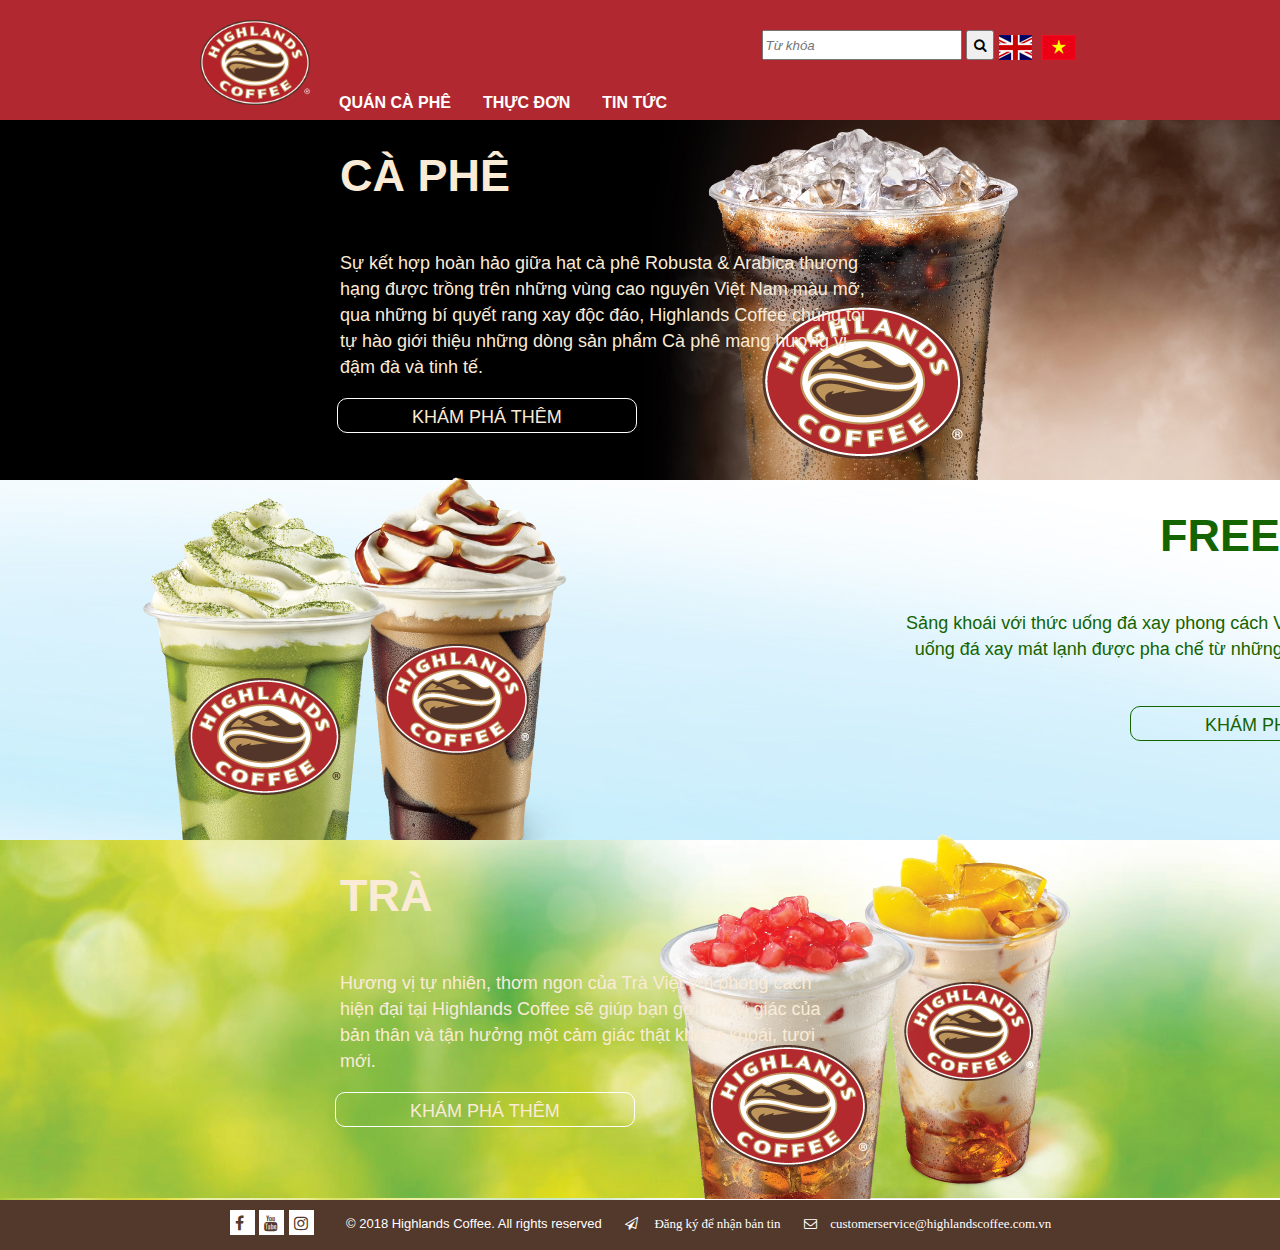
<file: index.html>
﻿<!DOCTYPE html>
<html lang="en" xmlns="http://www.w3.org/1999/xhtml">
<head>
    <meta charset="utf-8" />
    <title></title>
    <link rel="stylesheet" href="https://cdnjs.cloudflare.com/ajax/libs/font-awesome/4.7.0/css/font-awesome.min.css">
    <link rel="stylesheet" href="style1.css">

</head>
<body>

    <div class="navbar">
        <div class="search">
            <i><input type="text" placeholder="Từ khóa" name="search"></i>
            <button type="submit"><i class="fa fa-search"></i></button>
            <img src="image/vn.jpg" alt="Alternate Text" />
            <img src="image/eng.jpg" alt="Alternate Text" />
        </div>
        <img src="image/1200px-Highlands_Coffee_logo.svg.png" alt="Alternate Text" usemap="#workmap" />
        <map name="workmap">
            <area shape="rect" coords="0,0,110,85" alt="Computer" href="./HTMLPage7.html">
        </map>
        <a href="./HTMLPage2.html"><b>QUÁN CÀ PHÊ</b></a>
        <div class="dropdown">
            <form action="./index.html">
                <button class="dropbtn" style="cursor: pointer;">
                    <b>THỰC ĐƠN</b>
                </button>
            </form>
            <div class="dropdown-content">
                <div class="row">
                    <div class="column">
                        <a href="./HTMLPage8.html"><h3>CÀ PHÊ</h3></a>
                        <a href="#">CÀ PHÊ PHIN</a>
                        <a href="#">PHINDI</a>
                        <a href="#">CÀ PHÊ ESPRESSO</a>
                    </div>
                    <div class="column">
                        <a href="./HTMLPage9.html"><h3>FREEZE</h3></a>
                        <a href="#">FREEZE CÀ PHÊ PHIN</a>
                        <a href="#">FREEZE KHÔNG CÀ PHÊ</a>
                    </div>
                    <div class="column">
                        <a href="./HTMLPage10.html"><h3>TRÀ</h3></a>
                        <a href="#">Trà Sen Vàng Mới </a>
                        <a href="#">Trà Thạch Đào</a>
                        <a href="#">Trà Thanh Đào</a>
                        <a href="#">Trà Thạch Vải</a>
                        <a href="#">Trà Nhiệt Đới (MỚI)</a>
                    </div>
                    <div class="column">
                        <a href="./index.html"><h3>KHÁC</h3></a>
                        <a href="#">Bánh Ngọt </a>
                        <a href="#">Merchandise</a>
                        <a href="#">Cà Phê Đóng Gói</a>
                        <a href="#">Thực Đơn Giao Hàng</a>
                    </div>
                    <div class="column2">
                        <div class="txt">
                            <a href="https://www.highlandscoffee.com.vn/vn/phin-sua.html"><b>Phin Sữa Đá Đậm Đà Chất Phin! 29.000đ</b></a>
                        </div>
                        <div class="img">
                            <img src="image/z1.jpg" alt="" />
                        </div>
                    </div>
                </div>

            </div>

        </div>
        <div class="dropdown">
            <form action="./HTMLPage4.html">
                <button class="dropbtn" style="cursor: pointer;">
                    <b>TIN TỨC</b>
                </button>
            </form>
            <div class="dropdown-content">
                <div class="row">
                    <div class="column">
                        <a href="./HTMLPage2.html"><h3>TIN TỨC & SỰ KIỆN</h3></a>
                    </div>
                    <div class="column">
                        <a href="./HTMLPage3.html"><h3>TIN KHUYẾN MẠI</h3></a>
                    </div>
                    <div class="column2">
                        <div class="txt">
                            <a href="https://www.highlandscoffee.com.vn/vn/highlands-coffee-tu-hao-sinh-ra-tu-dat-viet-1999.html"><b>Tự hào sinh ra từ đất Việt, 1999!</b></a>
                        </div>
                        <div class="img">
                            <img src="image/Thumbnail.jpg" alt="" />
                        </div>
                    </div>
                </div>
            </div>
        </div>
        <div class="dropdown">
            <form action="./HTMLPage3.html">
                <button class="dropbtn" style="cursor: pointer;">
                    <b>CỘNG ĐỒNG</b>
                </button>
            </form>
            <div class="dropdown-content">
                <div class="row">
                    <div class="column">
                        <a href="./HTMLPage4.html"><h3>GIÁ TRỊ VĂN HÓA VIỆT</h3></a>
                        <a href="#"><b>Đương Đại Hóa Tranh Đông Hồ</b></a>
                    </div>
                    <div class="column">
                        <a href="./HTMLPage5.html"><h3>CỘNG ĐỒNG</h3></a>
                        <a href="#">Lớp Học Cho Em</a>
                    </div>
                    <div class="column2">
                        <div class="txt">
                            <a href="https://www.highlandscoffee.com.vn/vn/duong-dai-hoa-tranh-dong-ho-.html">Đương Đại Hóa Tranh Đông Hồ</a>
                        </div>
                        <div class="img">
                            <img src="image/KV_Highlands_CSR_1.jpg" alt="" />
                        </div>
                    </div>
                </div>
            </div>
        </div>
        <div class="dropdown">
            <form action="./HTMLPage5.html">
                <button class="dropbtn" style="cursor: pointer;">
                    <b>VỀ CHÚNG TÔI</b>
                </button>
            </form>
            <div class="dropdown-content">
                <div class="row">
                    <div class="column">
                        <a href="#"><h3>KHỞI NGUỒN</h3></a>
                    </div>
                    <div class="column">
                        <a href="#"><h3>DỊCH VỤ KHÁCH HÀNG</h3></a>
                    </div>
                    <div class="column">
                        <a href="#"><h3>NGHỀ NGHIỆP</h3></a>
                    </div>
                    <div class="column2">
                        <div class="txt">
                            <a href="https://www.highlandscoffee.com.vn/vn/khoi-nguon.html"><b>Thương hiệu bắt nguồn từ cà phê Việt</b></a>
                        </div>
                        <div class="img">
                            <img src="image/ABOUT-ORIGIN.png" alt="" />
                        </div>
                    </div>
                </div>
            </div>
        </div>
    </div>
    <div class="menu">
        <div class="menu1">
            <a href="./HTMLPage8.html"> <b> CÀ PHÊ </b></a>
            <p>Sự kết hợp hoàn hảo giữa hạt cà phê Robusta & Arabica thượng hạng được trồng trên những vùng cao nguyên Việt Nam màu mỡ, qua những bí quyết rang xay độc đáo, Highlands Coffee chúng tôi tự hào giới thiệu những dòng sản phẩm Cà phê mang hương vị đậm đà và tinh tế.</p>
            <img src="image/hinh1.png" alt="Alternate Text" />
            <div class="nut">
                <a href="./HTMLPage8.html">KHÁM PHÁ THÊM</a>
            </div>
        </div>
        <div class="menu2" >
            <a href="./HTMLPage9.html"><b>FREEZE</b></a>
            <p style=" Text-align: right">Sảng khoái với thức uống đá xay phong cách Việt. Freeze là thức uống đá xay mát lạnh được pha chế từ những nguyên liệu thuần túy của Việt Nam.</p>
            <img src="image/hinh2.png" alt="Alternate Text" />
            <div class="nut">
                <a href="./HTMLPage9.html">KHÁM PHÁ THÊM</a>
            </div>

        </div>
        <div class="menu3">
            <a href="./HTMLPage10.html"><b>TRÀ</b></a>
            <p>Hương vị tự nhiên, thơm ngon của Trà Việt với phong cách hiện đại tại Highlands Coffee sẽ giúp bạn gợi mở vị giác của bản thân và tận hưởng một cảm giác thật khoan khoái, tươi mới.</p>

            <img src="image/hinh3.png" alt="Alternate Text" />
            <div class="nut">
                <a href="./HTMLPage10.html">KHÁM PHÁ THÊM</a>
            </div>
        </div>
    </div>
    
    <div class="thanh">
        <div class="symbol">
            <a href="#" class="fa fa-facebook"></a>
            <a href="#" class="fa fa-youtube"></a>
            <a href="#" class="fa fa-instagram"></a>
            
        </div>
        <div class="link">
            © 2018 Highlands Coffee. All rights reserved
            <a href="#"><i class="fa fa-paper-plane-o" aria-hidden="true"> &emsp;Đăng ký để nhận bản tin</i></a>
            <a href="#"><i class="fa fa-envelope-o" aria-hidden="true">&emsp;customerservice@highlandscoffee.com.vn</i></a>

        </div>


    </div>
</body>
</html>
</file>
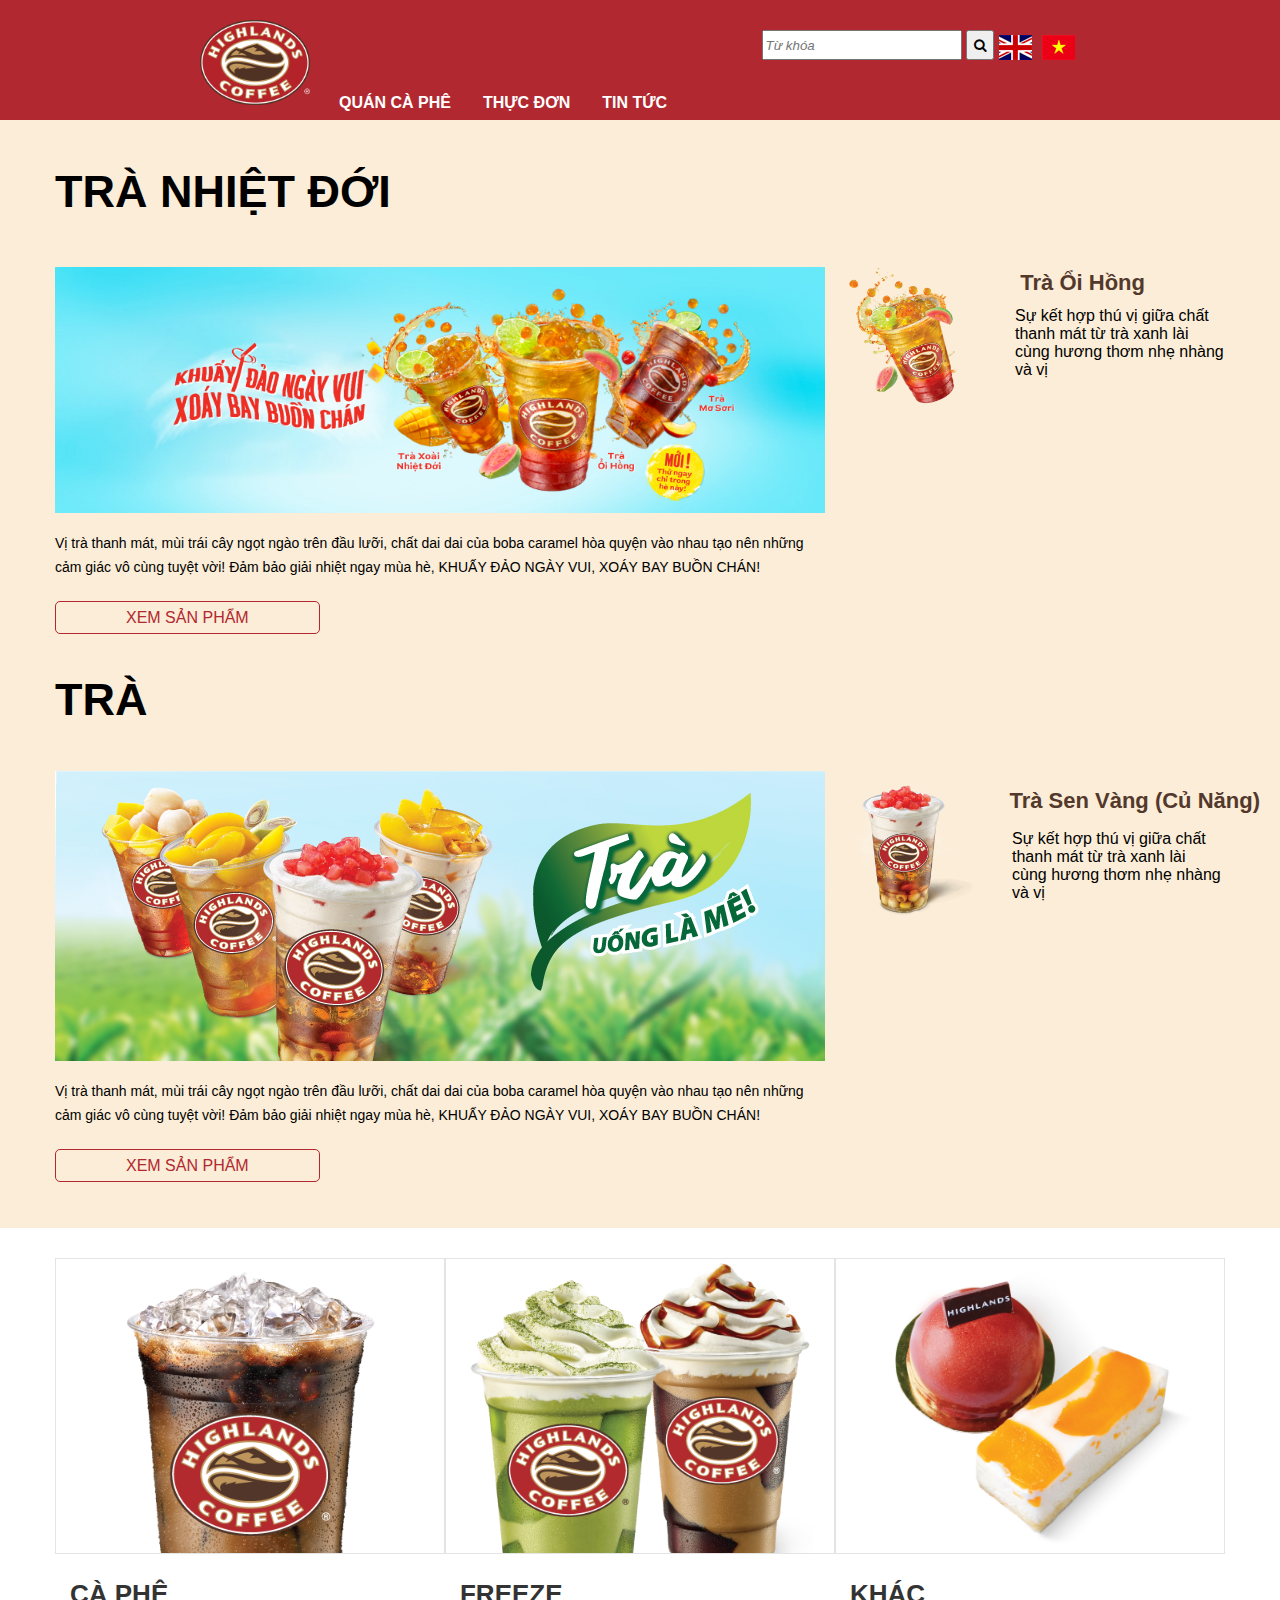
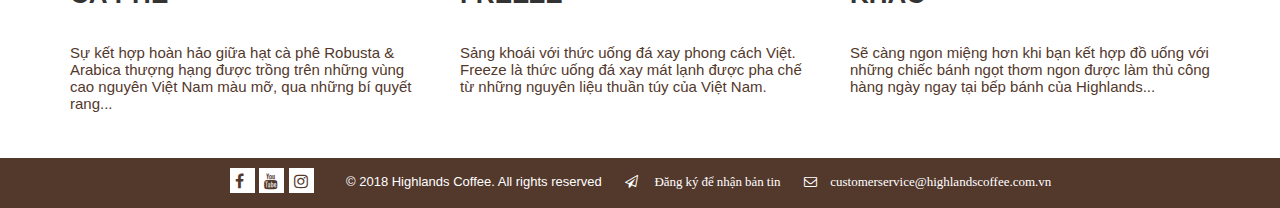
<file: HTMLPage10.html>
﻿<!DOCTYPE html>

<html lang="en" xmlns="http://www.w3.org/1999/xhtml">
<head>
    <meta charset="utf-8" />
    <title></title>
    <link rel="stylesheet" href="https://cdnjs.cloudflare.com/ajax/libs/font-awesome/4.7.0/css/font-awesome.min.css">
    <link rel="stylesheet" href="style1.css">
    <link rel="stylesheet" href="style8.css">
    <link rel="stylesheet" href="style3.css">
</head>
<body>
    <div class="navbar">
        <div class="search">
            <i><input type="text" placeholder="Từ khóa" name="search"></i>
            <button type="submit"><i class="fa fa-search"></i></button>
            <img src="image/vn.jpg" alt="Alternate Text" />
            <img src="image/eng.jpg" alt="Alternate Text" />
        </div>
        <img src="image/1200px-Highlands_Coffee_logo.svg.png" alt="Alternate Text" usemap="#workmap"/>
        <map name="workmap">
            <area shape="rect" coords="0,0,110,85" alt="Computer" href="./HTMLPage7.html">
        </map>
        <a href="./HTMLPage2.html"><b>QUÁN CÀ PHÊ</b></a>
        <div class="dropdown">
            <form action="./index.html">
                <button class="dropbtn" style="cursor: pointer;">
                    <b>THỰC ĐƠN</b>
                </button>
            </form>
            <div class="dropdown-content">
                <div class="row">
                    <div class="column">
                        <a href="./HTMLPage8.html"><h3>CÀ PHÊ</h3></a>
                        <a href="#">CÀ PHÊ PHIN</a>
                        <a href="#">PHINDI</a>
                        <a href="#">CÀ PHÊ ESPRESSO</a>
                    </div>
                    <div class="column">
                        <a href="./HTMLPage9.html"><h3>FREEZE</h3></a>
                        <a href="#">FREEZE CÀ PHÊ PHIN</a>
                        <a href="#">FREEZE KHÔNG CÀ PHÊ</a>
                    </div>
                    <div class="column">
                        <a href="./HTMLPage10.html"><h3>TRÀ</h3></a>
                        <a href="#">Trà Sen Vàng Mới </a>
                        <a href="#">Trà Thạch Đào</a>
                        <a href="#">Trà Thanh Đào</a>
                        <a href="#">Trà Thạch Vải</a>
                        <a href="#">Trà Nhiệt Đới (MỚI)</a>
                    </div>
                    <div class="column">
                        <a href="./index.html"><h3>KHÁC</h3></a>
                        <a href="#">Bánh Ngọt </a>
                        <a href="#">Merchandise</a>
                        <a href="#">Cà Phê Đóng Gói</a>
                        <a href="#">Thực Đơn Giao Hàng</a>
                    </div>
                    <div class="column2">
                        <div class="txt">
                            <a href="https://www.highlandscoffee.com.vn/vn/phin-sua.html"><b>Phin Sữa Đá Đậm Đà Chất Phin! 29.000đ</b></a>
                        </div>
                        <div class="img">
                            <img src="image/z1.jpg" alt="" />
                        </div>
                    </div>
                </div>

            </div>

        </div>
        <div class="dropdown">
            <form action="./HTMLPage4.html">
                <button class="dropbtn" style="cursor: pointer;">
                    <b>TIN TỨC</b>
                </button>
            </form>
            <div class="dropdown-content">
                <div class="row">
                    <div class="column">
                        <a href="./HTMLPage2.html"><h3>TIN TỨC & SỰ KIỆN</h3></a>
                    </div>
                    <div class="column">
                        <a href="./HTMLPage3.html"><h3>TIN KHUYẾN MẠI</h3></a>
                    </div>
                    <div class="column2">
                        <div class="txt">
                            <a href="https://www.highlandscoffee.com.vn/vn/highlands-coffee-tu-hao-sinh-ra-tu-dat-viet-1999.html"><b>Tự hào sinh ra từ đất Việt, 1999!</b></a>
                        </div>
                        <div class="img">
                            <img src="image/Thumbnail.jpg" alt="" />
                        </div>
                    </div>
                </div>
            </div>
        </div>
        <div class="dropdown">
            <form action="./HTMLPage3.html">
                <button class="dropbtn" style="cursor: pointer;">
                    <b>CỘNG ĐỒNG</b>
                </button>
            </form>
            <div class="dropdown-content">
                <div class="row">
                    <div class="column">
                        <a href="./HTMLPage4.html"><h3>GIÁ TRỊ VĂN HÓA VIỆT</h3></a>
                        <a href="#"><b>Đương Đại Hóa Tranh Đông Hồ</b></a>
                    </div>
                    <div class="column">
                        <a href="./HTMLPage5.html"><h3>CỘNG ĐỒNG</h3></a>
                        <a href="#">Lớp Học Cho Em</a>
                    </div>
                    <div class="column2">
                        <div class="txt">
                            <a href="https://www.highlandscoffee.com.vn/vn/duong-dai-hoa-tranh-dong-ho-.html">Đương Đại Hóa Tranh Đông Hồ</a>
                        </div>
                        <div class="img">
                            <img src="image/KV_Highlands_CSR_1.jpg" alt="" />
                        </div>
                    </div>
                </div>
            </div>
        </div>
        <div class="dropdown">
            <form action="./HTMLPage5.html">
                <button class="dropbtn" style="cursor: pointer;">
                    <b>VỀ CHÚNG TÔI</b>
                </button>
            </form>
            <div class="dropdown-content">
                <div class="row">
                    <div class="column">
                        <a href="#"><h3>KHỞI NGUỒN</h3></a>
                    </div>
                    <div class="column">
                        <a href="#"><h3>DỊCH VỤ KHÁCH HÀNG</h3></a>
                    </div>
                    <div class="column">
                        <a href="#"><h3>NGHỀ NGHIỆP</h3></a>
                    </div>
                    <div class="column2">
                        <div class="txt">
                            <a href="https://www.highlandscoffee.com.vn/vn/khoi-nguon.html"><b>Thương hiệu bắt nguồn từ cà phê Việt</b></a>
                        </div>
                        <div class="img">
                            <img src="image/ABOUT-ORIGIN.png" alt="" />
                        </div>
                    </div>
                </div>
            </div>
        </div>
    </div>
    <div class="thucdon" style="padding: 1px 0; background: #fbedd7;">
        <div class="cafe1" style="max-width: 1200px; padding: 0 15px; margin: 0 auto;">
            <p style="font-size: 45px; font-weight: 700;">TRÀ NHIỆT ĐỚI</p>
            <img src="image/Summer_Tea__website_banner2000x640_summer_tea.jpg" alt="Alternate Text" style="max-height:290px;max-width:770px" />
            <img src="image/270_crop_oi-hong.png" alt="Alternate Text" style="max-width: 150px; max-height:150px; margin:0 0 100px 0" />

            <a href="#" style="margin: 5px 80px 0 0; float: right; font-size: 22px; line-height: 30px; color: #53382c; ">Trà Ổi Hồng</a>
            <p style="float: right; margin: -210px 0px 0px 0; width: 210px ">Sự kết hợp thú vị giữa chất thanh mát từ trà xanh lài cùng hương thơm nhẹ nhàng và vị</p>
            <p style="width: 100%; font-size: 14px; line-height: 24px; max-width: 770px; margin-bottom:30px">
                Vị trà thanh mát, mùi trái cây ngọt ngào trên đầu lưỡi, chất dai dai của boba caramel hòa quyện vào nhau tạo nên những cảm giác vô cùng tuyệt vời! Đảm bảo giải nhiệt ngay mùa hè, KHUẤY ĐẢO NGÀY VUI, XOÁY BAY BUỒN CHÁN!
            </p>
            <div class="an">
                <a href="#" style="font-weight:unset">XEM SẢN PHẨM</a>
            </div>
        </div>


    </div>

    <div class="thucdon" style="padding: 1px 0; background: #fbedd7; height: 600px;">
        <div class="cafe1" style="max-width: 1200px; padding: 0 15px; margin: 0 auto;">
            <p style="font-size: 45px; font-weight: 700;">TRÀ</p>
            <img src="image/menu-TEA-inside.jpg" alt="Alternate Text" style="max-height:290px;max-width:770px" />
            <img src="image/270_crop_TRASENVANG.png" alt="Alternate Text" style="max-width: 150px; max-height:150px; margin:0 0 140px 0" />

            <a href="#" style="margin: 15px -35px 0 0; float: right; font-size: 22px; line-height: 30px; color: #53382c; ">Trà Sen Vàng (Củ Năng)</a>
            <p style="float: right; margin: -235px 3px 0px 0; width: 210px ">Sự kết hợp thú vị giữa chất thanh mát từ trà xanh lài cùng hương thơm nhẹ nhàng và vị</p>
            <p style="width: 100%; font-size: 14px; line-height: 24px; max-width: 770px; margin-bottom:30px">
                Vị trà thanh mát, mùi trái cây ngọt ngào trên đầu lưỡi, chất dai dai của boba caramel hòa quyện vào nhau tạo nên những cảm giác vô cùng tuyệt vời! Đảm bảo giải nhiệt ngay mùa hè, KHUẤY ĐẢO NGÀY VUI, XOÁY BAY BUỒN CHÁN!
            </p>
            <div class="an">
                <a href="#" style="font-weight:unset">XEM SẢN PHẨM</a>
            </div>
        </div>


    </div>
    <div class="congdong" style="padding: 30px 15px;">

        <div class="anh">
            <img src="image/menu-PSD_3.png" alt="HIGHLANDS COFFEE CÙNG Ý TƯỞNG “LỒNG ĐÈN XANH” THẮP SÁNG " TRUNG THU XANH” CHO HƠN 700 EM NHỎ" style="padding: 0 20px;" />

            <img src="image/menu-FREEZE_1.png" alt="ĐƯƠNG ĐẠI HÓA TRANH ĐÔNG HỒ!" style="padding: 0 20px;" />

            <img src="image/menu-OTHERS-3.jpg" alt="TRUNG THU YÊU THƯƠNG - LỚP HỌC CHO EM 2017" style="padding: 0 20px;" />

        </div>
        <div class="chu">
            <a href="#" style="height: 40px;"><b style="font-size:26px">CÀ PHÊ</b></a>
            <a href="#" style="height: 40px;"><b style="font-size:26px">FREEZE</b></a>
            <a href="#" style="height: 40px;"><b style="font-size:26px">KHÁC</b></a>
        </div>
        <div class="date">
            <p style="font-weight: 500">Sự kết hợp hoàn hảo giữa hạt cà phê Robusta & Arabica thượng hạng được trồng trên những vùng cao nguyên Việt Nam màu mỡ, qua những bí quyết rang...</p>
            <p style="font-weight: 500">Sảng khoái với thức uống đá xay phong cách Việt. Freeze là thức uống đá xay mát lạnh được pha chế từ những nguyên liệu thuần túy của Việt Nam.</p>
            <p style="font-weight: 500">Sẽ càng ngon miệng hơn khi bạn kết hợp đồ uống với những chiếc bánh ngọt thơm ngon được làm thủ công hàng ngày ngay tại bếp bánh của Highlands...</p>
        </div>
    </div>
    <div class="thanh">
        <div class="symbol">
            <a href="#" class="fa fa-facebook"></a>
            <a href="#" class="fa fa-youtube"></a>
            <a href="#" class="fa fa-instagram"></a>

        </div>
        <div class="link" style="margin-top:470px">
            © 2018 Highlands Coffee. All rights reserved
            <a href="#"><i class="fa fa-paper-plane-o" aria-hidden="true"> &emsp;Đăng ký để nhận bản tin</i></a>
            <a href="#"><i class="fa fa-envelope-o" aria-hidden="true">&emsp;customerservice@highlandscoffee.com.vn</i></a>
        </div>
    </div>
</body>
</html>
</file>
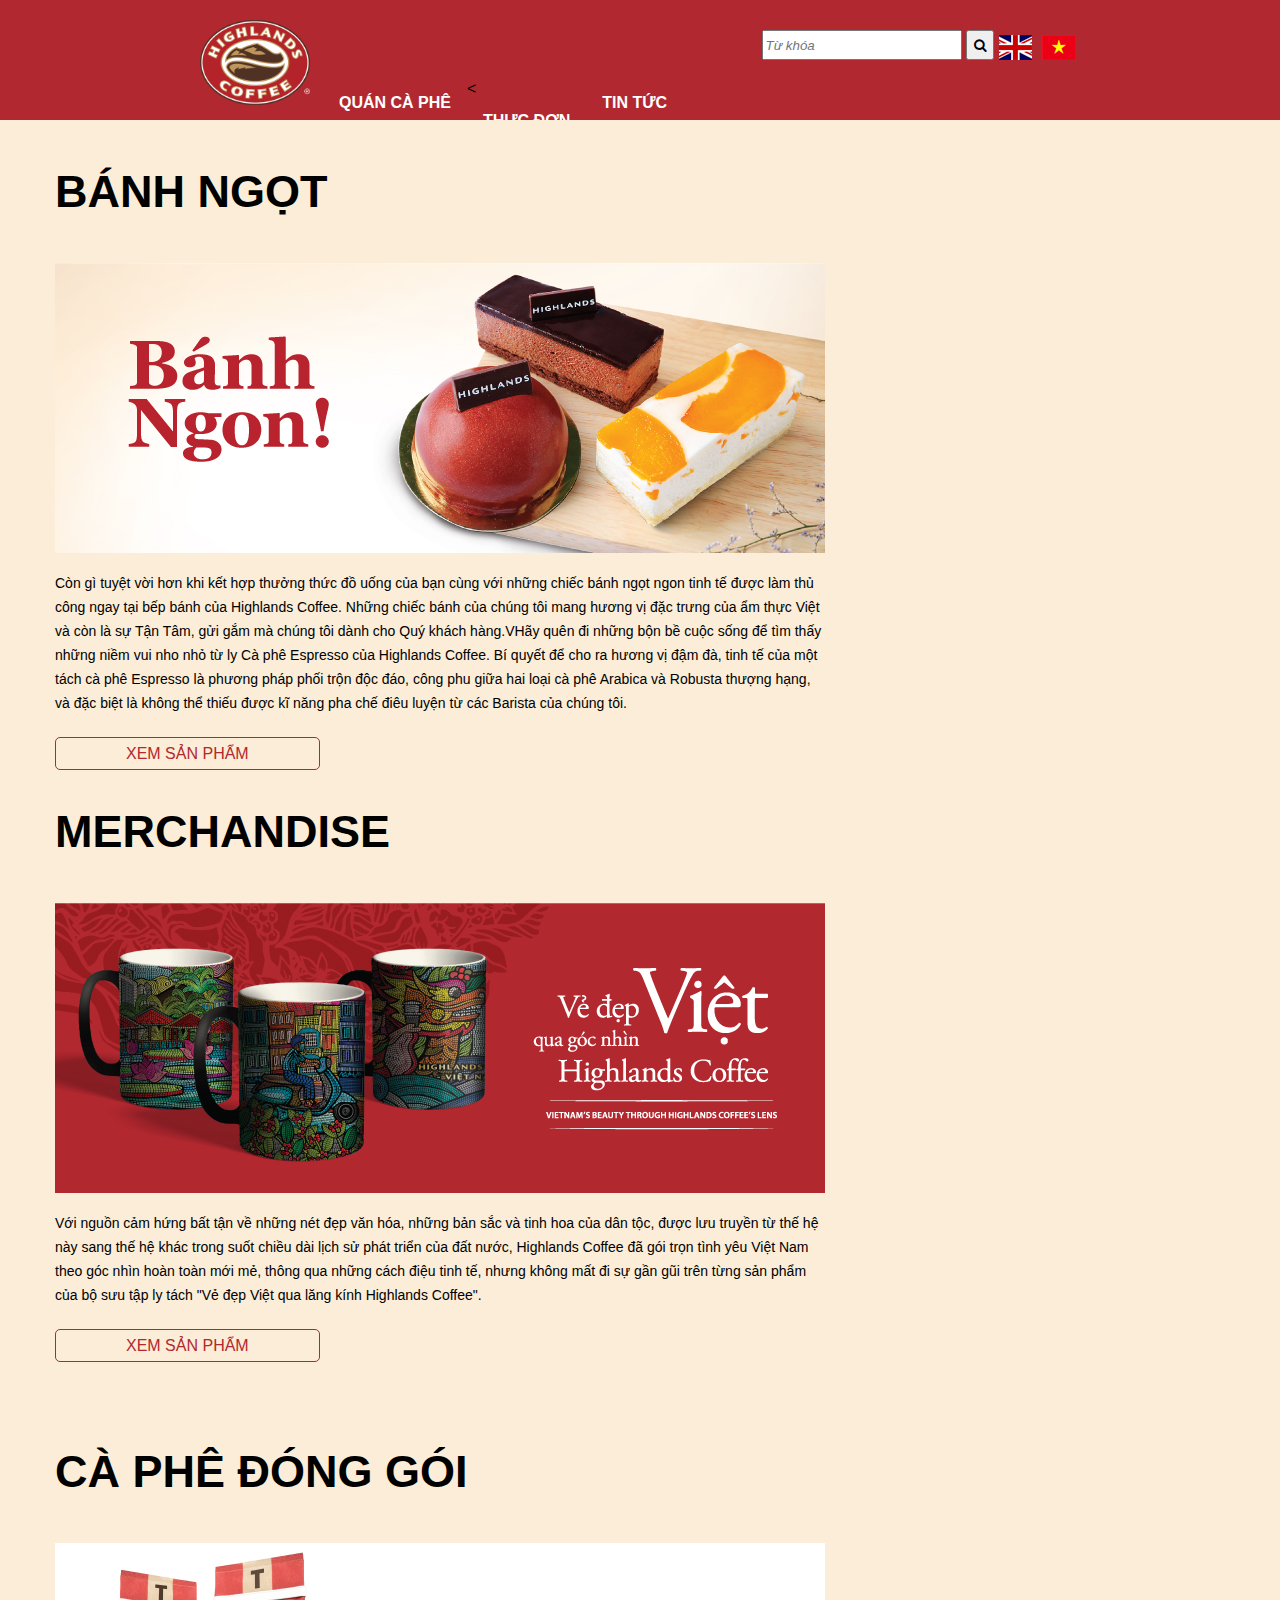
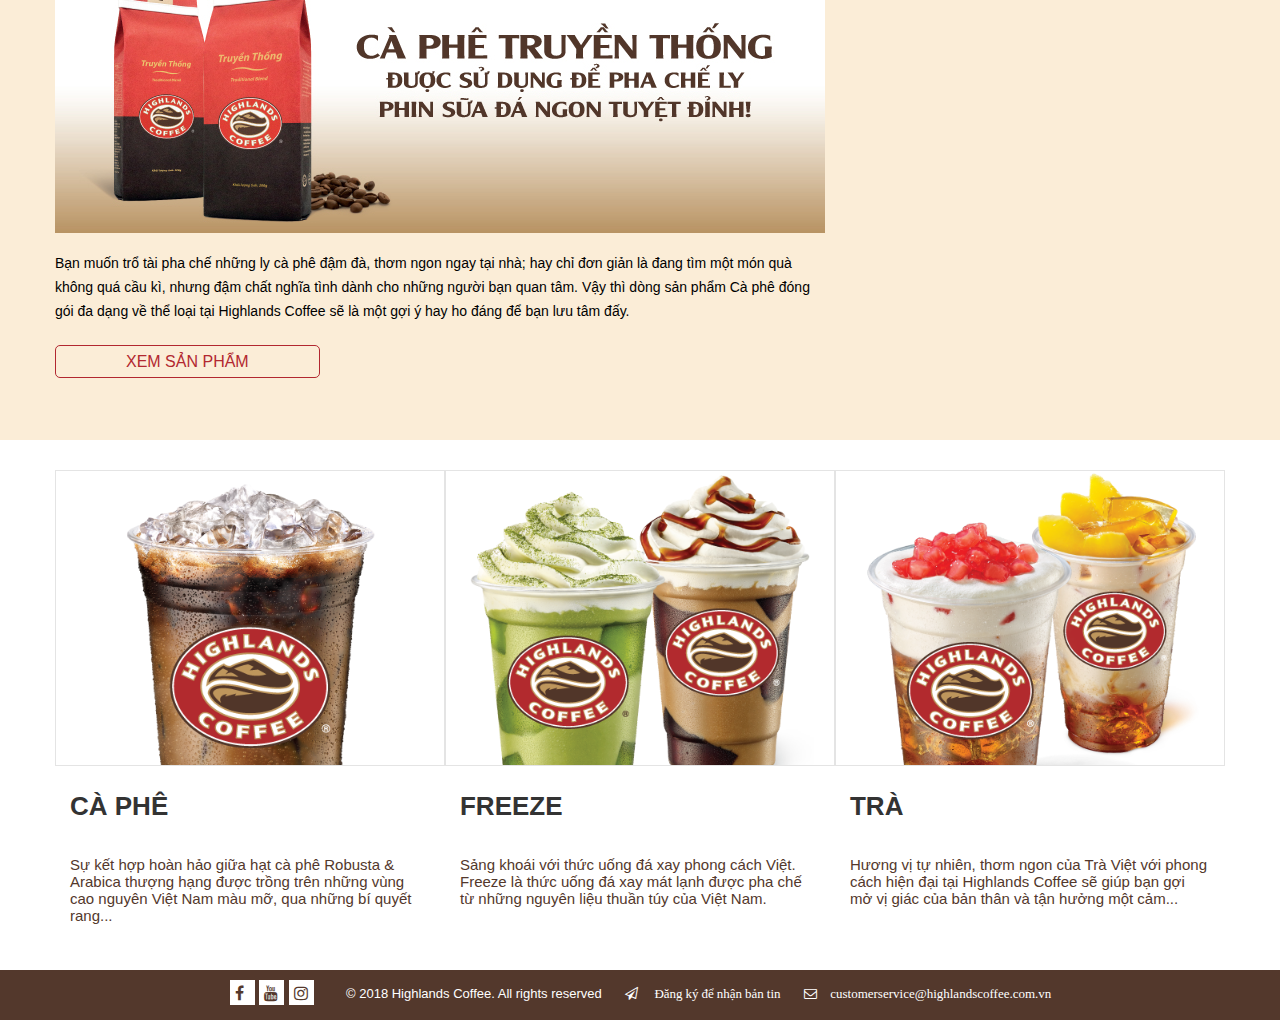
<file: HTMLPage11.html>
﻿<!DOCTYPE html>

<html lang="en" xmlns="http://www.w3.org/1999/xhtml">
<head>
    <meta charset="utf-8" />
    <title></title>
    <link rel="stylesheet" href="https://cdnjs.cloudflare.com/ajax/libs/font-awesome/4.7.0/css/font-awesome.min.css">
    <link rel="stylesheet" href="style1.css">
    <link rel="stylesheet" href="style8.css">
    <link rel="stylesheet" href="style3.css">
</head>
<body>
    <div class="navbar">
        <div class="search">
            <i><input type="text" placeholder="Từ khóa" name="search"></i>
            <button type="submit"><i class="fa fa-search"></i></button>
            <img src="image/vn.jpg" alt="Alternate Text" />
            <img src="image/eng.jpg" alt="Alternate Text" />
        </div>
        <img src="image/1200px-Highlands_Coffee_logo.svg.png" alt="Alternate Text" usemap="#workmap"/>
        <map name="workmap">
            <area shape="rect" coords="0,0,110,85" alt="Computer" href="./HTMLPage7.html">
        </map>
        <a href="./HTMLPage2.html"><b>QUÁN CÀ PHÊ</b></a>
        <div class="dropdown">
            <<form action="./index.html">
                <button class="dropbtn" style="cursor: pointer;">
                    <b>THỰC ĐƠN</b>
                </button>
            </form>
            <div class="dropdown-content">
                <div class="row">
                    <div class="column">
                        <a href="./HTMLPage8.html"><h3>CÀ PHÊ</h3></a>
                        <a href="#">CÀ PHÊ PHIN</a>
                        <a href="#">PHINDI</a>
                        <a href="#">CÀ PHÊ ESPRESSO</a>
                    </div>
                    <div class="column">
                        <a href="./HTMLPage9.html"><h3>FREEZE</h3></a>
                        <a href="#">FREEZE CÀ PHÊ PHIN</a>
                        <a href="#">FREEZE KHÔNG CÀ PHÊ</a>
                    </div>
                    <div class="column">
                        <a href="./HTMLPage10.html"><h3>TRÀ</h3></a>
                        <a href="#">Trà Sen Vàng Mới </a>
                        <a href="#">Trà Thạch Đào</a>
                        <a href="#">Trà Thanh Đào</a>
                        <a href="#">Trà Thạch Vải</a>
                        <a href="#">Trà Nhiệt Đới (MỚI)</a>
                    </div>
                    <div class="column">
                        <a href="./index.html"><h3>KHÁC</h3></a>
                        <a href="#">Bánh Ngọt </a>
                        <a href="#">Merchandise</a>
                        <a href="#">Cà Phê Đóng Gói</a>
                        <a href="#">Thực Đơn Giao Hàng</a>
                    </div>
                    <div class="column2">
                        <div class="txt">
                            <a href="https://www.highlandscoffee.com.vn/vn/phin-sua.html"><b>Phin Sữa Đá Đậm Đà Chất Phin! 29.000đ</b></a>
                        </div>
                        <div class="img">
                            <img src="image/z1.jpg" alt="" />
                        </div>
                    </div>
                </div>

            </div>

        </div>
        <div class="dropdown">
            <form action="./HTMLPage4.html">
                <button class="dropbtn" style="cursor: pointer;">
                    <b>TIN TỨC</b>
                </button>
            </form>
            <div class="dropdown-content">
                <div class="row">
                    <div class="column">
                        <a href="./HTMLPage2.html"><h3>TIN TỨC & SỰ KIỆN</h3></a>
                    </div>
                    <div class="column">
                        <a href="./HTMLPage3.html"><h3>TIN KHUYẾN MẠI</h3></a>
                    </div>
                    <div class="column2">
                        <div class="txt">
                            <a href="https://www.highlandscoffee.com.vn/vn/highlands-coffee-tu-hao-sinh-ra-tu-dat-viet-1999.html"><b>Tự hào sinh ra từ đất Việt, 1999!</b></a>
                        </div>
                        <div class="img">
                            <img src="image/Thumbnail.jpg" alt="" />
                        </div>
                    </div>
                </div>
            </div>
        </div>
        <div class="dropdown">
            <form action="./HTMLPage3.html">
                <button class="dropbtn" style="cursor: pointer;">
                    <b>CỘNG ĐỒNG</b>
                </button>
            </form>
            <div class="dropdown-content">
                <div class="row">
                    <div class="column">
                        <a href="./HTMLPage4.html"><h3>GIÁ TRỊ VĂN HÓA VIỆT</h3></a>
                        <a href="#"><b>Đương Đại Hóa Tranh Đông Hồ</b></a>
                    </div>
                    <div class="column">
                        <a href="./HTMLPage5.html"><h3>CỘNG ĐỒNG</h3></a>
                        <a href="#">Lớp Học Cho Em</a>
                    </div>
                    <div class="column2">
                        <div class="txt">
                            <a href="https://www.highlandscoffee.com.vn/vn/duong-dai-hoa-tranh-dong-ho-.html">Đương Đại Hóa Tranh Đông Hồ</a>
                        </div>
                        <div class="img">
                            <img src="image/KV_Highlands_CSR_1.jpg" alt="" />
                        </div>
                    </div>
                </div>
            </div>
        </div>
        <div class="dropdown">
            <form action="./HTMLPage5.html">
                <button class="dropbtn" style="cursor: pointer;">
                    <b>VỀ CHÚNG TÔI</b>
                </button>
            </form>
            <div class="dropdown-content">
                <div class="row">
                    <div class="column">
                        <a href="#"><h3>KHỞI NGUỒN</h3></a>
                    </div>
                    <div class="column">
                        <a href="#"><h3>DỊCH VỤ KHÁCH HÀNG</h3></a>
                    </div>
                    <div class="column">
                        <a href="#"><h3>NGHỀ NGHIỆP</h3></a>
                    </div>
                    <div class="column2">
                        <div class="txt">
                            <a href="https://www.highlandscoffee.com.vn/vn/khoi-nguon.html"><b>Thương hiệu bắt nguồn từ cà phê Việt</b></a>
                        </div>
                        <div class="img">
                            <img src="image/ABOUT-ORIGIN.png" alt="" />
                        </div>
                    </div>
                </div>
            </div>
        </div>
    </div>
    <div class="thucdon" style="padding: 1px 0; background: #fbedd7; height: 640px;">
        <div class="cafe1" style="max-width: 1200px; padding: 0 15px; margin: 0 auto;">
            <p style="font-size: 45px; font-weight: 700;">BÁNH NGỌT</p>
            <img src="image/menu-OTHERS-cakes.jpg" alt="Alternate Text" style="max-width: 770px; max-height: 290px" />



            <p style="width: 100%; font-size: 14px; line-height: 24px; max-width: 770px; margin-bottom:30px">
                Còn gì tuyệt vời hơn khi kết hợp thưởng thức đồ uống của bạn cùng với những chiếc bánh ngọt ngon tinh tế được làm thủ công ngay tại bếp bánh của Highlands Coffee. Những chiếc bánh của chúng tôi mang hương vị đặc trưng của ẩm thực Việt và còn là sự Tận Tâm, gửi gắm mà chúng tôi dành cho Quý khách hàng.VHãy quên đi những bộn bề cuộc sống để tìm thấy những niềm vui nho nhỏ từ ly Cà phê Espresso của Highlands Coffee. Bí quyết để cho ra hương vị đậm đà, tinh tế của một tách cà phê Espresso là phương pháp phối trộn độc đáo, công phu giữa hai loại cà phê Arabica và Robusta thượng hạng, và đặc biệt là không thể thiếu được kĩ năng pha chế điêu luyện từ các Barista của chúng tôi.
            </p>
            <div class="an">
                <a href="#" style="font-weight:unset">XEM SẢN PHẨM</a>
            </div>
        </div>


    </div>
    <div class="thucdon" style="padding: 1px 0; background: #fbedd7; height: 640px;">
        <div class="cafe1" style="max-width: 1200px; padding: 0 15px; margin: 0 auto;">
            <p style="font-size: 45px; font-weight: 700;">MERCHANDISE</p>
            <img src="image/menu-OTHERS-merch.jpg" alt="Alternate Text" style="max-width: 770px; max-height: 290px" />



            <p style="width: 100%; font-size: 14px; line-height: 24px; max-width: 770px; margin-bottom:30px">
                Với nguồn cảm hứng bất tận về những nét đẹp văn hóa, những bản sắc và tinh hoa của dân tộc, được lưu truyền từ thế hệ này sang thế hệ khác trong suốt chiều dài lịch sử phát triển của đất nước, Highlands Coffee đã gói trọn tình yêu Việt Nam theo góc nhìn hoàn toàn mới mẻ, thông qua những cách điệu tinh tế, nhưng không mất đi sự gần gũi trên từng sản phẩm của bộ sưu tập ly tách "Vẻ đẹp Việt qua lăng kính Highlands Coffee".
            </p>
            <div class="an">
                <a href="#" style="font-weight:unset">XEM SẢN PHẨM</a>
            </div>
        </div>


    </div>
    <div class="thucdon" style="padding: 1px 0; background: #fbedd7; height: 640px;">
        <div class="cafe1" style="max-width: 1200px; padding: 0 15px; margin: 0 auto;">
            <p style="font-size: 45px; font-weight: 700;">CÀ PHÊ ĐÓNG GÓI</p>
            <img src="image/menu-others-packaged.jpg" alt="Alternate Text" style="max-width: 770px; max-height: 290px" />



            <p style="width: 100%; font-size: 14px; line-height: 24px; max-width: 770px; margin-bottom:30px">
                Bạn muốn trổ tài pha chế những ly cà phê đậm đà, thơm ngon ngay tại nhà; hay chỉ đơn giản là đang tìm một món quà không quá cầu kì, nhưng đậm chất nghĩa tình dành cho những người bạn quan tâm. Vậy thì dòng sản phẩm Cà phê đóng gói đa dạng về thể loại tại Highlands Coffee sẽ là một gợi ý hay ho đáng để bạn lưu tâm đấy.
            </p>
            <div class="an">
                <a href="#" style="font-weight:unset">XEM SẢN PHẨM</a>
            </div>
        </div>


    </div>
    <div class="congdong" style="padding: 30px 15px;">

        <div class="anh">
            <img src="image/menu-PSD_3.png" alt="HIGHLANDS COFFEE CÙNG Ý TƯỞNG “LỒNG ĐÈN XANH” THẮP SÁNG " TRUNG THU XANH” CHO HƠN 700 EM NHỎ" style="padding: 0 20px;" />

            <img src="image/menu-FREEZE_1.png" alt="ĐƯƠNG ĐẠI HÓA TRANH ĐÔNG HỒ!" style="padding: 0 20px;" />

            <img src="image/menu-TEA_1.png" alt="TRUNG THU YÊU THƯƠNG - LỚP HỌC CHO EM 2017" style="padding: 0 20px;" />

        </div>
        <div class="chu">
            <a href="#" style="height: 40px;"><b style="font-size:26px">CÀ PHÊ</b></a>
            <a href="#" style="height: 40px;"><b style="font-size:26px">FREEZE</b></a>
            <a href="#" style="height: 40px;"><b style="font-size:26px">TRÀ</b></a>
        </div>
        <div class="date">
            <p style="font-weight: 500">Sự kết hợp hoàn hảo giữa hạt cà phê Robusta & Arabica thượng hạng được trồng trên những vùng cao nguyên Việt Nam màu mỡ, qua những bí quyết rang...</p>
            <p style="font-weight: 500">Sảng khoái với thức uống đá xay phong cách Việt. Freeze là thức uống đá xay mát lạnh được pha chế từ những nguyên liệu thuần túy của Việt Nam.</p>
            <p style="font-weight: 500">Hương vị tự nhiên, thơm ngon của Trà Việt với phong cách hiện đại tại Highlands Coffee sẽ giúp bạn gợi mở vị giác của bản thân và tận hưởng một cảm...</p>
        </div>
    </div>
    <div class="thanh">
        <div class="symbol">
            <a href="#" class="fa fa-facebook"></a>
            <a href="#" class="fa fa-youtube"></a>
            <a href="#" class="fa fa-instagram"></a>

        </div>
        <div class="link" style="margin-top:470px">
            © 2018 Highlands Coffee. All rights reserved
            <a href="#"><i class="fa fa-paper-plane-o" aria-hidden="true"> &emsp;Đăng ký để nhận bản tin</i></a>
            <a href="#"><i class="fa fa-envelope-o" aria-hidden="true">&emsp;customerservice@highlandscoffee.com.vn</i></a>
        </div>
    </div>
</body>
</html>
</file>
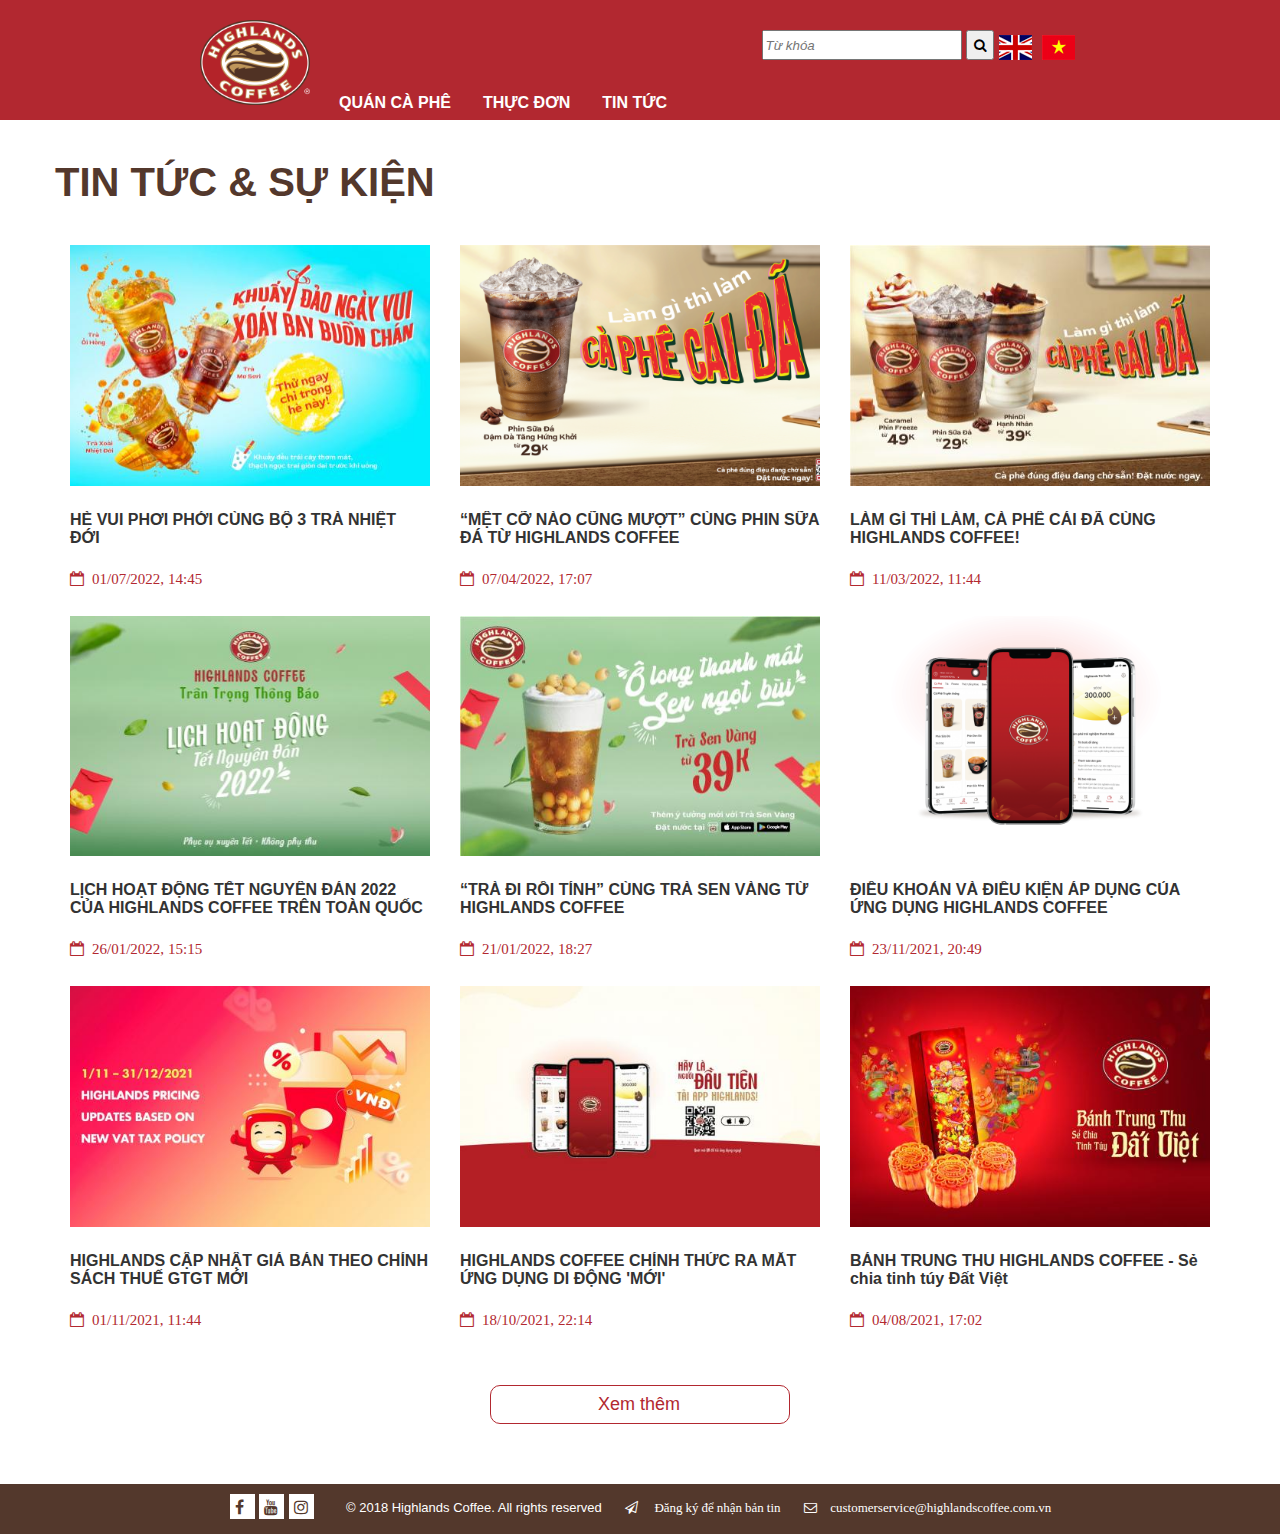
<file: HTMLPage12.html>
﻿<!DOCTYPE html>

<html lang="en" xmlns="http://www.w3.org/1999/xhtml">
<head>
    <meta charset="utf-8" />

    <link rel="stylesheet" href="https://cdnjs.cloudflare.com/ajax/libs/font-awesome/4.7.0/css/font-awesome.min.css">
    <link rel="stylesheet" href="style1.css">
    <link rel="stylesheet" href="style4.css">
    <link rel="stylesheet" href="style3.css">
</head>
<body>
    <div class="navbar">
        <div class="search">
            <i><input type="text" placeholder="Từ khóa" name="search"></i>
            <button type="submit"><i class="fa fa-search"></i></button>
            <img src="image/vn.jpg" alt="Alternate Text" />
            <img src="image/eng.jpg" alt="Alternate Text" />
        </div>
        <img src="image/1200px-Highlands_Coffee_logo.svg.png" alt="Alternate Text" usemap="#workmap" />
        <map name="workmap">
            <area shape="rect" coords="0,0,110,85" alt="Computer" href="./HTMLPage7.html">
        </map>
        <a href="./HTMLPage2.html"><b>QUÁN CÀ PHÊ</b></a>
        <div class="dropdown">
            <form action="./index.html">
                <button class="dropbtn" style="cursor: pointer;">
                    <b>THỰC ĐƠN</b>
                </button>
            </form>
            <div class="dropdown-content">
                <div class="row">
                    <div class="column">
                        <a href="./HTMLPage8.html"><h3>CÀ PHÊ</h3></a>
                        <a href="#">CÀ PHÊ PHIN</a>
                        <a href="#">PHINDI</a>
                        <a href="#">CÀ PHÊ ESPRESSO</a>
                    </div>
                    <div class="column">
                        <a href="./HTMLPage9.html"><h3>FREEZE</h3></a>
                        <a href="#">FREEZE CÀ PHÊ PHIN</a>
                        <a href="#">FREEZE KHÔNG CÀ PHÊ</a>
                    </div>
                    <div class="column">
                        <a href="./HTMLPage10.html"><h3>TRÀ</h3></a>
                        <a href="#">Trà Sen Vàng Mới </a>
                        <a href="#">Trà Thạch Đào</a>
                        <a href="#">Trà Thanh Đào</a>
                        <a href="#">Trà Thạch Vải</a>
                        <a href="#">Trà Nhiệt Đới (MỚI)</a>
                    </div>
                    <div class="column">
                        <a href="./index.html"><h3>KHÁC</h3></a>
                        <a href="#">Bánh Ngọt </a>
                        <a href="#">Merchandise</a>
                        <a href="#">Cà Phê Đóng Gói</a>
                        <a href="#">Thực Đơn Giao Hàng</a>
                    </div>
                    <div class="column2">
                        <div class="txt">
                            <a href="https://www.highlandscoffee.com.vn/vn/phin-sua.html"><b>Phin Sữa Đá Đậm Đà Chất Phin! 29.000đ</b></a>
                        </div>
                        <div class="img">
                            <img src="image/z1.jpg" alt="" />
                        </div>
                    </div>
                </div>

            </div>

        </div>
        <div class="dropdown">
            <form action="./HTMLPage4.html">
                <button class="dropbtn" style="cursor: pointer;">
                    <b>TIN TỨC</b>
                </button>
            </form>
            <div class="dropdown-content">
                <div class="row">
                    <div class="column">
                        <a href="./HTMLPage2.html"><h3>TIN TỨC & SỰ KIỆN</h3></a>
                    </div>
                    <div class="column">
                        <a href="./HTMLPage3.html"><h3>TIN KHUYẾN MẠI</h3></a>
                    </div>
                    <div class="column2">
                        <div class="txt">
                            <a href="https://www.highlandscoffee.com.vn/vn/highlands-coffee-tu-hao-sinh-ra-tu-dat-viet-1999.html"><b>Tự hào sinh ra từ đất Việt, 1999!</b></a>
                        </div>
                        <div class="img">
                            <img src="image/Thumbnail.jpg" alt="" />
                        </div>
                    </div>
                </div>
            </div>
        </div>
        <div class="dropdown">
            <form action="./HTMLPage3.html">
                <button class="dropbtn" style="cursor: pointer;">
                    <b>CỘNG ĐỒNG</b>
                </button>
            </form>
            <div class="dropdown-content">
                <div class="row">
                    <div class="column">
                        <a href="./HTMLPage4.html"><h3>GIÁ TRỊ VĂN HÓA VIỆT</h3></a>
                        <a href="#"><b>Đương Đại Hóa Tranh Đông Hồ</b></a>
                    </div>
                    <div class="column">
                        <a href="./HTMLPage5.html"><h3>CỘNG ĐỒNG</h3></a>
                        <a href="#">Lớp Học Cho Em</a>
                    </div>
                    <div class="column2">
                        <div class="txt">
                            <a href="https://www.highlandscoffee.com.vn/vn/duong-dai-hoa-tranh-dong-ho-.html">Đương Đại Hóa Tranh Đông Hồ</a>
                        </div>
                        <div class="img">
                            <img src="image/KV_Highlands_CSR_1.jpg" alt="" />
                        </div>
                    </div>
                </div>
            </div>
        </div>
        <div class="dropdown">
            <form action="./HTMLPage5.html">
                <button class="dropbtn" style="cursor: pointer;">
                    <b>VỀ CHÚNG TÔI</b>
                </button>
            </form>
            <div class="dropdown-content">
                <div class="row">
                    <div class="column">
                        <a href="#"><h3>KHỞI NGUỒN</h3></a>
                    </div>
                    <div class="column">
                        <a href="#"><h3>DỊCH VỤ KHÁCH HÀNG</h3></a>
                    </div>
                    <div class="column">
                        <a href="#"><h3>NGHỀ NGHIỆP</h3></a>
                    </div>
                    <div class="column2">
                        <div class="txt">
                            <a href="https://www.highlandscoffee.com.vn/vn/khoi-nguon.html"><b>Thương hiệu bắt nguồn từ cà phê Việt</b></a>
                        </div>
                        <div class="img">
                            <img src="image/ABOUT-ORIGIN.png" alt="" />
                        </div>
                    </div>
                </div>
            </div>
        </div>
    </div>
    <div class="congdong">
        <p>TIN TỨC & SỰ KIỆN</p>
        <div class="anh">
            <img src="image/thongbao1.jpg" alt="Alternate Text" />
            <img src="image/thongbao4.png" alt="Alternate Text" />
            <img src="image/thongbao6.jpg" alt="Alternate Text" />
        </div>
        <div class="chu">
            <a href="#"><b>HÈ VUI PHƠI PHỚI CÙNG BỘ 3 TRÀ NHIỆT ĐỚI</b></a>
            <a href="#"><b>“MỆT CỠ NÀO CŨNG MƯỢT” CÙNG PHIN SỮA ĐÁ TỪ HIGHLANDS COFFEE</b></a>
            <a href="#"><b>LÀM GÌ THÌ LÀM, CÀ PHÊ CÁI ĐÃ CÙNG HIGHLANDS COFFEE!</b></a>
        </div>
        <div class="date">
            <i class="fa fa-calendar-o" aria-hidden="true">&ensp;01/07/2022, 14:45</i>
            <i class="fa fa-calendar-o" aria-hidden="true">&ensp;07/04/2022, 17:07</i>
            <i class="fa fa-calendar-o" aria-hidden="true">&ensp;11/03/2022, 11:44</i>
        </div>
        <div class="anh">
            <img src="image/thongbao7.png" alt="Alternate Text" />
            <img src="image/thongbao8.jpg" alt="Alternate Text" />
            <img src="image/thongbao9.png" alt="Alternate Text" />
        </div>
        <div class="chu">
            <a href="#"><b>LỊCH HOẠT ĐỘNG TẾT NGUYÊN ĐÁN 2022 CỦA HIGHLANDS COFFEE TRÊN TOÀN QUỐC</b></a>
            <a href="#"><b>“TRÀ ĐI RỒI TÍNH” CÙNG TRÀ SEN VÀNG TỪ HIGHLANDS COFFEE</b></a>
            <a href="#"><b>ĐIỀU KHOẢN VÀ ĐIỀU KIỆN ÁP DỤNG CỦA ỨNG DỤNG HIGHLANDS COFFEE</b></a>
        </div>
        <div class="date">
            <i class="fa fa-calendar-o" aria-hidden="true">&ensp;26/01/2022, 15:15</i>
            <i class="fa fa-calendar-o" aria-hidden="true">&ensp;21/01/2022, 18:27</i>
            <i class="fa fa-calendar-o" aria-hidden="true">&ensp;23/11/2021, 20:49</i>
        </div>
        <div class="anh">
            <img src="image/thongbao10.jpg" alt="Alternate Text" />
            <img src="image/thongbao11.jpg" alt="Alternate Text" />
            <img src="image/thongbao12.jpg" alt="Alternate Text" />
        </div>
        <div class="chu">
            <a href="#"><b>HIGHLANDS CẬP NHẬT GIÁ BÁN THEO CHÍNH SÁCH THUẾ GTGT MỚI</b></a>
            <a href="#"><b>HIGHLANDS COFFEE CHÍNH THỨC RA MẮT ỨNG DỤNG DI ĐỘNG 'MỚI'</b></a>
            <a href="#"><b>BÁNH TRUNG THU HIGHLANDS COFFEE - Sẻ chia tinh túy Đất Việt</b></a>
        </div>
        <div class="date">
            <i class="fa fa-calendar-o" aria-hidden="true">&ensp;01/11/2021, 11:44</i>
            <i class="fa fa-calendar-o" aria-hidden="true">&ensp;18/10/2021, 22:14</i>
            <i class="fa fa-calendar-o" aria-hidden="true">&ensp;04/08/2021, 17:02</i>
        </div>
        <div class="nuts">

        </div>
    </div>
    <div class="nuts">
        <a href="#">Xem thêm </a>
    </div>
    <div class="thanh">
        <div class="symbol">
            <a href="#" class="fa fa-facebook"></a>
            <a href="#" class="fa fa-youtube"></a>
            <a href="#" class="fa fa-instagram"></a>

        </div>
        <div class="link">
            © 2018 Highlands Coffee. All rights reserved
            <a href="#"><i class="fa fa-paper-plane-o" aria-hidden="true"> &emsp;Đăng ký để nhận bản tin</i></a>
            <a href="#"><i class="fa fa-envelope-o" aria-hidden="true">&emsp;customerservice@highlandscoffee.com.vn</i></a>

        </div>
    </div>
</body>
</html>
</file>
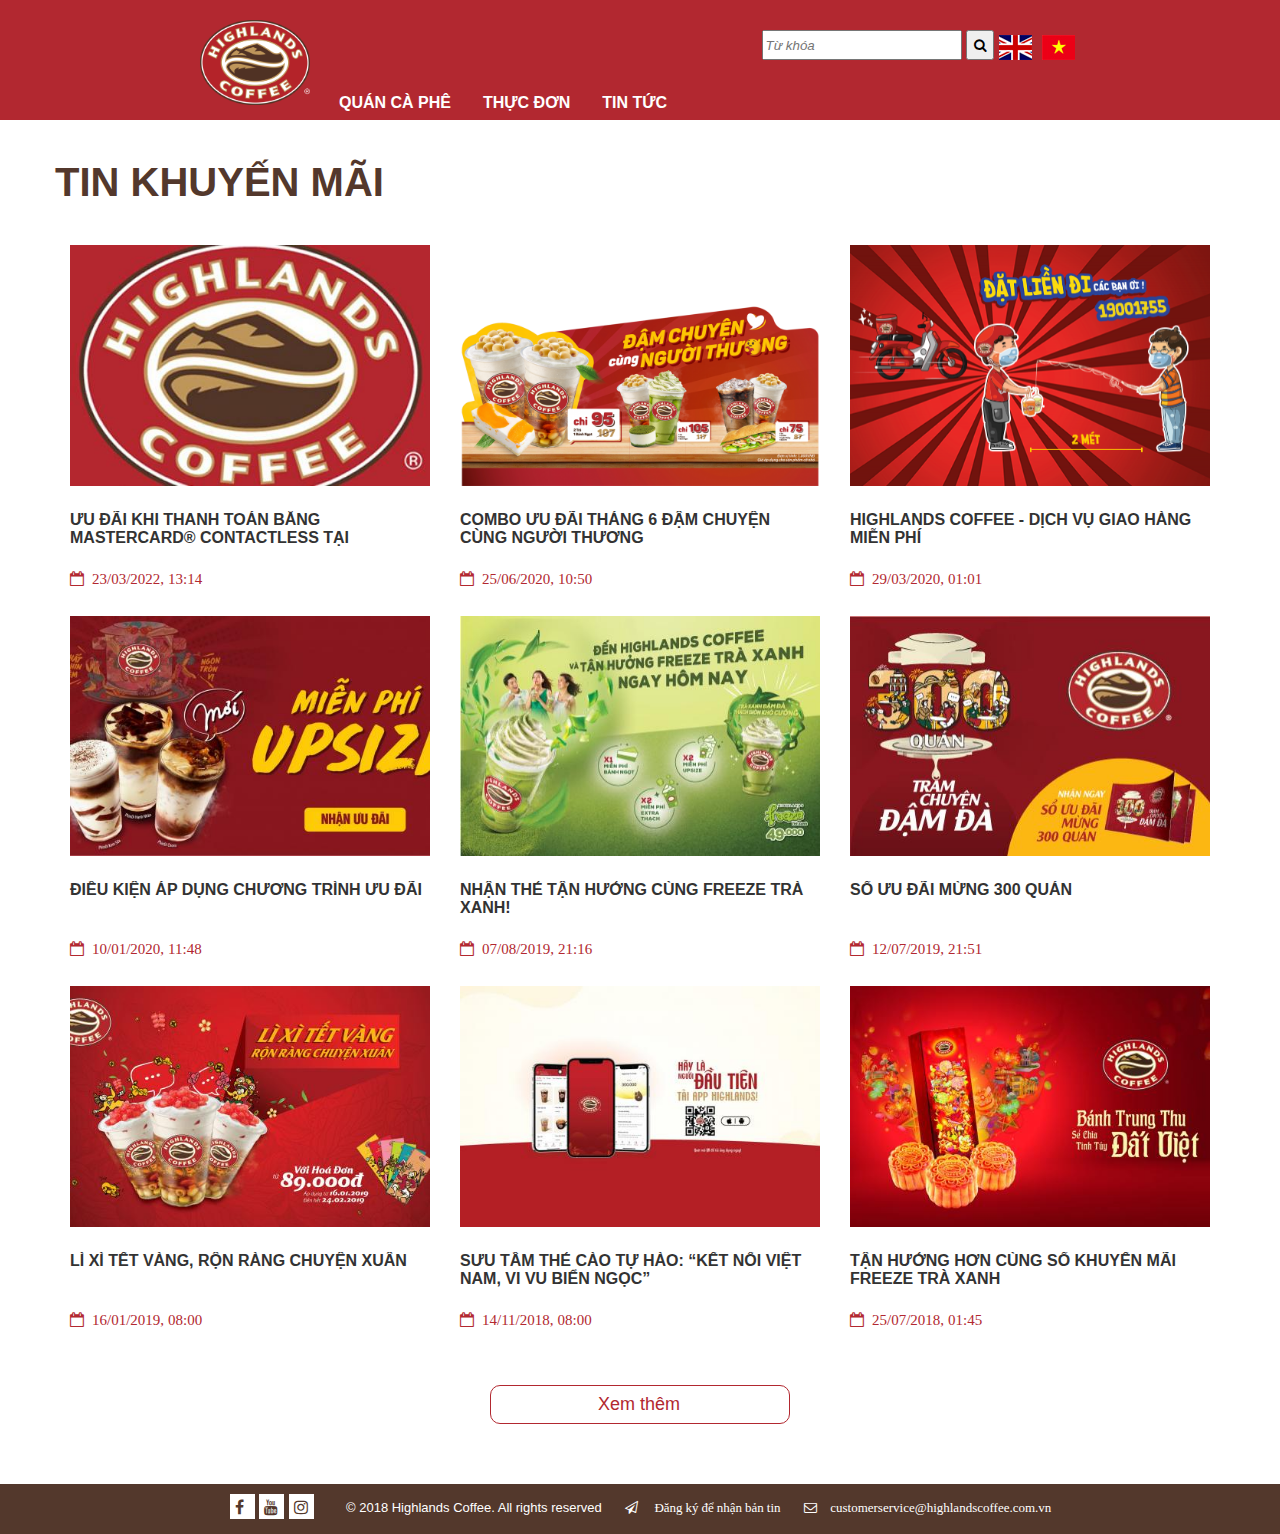
<file: HTMLPage13.html>
﻿<!DOCTYPE html>

<html lang="en" xmlns="http://www.w3.org/1999/xhtml">
<head>
    <meta charset="utf-8" />

    <link rel="stylesheet" href="https://cdnjs.cloudflare.com/ajax/libs/font-awesome/4.7.0/css/font-awesome.min.css">
    <link rel="stylesheet" href="style1.css">
    <link rel="stylesheet" href="style4.css">
    <link rel="stylesheet" href="style3.css">
</head>
<body>
    <div class="navbar">
        <div class="search">
            <i><input type="text" placeholder="Từ khóa" name="search"></i>
            <button type="submit"><i class="fa fa-search"></i></button>
            <img src="image/vn.jpg" alt="Alternate Text" />
            <img src="image/eng.jpg" alt="Alternate Text" />
        </div>
        <img src="image/1200px-Highlands_Coffee_logo.svg.png" alt="Alternate Text" usemap="#workmap" />
        <map name="workmap">
            <area shape="rect" coords="0,0,110,85" alt="Computer" href="./HTMLPage7.html">
        </map>
        <a href="./HTMLPage2.html"><b>QUÁN CÀ PHÊ</b></a>
        <div class="dropdown">
            <form action="./index.html">
                <button class="dropbtn" style="cursor: pointer;">
                    <b>THỰC ĐƠN</b>
                </button>
            </form>
            <div class="dropdown-content">
                <div class="row">
                    <div class="column">
                        <a href="./HTMLPage8.html"><h3>CÀ PHÊ</h3></a>
                        <a href="#">CÀ PHÊ PHIN</a>
                        <a href="#">PHINDI</a>
                        <a href="#">CÀ PHÊ ESPRESSO</a>
                    </div>
                    <div class="column">
                        <a href="./HTMLPage9.html"><h3>FREEZE</h3></a>
                        <a href="#">FREEZE CÀ PHÊ PHIN</a>
                        <a href="#">FREEZE KHÔNG CÀ PHÊ</a>
                    </div>
                    <div class="column">
                        <a href="./HTMLPage10.html"><h3>TRÀ</h3></a>
                        <a href="#">Trà Sen Vàng Mới </a>
                        <a href="#">Trà Thạch Đào</a>
                        <a href="#">Trà Thanh Đào</a>
                        <a href="#">Trà Thạch Vải</a>
                        <a href="#">Trà Nhiệt Đới (MỚI)</a>
                    </div>
                    <div class="column">
                        <a href="./index.html"><h3>KHÁC</h3></a>
                        <a href="#">Bánh Ngọt </a>
                        <a href="#">Merchandise</a>
                        <a href="#">Cà Phê Đóng Gói</a>
                        <a href="#">Thực Đơn Giao Hàng</a>
                    </div>
                    <div class="column2">
                        <div class="txt">
                            <a href="https://www.highlandscoffee.com.vn/vn/phin-sua.html"><b>Phin Sữa Đá Đậm Đà Chất Phin! 29.000đ</b></a>
                        </div>
                        <div class="img">
                            <img src="image/z1.jpg" alt="" />
                        </div>
                    </div>
                </div>

            </div>

        </div>
        <div class="dropdown">
            <form action="./HTMLPage4.html">
                <button class="dropbtn" style="cursor: pointer;">
                    <b>TIN TỨC</b>
                </button>
            </form>
            <div class="dropdown-content">
                <div class="row">
                    <div class="column">
                        <a href="./HTMLPage2.html"><h3>TIN TỨC & SỰ KIỆN</h3></a>
                    </div>
                    <div class="column">
                        <a href="./HTMLPage3.html"><h3>TIN KHUYẾN MẠI</h3></a>
                    </div>
                    <div class="column2">
                        <div class="txt">
                            <a href="https://www.highlandscoffee.com.vn/vn/highlands-coffee-tu-hao-sinh-ra-tu-dat-viet-1999.html"><b>Tự hào sinh ra từ đất Việt, 1999!</b></a>
                        </div>
                        <div class="img">
                            <img src="image/Thumbnail.jpg" alt="" />
                        </div>
                    </div>
                </div>
            </div>
        </div>
        <div class="dropdown">
            <form action="./HTMLPage3.html">
                <button class="dropbtn" style="cursor: pointer;">
                    <b>CỘNG ĐỒNG</b>
                </button>
            </form>
            <div class="dropdown-content">
                <div class="row">
                    <div class="column">
                        <a href="./HTMLPage4.html"><h3>GIÁ TRỊ VĂN HÓA VIỆT</h3></a>
                        <a href="#"><b>Đương Đại Hóa Tranh Đông Hồ</b></a>
                    </div>
                    <div class="column">
                        <a href="./HTMLPage5.html"><h3>CỘNG ĐỒNG</h3></a>
                        <a href="#">Lớp Học Cho Em</a>
                    </div>
                    <div class="column2">
                        <div class="txt">
                            <a href="https://www.highlandscoffee.com.vn/vn/duong-dai-hoa-tranh-dong-ho-.html">Đương Đại Hóa Tranh Đông Hồ</a>
                        </div>
                        <div class="img">
                            <img src="image/KV_Highlands_CSR_1.jpg" alt="" />
                        </div>
                    </div>
                </div>
            </div>
        </div>
        <div class="dropdown">
            <form action="./HTMLPage5.html">
                <button class="dropbtn" style="cursor: pointer;">
                    <b>VỀ CHÚNG TÔI</b>
                </button>
            </form>
            <div class="dropdown-content">
                <div class="row">
                    <div class="column">
                        <a href="#"><h3>KHỞI NGUỒN</h3></a>
                    </div>
                    <div class="column">
                        <a href="#"><h3>DỊCH VỤ KHÁCH HÀNG</h3></a>
                    </div>
                    <div class="column">
                        <a href="#"><h3>NGHỀ NGHIỆP</h3></a>
                    </div>
                    <div class="column2">
                        <div class="txt">
                            <a href="https://www.highlandscoffee.com.vn/vn/khoi-nguon.html"><b>Thương hiệu bắt nguồn từ cà phê Việt</b></a>
                        </div>
                        <div class="img">
                            <img src="image/ABOUT-ORIGIN.png" alt="" />
                        </div>
                    </div>
                </div>
            </div>
        </div>
    </div>
    <div class="congdong">
        <p>TIN KHUYẾN MÃI</p>
        <div class="anh">
            <img src="image/thongbao5.jpg" alt="Alternate Text" />
            <img src="image/thongbao13.png" alt="Alternate Text" />
            <img src="image/thongbao14.png" alt="Alternate Text" />
        </div>
        <div class="chu">
            <a href="#"><b>ƯU ĐÃI KHI THANH TOÁN BẰNG MASTERCARD® CONTACTLESS TẠI HIGHLANDS COFFEE</b></a>
            <a href="#"><b>COMBO ƯU ĐÃI THÁNG 6 ĐẬM CHUYỆN CÙNG NGƯỜI THƯƠNG</b></a>
            <a href="#"><b>HIGHLANDS COFFEE - DỊCH VỤ GIAO HÀNG MIỄN PHÍ</b></a>
        </div>
        <div class="date">
            <i class="fa fa-calendar-o" aria-hidden="true">&ensp;23/03/2022, 13:14</i>
            <i class="fa fa-calendar-o" aria-hidden="true">&ensp;25/06/2020, 10:50</i>
            <i class="fa fa-calendar-o" aria-hidden="true">&ensp;29/03/2020, 01:01</i>
        </div>
        <div class="anh">
            <img src="image/thongbao15.jpg" alt="Alternate Text" />
            <img src="image/thongbao16.jpg" alt="Alternate Text" />
            <img src="image/thongbao17.jpg" alt="Alternate Text" />
        </div>
        <div class="chu">
            <a href="#"><b>ĐIỀU KIỆN ÁP DỤNG CHƯƠNG TRÌNH ƯU ĐÃI</b></a>
            <a href="#"><b>NHẬN THẺ TẬN HƯỞNG CÙNG FREEZE TRÀ XANH!</b></a>
            <a href="#"><b>SỔ ƯU ĐÃI MỪNG 300 QUÁN</b></a>
        </div>
        <div class="date">
            <i class="fa fa-calendar-o" aria-hidden="true">&ensp;10/01/2020, 11:48</i>
            <i class="fa fa-calendar-o" aria-hidden="true">&ensp;07/08/2019, 21:16</i>
            <i class="fa fa-calendar-o" aria-hidden="true">&ensp;12/07/2019, 21:51</i>
        </div>
        <div class="anh">
            <img src="image/thongbao18.jpg" alt="Alternate Text" />
            <img src="image/thongbao11.jpg" alt="Alternate Text" />
            <img src="image/thongbao12.jpg" alt="Alternate Text" />
        </div>
        <div class="chu">
            <a href="#"><b>LÌ XÌ TẾT VÀNG, RỘN RÀNG CHUYỆN XUÂN</b></a>
            <a href="#"><b>SƯU TẦM THẺ CÀO TỰ HÀO: “KẾT NỐI VIỆT NAM, VI VU BIỂN NGỌC”</b></a>
            <a href="#"><b>TẬN HƯỞNG HƠN CÙNG SỔ KHUYẾN MÃI FREEZE TRÀ XANH</b></a>
        </div>
        <div class="date">
            <i class="fa fa-calendar-o" aria-hidden="true">&ensp;16/01/2019, 08:00</i>
            <i class="fa fa-calendar-o" aria-hidden="true">&ensp;14/11/2018, 08:00</i>
            <i class="fa fa-calendar-o" aria-hidden="true">&ensp;25/07/2018, 01:45</i>
        </div>
        <div class="nuts">

        </div>
    </div>
    <div class="nuts">
        <a href="#">Xem thêm </a>
    </div>
    <div class="thanh">
        <div class="symbol">
            <a href="#" class="fa fa-facebook"></a>
            <a href="#" class="fa fa-youtube"></a>
            <a href="#" class="fa fa-instagram"></a>

        </div>
        <div class="link">
            © 2018 Highlands Coffee. All rights reserved
            <a href="#"><i class="fa fa-paper-plane-o" aria-hidden="true"> &emsp;Đăng ký để nhận bản tin</i></a>
            <a href="#"><i class="fa fa-envelope-o" aria-hidden="true">&emsp;customerservice@highlandscoffee.com.vn</i></a>

        </div>
    </div>
</body>
</html>
</file>
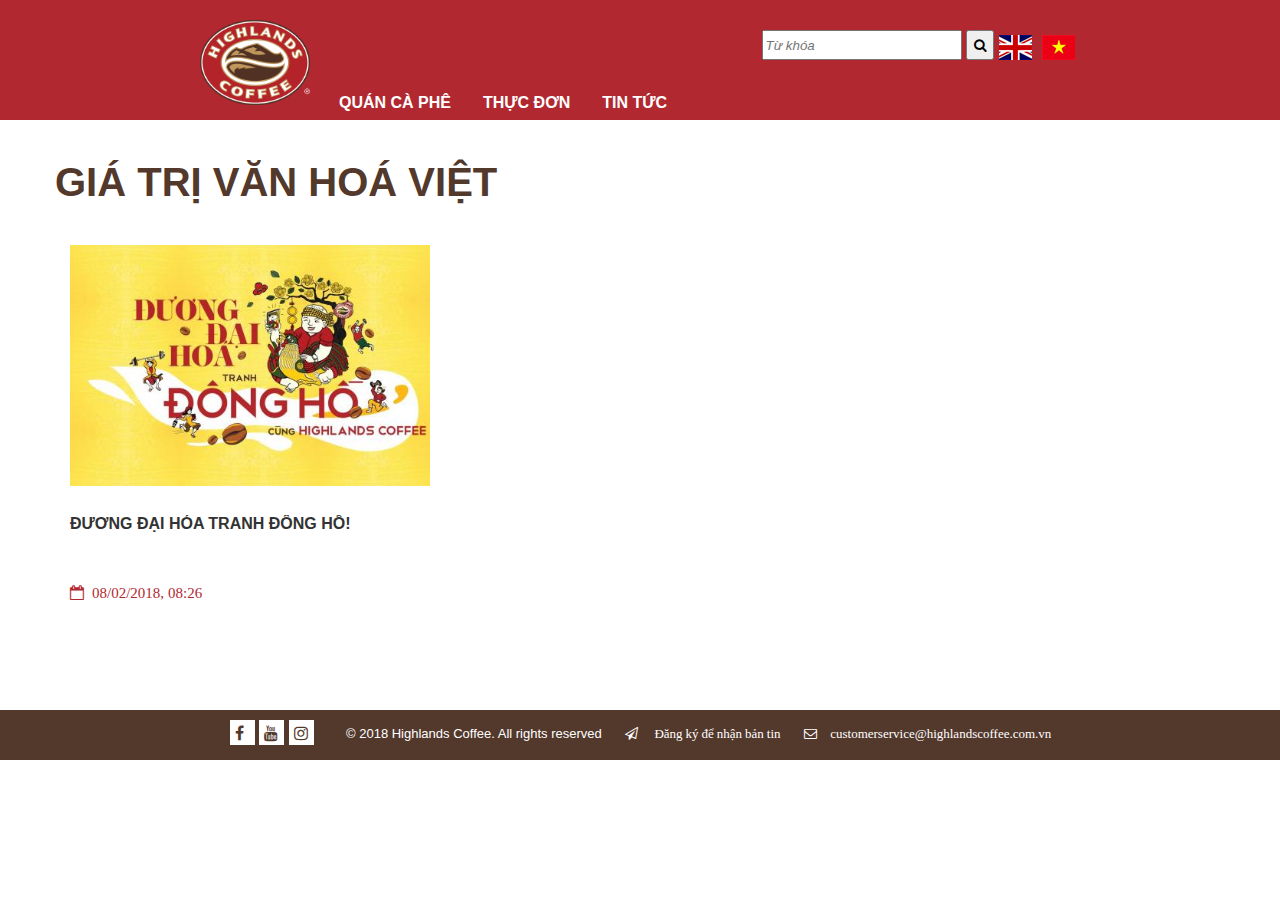
<file: HTMLPage14.html>
﻿<!DOCTYPE html>

<html lang="en" xmlns="http://www.w3.org/1999/xhtml">
<head>
    <meta charset="utf-8" />

    <link rel="stylesheet" href="https://cdnjs.cloudflare.com/ajax/libs/font-awesome/4.7.0/css/font-awesome.min.css">
    <link rel="stylesheet" href="style1.css">
    <link rel="stylesheet" href="style4.css">
    <link rel="stylesheet" href="style3.css">
</head>
<body>
    <div class="navbar">
        <div class="search">
            <i><input type="text" placeholder="Từ khóa" name="search"></i>
            <button type="submit"><i class="fa fa-search"></i></button>
            <img src="image/vn.jpg" alt="Alternate Text" />
            <img src="image/eng.jpg" alt="Alternate Text" />
        </div>
        <img src="image/1200px-Highlands_Coffee_logo.svg.png" alt="Alternate Text" usemap="#workmap" />
        <map name="workmap">
            <area shape="rect" coords="0,0,110,85" alt="Computer" href="./HTMLPage7.html">
        </map>
        <a href="./HTMLPage2.html"><b>QUÁN CÀ PHÊ</b></a>
        <div class="dropdown">
            <form action="./index.html">
                <button class="dropbtn" style="cursor: pointer;">
                    <b>THỰC ĐƠN</b>
                </button>
            </form>
            <div class="dropdown-content">
                <div class="row">
                    <div class="column">
                        <a href="./HTMLPage8.html"><h3>CÀ PHÊ</h3></a>
                        <a href="#">CÀ PHÊ PHIN</a>
                        <a href="#">PHINDI</a>
                        <a href="#">CÀ PHÊ ESPRESSO</a>
                    </div>
                    <div class="column">
                        <a href="./HTMLPage9.html"><h3>FREEZE</h3></a>
                        <a href="#">FREEZE CÀ PHÊ PHIN</a>
                        <a href="#">FREEZE KHÔNG CÀ PHÊ</a>
                    </div>
                    <div class="column">
                        <a href="./HTMLPage10.html"><h3>TRÀ</h3></a>
                        <a href="#">Trà Sen Vàng Mới </a>
                        <a href="#">Trà Thạch Đào</a>
                        <a href="#">Trà Thanh Đào</a>
                        <a href="#">Trà Thạch Vải</a>
                        <a href="#">Trà Nhiệt Đới (MỚI)</a>
                    </div>
                    <div class="column">
                        <a href="./index.html"><h3>KHÁC</h3></a>
                        <a href="#">Bánh Ngọt </a>
                        <a href="#">Merchandise</a>
                        <a href="#">Cà Phê Đóng Gói</a>
                        <a href="#">Thực Đơn Giao Hàng</a>
                    </div>
                    <div class="column2">
                        <div class="txt">
                            <a href="https://www.highlandscoffee.com.vn/vn/phin-sua.html"><b>Phin Sữa Đá Đậm Đà Chất Phin! 29.000đ</b></a>
                        </div>
                        <div class="img">
                            <img src="image/z1.jpg" alt="" />
                        </div>
                    </div>
                </div>

            </div>

        </div>
        <div class="dropdown">
            <form action="./HTMLPage4.html">
                <button class="dropbtn" style="cursor: pointer;">
                    <b>TIN TỨC</b>
                </button>
            </form>
            <div class="dropdown-content">
                <div class="row">
                    <div class="column">
                        <a href="./HTMLPage2.html"><h3>TIN TỨC & SỰ KIỆN</h3></a>
                    </div>
                    <div class="column">
                        <a href="./HTMLPage3.html"><h3>TIN KHUYẾN MẠI</h3></a>
                    </div>
                    <div class="column2">
                        <div class="txt">
                            <a href="https://www.highlandscoffee.com.vn/vn/highlands-coffee-tu-hao-sinh-ra-tu-dat-viet-1999.html"><b>Tự hào sinh ra từ đất Việt, 1999!</b></a>
                        </div>
                        <div class="img">
                            <img src="image/Thumbnail.jpg" alt="" />
                        </div>
                    </div>
                </div>
            </div>
        </div>
        <div class="dropdown">
            <form action="./HTMLPage3.html">
                <button class="dropbtn" style="cursor: pointer;">
                    <b>CỘNG ĐỒNG</b>
                </button>
            </form>
            <div class="dropdown-content">
                <div class="row">
                    <div class="column">
                        <a href="./HTMLPage4.html"><h3>GIÁ TRỊ VĂN HÓA VIỆT</h3></a>
                        <a href="#"><b>Đương Đại Hóa Tranh Đông Hồ</b></a>
                    </div>
                    <div class="column">
                        <a href="./HTMLPage5.html"><h3>CỘNG ĐỒNG</h3></a>
                        <a href="#">Lớp Học Cho Em</a>
                    </div>
                    <div class="column2">
                        <div class="txt">
                            <a href="https://www.highlandscoffee.com.vn/vn/duong-dai-hoa-tranh-dong-ho-.html">Đương Đại Hóa Tranh Đông Hồ</a>
                        </div>
                        <div class="img">
                            <img src="image/KV_Highlands_CSR_1.jpg" alt="" />
                        </div>
                    </div>
                </div>
            </div>
        </div>
        <div class="dropdown">
            <form action="./HTMLPage5.html">
                <button class="dropbtn" style="cursor: pointer;">
                    <b>VỀ CHÚNG TÔI</b>
                </button>
            </form>
            <div class="dropdown-content">
                <div class="row">
                    <div class="column">
                        <a href="#"><h3>KHỞI NGUỒN</h3></a>
                    </div>
                    <div class="column">
                        <a href="#"><h3>DỊCH VỤ KHÁCH HÀNG</h3></a>
                    </div>
                    <div class="column">
                        <a href="#"><h3>NGHỀ NGHIỆP</h3></a>
                    </div>
                    <div class="column2">
                        <div class="txt">
                            <a href="https://www.highlandscoffee.com.vn/vn/khoi-nguon.html"><b>Thương hiệu bắt nguồn từ cà phê Việt</b></a>
                        </div>
                        <div class="img">
                            <img src="image/ABOUT-ORIGIN.png" alt="" />
                        </div>
                    </div>
                </div>
            </div>
        </div>
    </div>
    <div class="congdong">
        <p>GIÁ TRỊ VĂN HOÁ VIỆT</p>
        <div class="anh">
            <img src="image/trachnhiem2.jpg" alt="Alternate Text" style="float:unset"/>
            
        </div>
        <div class="chu">
            <a href="#" style="margin-top: 25px; height: 55px;"><b>ĐƯƠNG ĐẠI HÓA TRANH ĐÔNG HỒ!</b></a>
            
        </div>
        <div class="date">
            <i class="fa fa-calendar-o" aria-hidden="true" style="margin: 95px 0 30px -390px ;">&ensp;08/02/2018, 08:26</i>
        </div>
        
    </div>
        
    
    
    <div class="thanh">
        <div class="symbol">
            <a href="#" class="fa fa-facebook"></a>
            <a href="#" class="fa fa-youtube"></a>
            <a href="#" class="fa fa-instagram"></a>

        </div>
        <div class="link" style="margin: 220px 0 0 330px;">
            © 2018 Highlands Coffee. All rights reserved
            <a href="#"><i class="fa fa-paper-plane-o" aria-hidden="true"> &emsp;Đăng ký để nhận bản tin</i></a>
            <a href="#"><i class="fa fa-envelope-o" aria-hidden="true">&emsp;customerservice@highlandscoffee.com.vn</i></a>

        </div>
    </div>
</body>
</html>
</file>
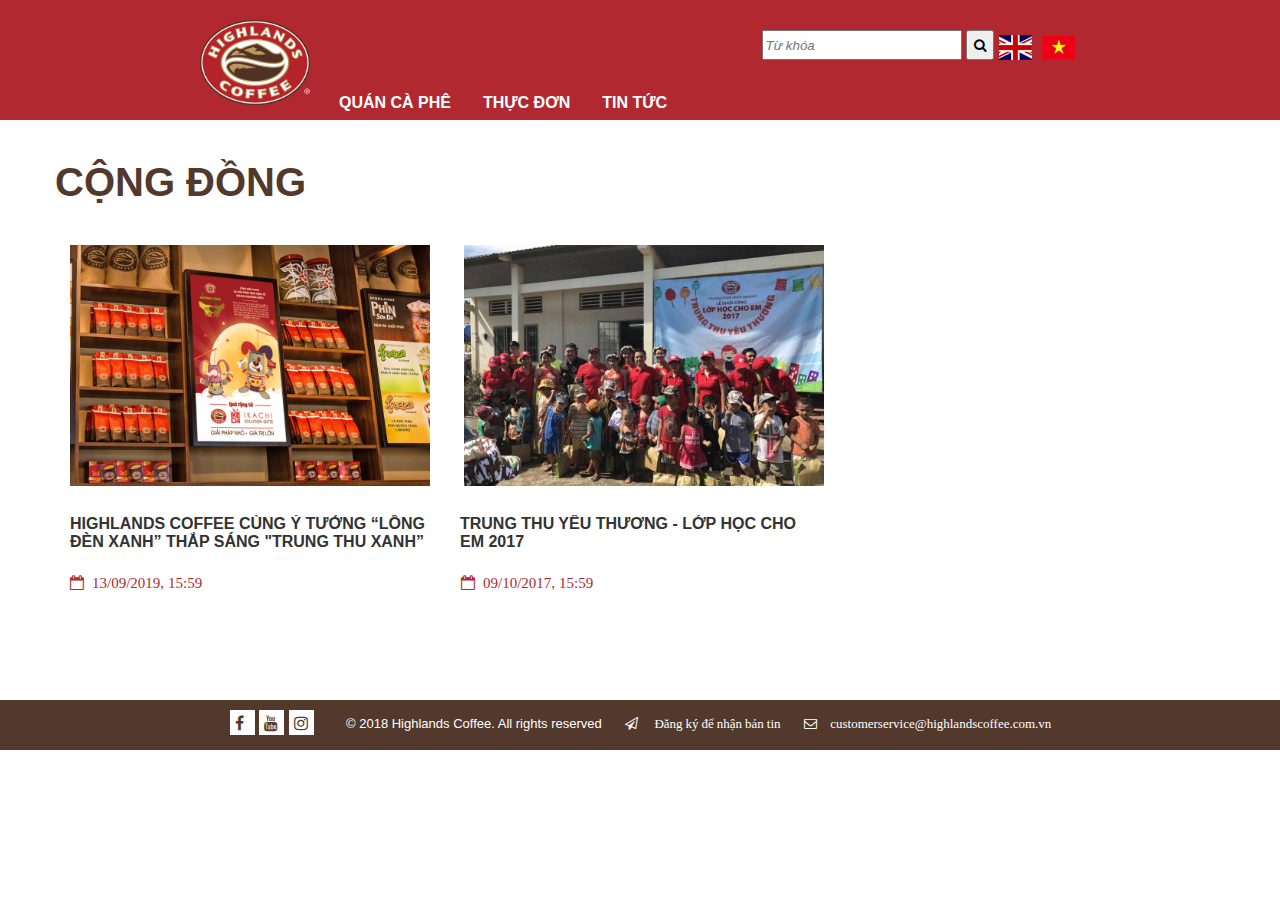
<file: HTMLPage15.html>
﻿<!DOCTYPE html>

<html lang="en" xmlns="http://www.w3.org/1999/xhtml">
<head>
    <meta charset="utf-8" />
    <title></title>
    <link rel="stylesheet" href="https://cdnjs.cloudflare.com/ajax/libs/font-awesome/4.7.0/css/font-awesome.min.css">
    <link rel="stylesheet" href="style1.css">
    <link rel="stylesheet" href="style3.css">
</head>
<body>
    <div class="navbar">
        <div class="search">
            <i><input type="text" placeholder="Từ khóa" name="search"></i>
            <button type="submit"><i class="fa fa-search"></i></button>
            <img src="image/vn.jpg" alt="Alternate Text" />
            <img src="image/eng.jpg" alt="Alternate Text" />
        </div>
        <img src="image/1200px-Highlands_Coffee_logo.svg.png" alt="Alternate Text" usemap="#workmap"/>
        <map name="workmap">
            <area shape="rect" coords="0,0,110,85" alt="Computer" href="./HTMLPage7.html">
        </map>
        <a href="./HTMLPage2.html"><b>QUÁN CÀ PHÊ</b></a>
        <div class="dropdown">
            <form action="./index.html">
                <button class="dropbtn" style="cursor: pointer;">
                    <b>THỰC ĐƠN</b>
                </button>
            </form>
            <div class="dropdown-content">
                <div class="row">
                    <div class="column">
                        <a href="./HTMLPage8.html"><h3>CÀ PHÊ</h3></a>
                        <a href="#">CÀ PHÊ PHIN</a>
                        <a href="#">PHINDI</a>
                        <a href="#">CÀ PHÊ ESPRESSO</a>
                    </div>
                    <div class="column">
                        <a href="./HTMLPage9.html"><h3>FREEZE</h3></a>
                        <a href="#">FREEZE CÀ PHÊ PHIN</a>
                        <a href="#">FREEZE KHÔNG CÀ PHÊ</a>
                    </div>
                    <div class="column">
                        <a href="./HTMLPage10.html"><h3>TRÀ</h3></a>
                        <a href="#">Trà Sen Vàng Mới </a>
                        <a href="#">Trà Thạch Đào</a>
                        <a href="#">Trà Thanh Đào</a>
                        <a href="#">Trà Thạch Vải</a>
                        <a href="#">Trà Nhiệt Đới (MỚI)</a>
                    </div>
                    <div class="column">
                        <a href="./index.html"><h3>KHÁC</h3></a>
                        <a href="#">Bánh Ngọt </a>
                        <a href="#">Merchandise</a>
                        <a href="#">Cà Phê Đóng Gói</a>
                        <a href="#">Thực Đơn Giao Hàng</a>
                    </div>
                    <div class="column2">
                        <div class="txt">
                            <a href="https://www.highlandscoffee.com.vn/vn/phin-sua.html"><b>Phin Sữa Đá Đậm Đà Chất Phin! 29.000đ</b></a>
                        </div>
                        <div class="img">
                            <img src="image/z1.jpg" alt="" />
                        </div>
                    </div>
                </div>

            </div>

        </div>
        <div class="dropdown">
            <form action="./HTMLPage4.html">
                <button class="dropbtn" style="cursor: pointer;">
                    <b>TIN TỨC</b>
                </button>
            </form>
            <div class="dropdown-content">
                <div class="row">
                    <div class="column">
                        <a href="./HTMLPage2.html"><h3>TIN TỨC & SỰ KIỆN</h3></a>
                    </div>
                    <div class="column">
                        <a href="./HTMLPage3.html"><h3>TIN KHUYẾN MẠI</h3></a>
                    </div>
                    <div class="column2">
                        <div class="txt">
                            <a href="https://www.highlandscoffee.com.vn/vn/highlands-coffee-tu-hao-sinh-ra-tu-dat-viet-1999.html"><b>Tự hào sinh ra từ đất Việt, 1999!</b></a>
                        </div>
                        <div class="img">
                            <img src="image/Thumbnail.jpg" alt="" />
                        </div>
                    </div>
                </div>
            </div>
        </div>
        <div class="dropdown">
            <form action="./HTMLPage3.html">
                <button class="dropbtn" style="cursor: pointer;">
                    <b>CỘNG ĐỒNG</b>
                </button>
            </form>
            <div class="dropdown-content">
                <div class="row">
                    <div class="column">
                        <a href="./HTMLPage4.html"><h3>GIÁ TRỊ VĂN HÓA VIỆT</h3></a>
                        <a href="#"><b>Đương Đại Hóa Tranh Đông Hồ</b></a>
                    </div>
                    <div class="column">
                        <a href="./HTMLPage5.html"><h3>CỘNG ĐỒNG</h3></a>
                        <a href="#">Lớp Học Cho Em</a>
                    </div>
                    <div class="column2">
                        <div class="txt">
                            <a href="https://www.highlandscoffee.com.vn/vn/duong-dai-hoa-tranh-dong-ho-.html">Đương Đại Hóa Tranh Đông Hồ</a>
                        </div>
                        <div class="img">
                            <img src="image/KV_Highlands_CSR_1.jpg" alt="" />
                        </div>
                    </div>
                </div>
            </div>
        </div>
        <div class="dropdown">
            <form action="./HTMLPage5.html">
                <button class="dropbtn" style="cursor: pointer;">
                    <b>VỀ CHÚNG TÔI</b>
                </button>
            </form>
            <div class="dropdown-content">
                <div class="row">
                    <div class="column">
                        <a href="#"><h3>KHỞI NGUỒN</h3></a>
                    </div>
                    <div class="column">
                        <a href="#"><h3>DỊCH VỤ KHÁCH HÀNG</h3></a>
                    </div>
                    <div class="column">
                        <a href="#"><h3>NGHỀ NGHIỆP</h3></a>
                    </div>
                    <div class="column2">
                        <div class="txt">
                            <a href="https://www.highlandscoffee.com.vn/vn/khoi-nguon.html"><b>Thương hiệu bắt nguồn từ cà phê Việt</b></a>
                        </div>
                        <div class="img">
                            <img src="image/ABOUT-ORIGIN.png" alt="" />
                        </div>
                    </div>
                </div>
            </div>
        </div>
    </div>
    <div class="congdong">
        <p>CỘNG ĐỒNG</p>
        <div class="anh" >
            <img src="image/trachnhiem1.png" alt="HIGHLANDS COFFEE CÙNG Ý TƯỞNG “LỒNG ĐÈN XANH” THẮP SÁNG " style="float:unset" />

           

            <img src="image/trachnhiem3.jpg" alt="TRUNG THU YÊU THƯƠNG - LỚP HỌC CHO EM 2017" style="float:unset"/>

        </div>
        <div class="chu">
            <a href="#"><b>HIGHLANDS COFFEE CÙNG Ý TƯỞNG “LỒNG ĐÈN XANH” THẮP SÁNG "TRUNG THU XANH” CHO HƠN 700 EM NHỎ</b></a>
            
            <a href="#"><b>TRUNG THU YÊU THƯƠNG - LỚP HỌC CHO EM 2017</b></a>
        </div>
        <div class="date">
            <i class="fa fa-calendar-o" aria-hidden="true" style="margin: 25px 1px 30px 0;">&ensp;13/09/2019, 15:59</i>
            
            <i class="fa fa-calendar-o" aria-hidden="true" style="margin: 25px 1px 30px 0;">&ensp;09/10/2017, 15:59</i>
        </div>

    </div>
    <div class="thanh">
        <div class="symbol">
            <a href="#" class="fa fa-facebook"></a>
            <a href="#" class="fa fa-youtube"></a>
            <a href="#" class="fa fa-instagram"></a>

        </div>
        <div class="link" style=" margin: 210px 0 0 330px;">
            © 2018 Highlands Coffee. All rights reserved
            <a href="#"><i class="fa fa-paper-plane-o" aria-hidden="true"> &emsp;Đăng ký để nhận bản tin</i></a>
            <a href="#"><i class="fa fa-envelope-o" aria-hidden="true">&emsp;customerservice@highlandscoffee.com.vn</i></a>
        </div>
    </div>
</body>
</html>
</file>
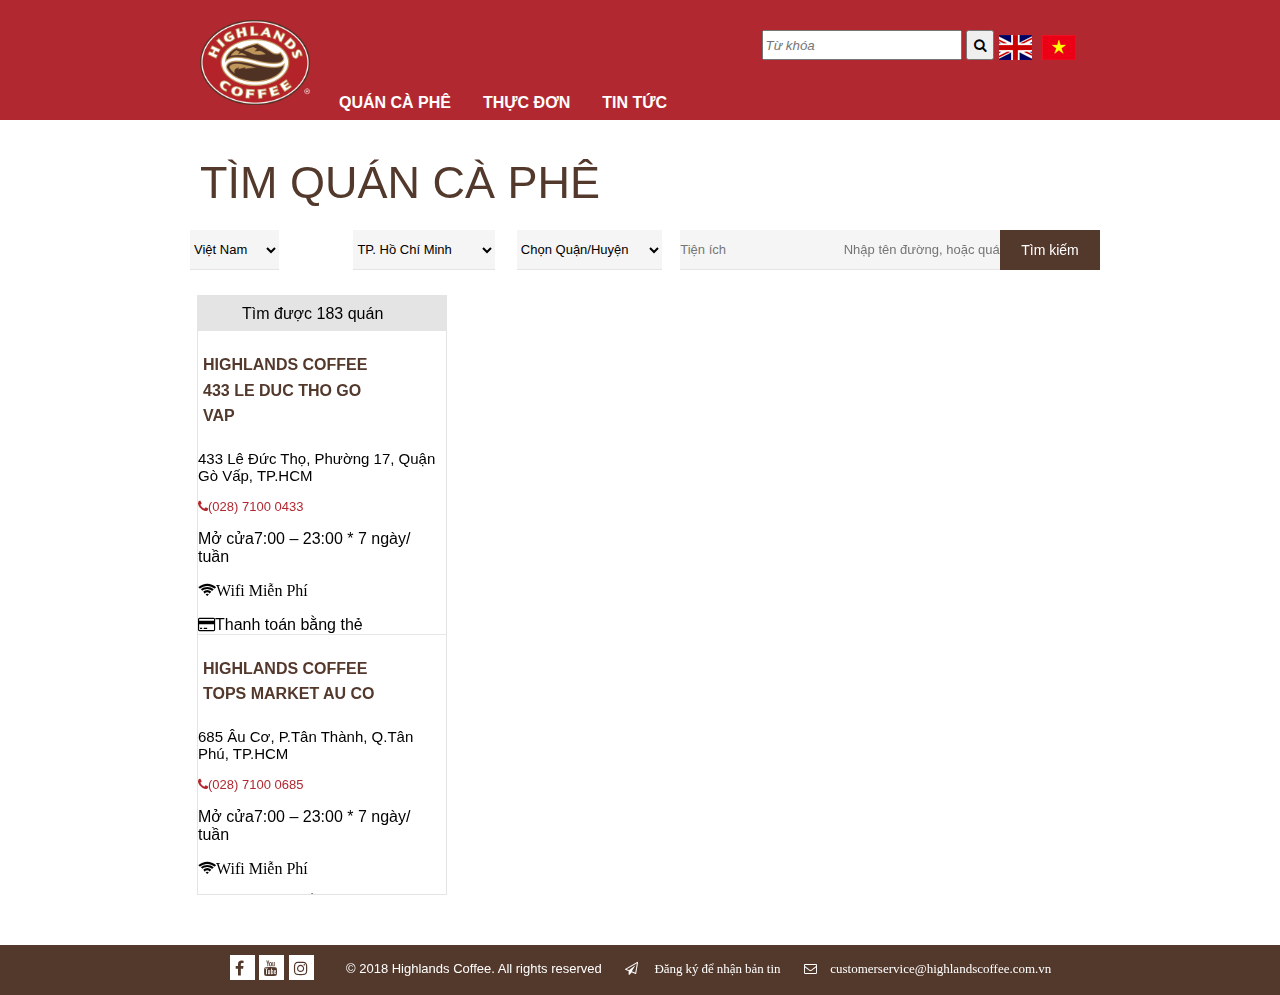
<file: HTMLPage2.html>
﻿<!DOCTYPE html>

<html lang="en" xmlns="http://www.w3.org/1999/xhtml">
<head>
    <meta charset="utf-8" />
    <title></title>
    <link rel="stylesheet" href="https://cdnjs.cloudflare.com/ajax/libs/font-awesome/4.7.0/css/font-awesome.min.css">
    <link rel="stylesheet" href="style1.css">
    <link href='https://css.gg/chevron-right.css' rel='stylesheet'>
    <link rel="stylesheet" href="style2.css">
</head>
<body>

    <div class="navbar">
        <div class="search">
            <i><input type="text" placeholder="Từ khóa" name="search"></i>
            <button type="submit"><i class="fa fa-search"></i></button>
            <img src="image/vn.jpg" alt="Alternate Text" />
            <img src="image/eng.jpg" alt="Alternate Text" />
        </div>
        <img src="image/1200px-Highlands_Coffee_logo.svg.png" alt="Alternate Text" usemap="#workmap" />
        <map name="workmap">
            <area shape="rect" coords="0,0,110,85" alt="Computer" href="./HTMLPage7.html">
        </map>
        <a href="./HTMLPage2.html"><b>QUÁN CÀ PHÊ</b></a>
        <div class="dropdown" >
            <form action="./index.html">
                <button class="dropbtn" style="cursor: pointer;">
                    <b>THỰC ĐƠN</b>
                </button>
            </form>
            <div class="dropdown-content">
                <div class="row">
                    <div class="column">
                        <a href="./HTMLPage8.html"><h3>CÀ PHÊ</h3></a>
                        <a href="#">CÀ PHÊ PHIN</a>
                        <a href="#">PHINDI</a>
                        <a href="#">CÀ PHÊ ESPRESSO</a>
                    </div>
                    <div class="column">
                        <a href="./HTMLPage9.html"><h3>FREEZE</h3></a>
                        <a href="#">FREEZE CÀ PHÊ PHIN</a>
                        <a href="#">FREEZE KHÔNG CÀ PHÊ</a>
                    </div>
                    <div class="column">
                        <a href="./HTMLPage10.html"><h3>TRÀ</h3></a>
                        <a href="#">Trà Sen Vàng Mới </a>
                        <a href="#">Trà Thạch Đào</a>
                        <a href="#">Trà Thanh Đào</a>
                        <a href="#">Trà Thạch Vải</a>
                        <a href="#">Trà Nhiệt Đới (MỚI)</a>
                    </div>
                    <div class="column">
                        <a href="./index.html"><h3>KHÁC</h3></a>
                        <a href="#">Bánh Ngọt </a>
                        <a href="#">Merchandise</a>
                        <a href="#">Cà Phê Đóng Gói</a>
                        <a href="#">Thực Đơn Giao Hàng</a>
                    </div>
                    <div class="column2">
                        <div class="txt">
                            <a href="https://www.highlandscoffee.com.vn/vn/phin-sua.html"><b>Phin Sữa Đá Đậm Đà Chất Phin! 29.000đ</b></a>
                        </div>
                        <div class="img">
                            <img src="image/z1.jpg" alt="" />
                        </div>
                    </div>
                </div>

            </div>

        </div>
        <div class="dropdown">
            <form action="./HTMLPage4.html">
                <button class="dropbtn" style="cursor: pointer;">
                    <b>TIN TỨC</b>
                </button>
            </form>
            <div class="dropdown-content">
                <div class="row">
                    <div class="column">
                        <a href="./HTMLPage2.html"><h3>TIN TỨC & SỰ KIỆN</h3></a>
                    </div>
                    <div class="column">
                        <a href="./HTMLPage3.html"><h3>TIN KHUYẾN MẠI</h3></a>
                    </div>
                    <div class="column2">
                        <div class="txt">
                            <a href="https://www.highlandscoffee.com.vn/vn/highlands-coffee-tu-hao-sinh-ra-tu-dat-viet-1999.html"><b>Tự hào sinh ra từ đất Việt, 1999!</b></a>
                        </div>
                        <div class="img">
                            <img src="image/Thumbnail.jpg" alt="" />
                        </div>
                    </div>
                </div>
            </div>
        </div>
        <div class="dropdown">
            <form action="./HTMLPage3.html">
                <button class="dropbtn" style="cursor: pointer;">
                    <b>CỘNG ĐỒNG</b>
                </button>
            </form>
            <div class="dropdown-content">
                <div class="row">
                    <div class="column">
                        <a href="./HTMLPage4.html"><h3>GIÁ TRỊ VĂN HÓA VIỆT</h3></a>
                        <a href="#"><b>Đương Đại Hóa Tranh Đông Hồ</b></a>
                    </div>
                    <div class="column">
                        <a href="./HTMLPage5.html"><h3>CỘNG ĐỒNG</h3></a>
                        <a href="#">Lớp Học Cho Em</a>
                    </div>
                    <div class="column2">
                        <div class="txt">
                            <a href="https://www.highlandscoffee.com.vn/vn/duong-dai-hoa-tranh-dong-ho-.html">Đương Đại Hóa Tranh Đông Hồ</a>
                        </div>
                        <div class="img">
                            <img src="image/KV_Highlands_CSR_1.jpg" alt="" />
                        </div>
                    </div>
                </div>
            </div>
        </div>
        <div class="dropdown">
            <form action="./HTMLPage5.html">
                <button class="dropbtn" style="cursor: pointer;">
                    <b>VỀ CHÚNG TÔI</b>
                </button>
            </form>
            <div class="dropdown-content">
                <div class="row">
                    <div class="column">
                        <a href="#"><h3>KHỞI NGUỒN</h3></a>
                    </div>
                    <div class="column">
                        <a href="#"><h3>DỊCH VỤ KHÁCH HÀNG</h3></a>
                    </div>
                    <div class="column">
                        <a href="#"><h3>NGHỀ NGHIỆP</h3></a>
                    </div>
                    <div class="column2">
                        <div class="txt">
                            <a href="https://www.highlandscoffee.com.vn/vn/khoi-nguon.html"><b>Thương hiệu bắt nguồn từ cà phê Việt</b></a>
                        </div>
                        <div class="img">
                            <img src="image/ABOUT-ORIGIN.png" alt="" />
                        </div>
                    </div>
                </div>
            </div>
        </div>
    </div>
    <div class="map">
        <p>TÌM QUÁN CÀ PHÊ</p>
        <div class="formSearch" id="boxMapSearch">
            <form name="modSearch" id="fromMapSearch" method="post" action="" onsubmit="return false">
                <div class="gridF">

                    <div class="col2">
                        <select id="country" name="country" class="form-control load_city load_state" data-city="city" data-state="state"><option value="VN" selected>Việt Nam</option></select>
                    </div>
                    <div class="col2">
                       <select id="city" name="city" class="form-control load_state" data-state="state"><option value="">Chọn Thành phố</option><option value="1">Hà Nội</option><option value="2" selected>TP. Hồ Chí Minh</option><option value="3">Hải Phòng</option><option value="4">Đà Nẵng</option><option value="5">Cần Thơ</option><option value="51">Bình Dương</option><option value="56">Đồng Nai</option><option value="60">Bà Rịa - Vũng Tàu</option><option value="40">Thừa Thiên - Huế</option><option value="10">Hà Giang</option><option value="16">Điện Biên</option><option value="17">Lạng Sơn</option><option value="18">Thái Nguyên</option><option value="19">Bắc Cạn</option><option value="7">Lai Châu</option><option value="20">Yên Bái</option><option value="6">Cao Bằng</option><option value="21">Sơn La</option><option value="22">Phú Thọ</option><option value="23">Vĩnh Phúc</option><option value="24">Quảng Ninh</option><option value="25">Bắc Ninh</option><option value="26">Bắc Giang</option><option value="27">Hà Tây</option><option value="28">Hòa Bình</option><option value="29">Hải Dương</option><option value="30">Hưng Yên</option><option value="31">Hà Nam</option><option value="32">Nam Định</option><option value="33">Thái Bình</option><option value="8">Lào Cai</option><option value="34">Thanh Hóa</option><option value="35">Ninh Bình</option><option value="9">Tuyên Quang</option><option value="36">Nghệ An</option><option value="37">Hà Tĩnh</option><option value="38">Quảng Bình</option><option value="39">Quảng Trị</option><option value="41">Quảng Nam</option><option value="42">Quảng Ngãi</option><option value="43">Kon Tum</option><option value="44">Bình Định</option><option value="45">Gia Lai</option><option value="46">Phú Yên</option><option value="47">Đắk Lắk</option><option value="48">Đắk Nông</option><option value="49">Khánh Hòa</option><option value="50">Lâm Đồng</option><option value="52">Bình Phước</option><option value="53">Ninh Thuận</option><option value="54">Tây Ninh</option><option value="55">Bình Thuận</option><option value="57">Long An</option><option value="58">Đồng Tháp</option><option value="59">An Giang</option><option value="61">Tiền Giang</option><option value="62">Kiên Giang</option><option value="63">Bến Tre</option><option value="64">Vĩnh Long</option><option value="65">Trà Vinh</option><option value="66">Sóc Trăng</option><option value="67">Hậu Giang</option><option value="68">Bạc Liêu</option><option value="69">Cà Mau</option></select>
                    </div>
                    <div class="col2">
                        <select id="state" name="state" class="form-control"><<option value="">Chọn Quận/Huyện</option><option value="1">Quận 1</option><option value="2">Quận 2</option><option value="3">Quận 3</option><option value="4">Quận 4</option><option value="5">Quận 5</option><option value="6">Quận 6</option><option value="7">Quận 7</option><option value="8">Quận 8</option><option value="9">Quận 9</option><option value="10">Quận 10</option><option value="11">Quận 11</option><option value="12">Quận 12</option><option value="19">Quận Bình Tân</option><option value="16">Quận Bình Thạnh</option><option value="13">Quận Gò Vấp</option><option value="17">Quận Phú Nhuận</option><option value="14">Quận Tân Bình</option><option value="15">Quận Tân Phú</option><option value="18">Quận Thủ Đức</option><option value="20">Huyện Bình Chánh</option><option value="24">Huyện Cần Giờ</option><option value="21">Huyện Củ Chi </option><option value="22">Huyện Hóc Môn</option><option value="23">Huyện Nhà Bè</option></select>
                    </div>
                    <div class="col2">
                        <div class="div_auto_complete">
                            <input class="chosen-value" type="text" value="" placeholder="Tiện ích" />
                            <div class="dropdown_select list-filters">
                                <ul>
                                    <li data-id="6" data-text="Wifi Miễn Phí">
                                        <span class="name">Wifi Miễn Phí</span><span class="icon"><i class="fa fa-wifi"></i></span>
                                    </li>

                                    <li data-id="3" data-text="Thanh toán bằng thẻ">
                                        <span class="name">Thanh toán bằng thẻ</span><span class="icon"><i class="fa fa-credit-card"></i></span>
                                    </li>
                                </ul>
                                <input type="hidden" class="input-value" name="utilities" id="utilities" value="" />
                            </div>
                        </div>
                    </div>
                    <div class="col3">
                        <input type="text" placeholder="Nhập tên đường, hoặc quán..." name="key_search" id="key_search" class="form-control" autocomplete="off">
                        <div class="search-suggestion-wrapper"></div>
                    </div>
                    <div class="col4">
                        <button type="submit" name="btnSearch" id="btnSearch" class="btn-submit-search" value=""><span>Tìm kiếm</span></button>
                    </div>
                </div>
            </form>
        </div>

    </div>
    <div class="map2">
        
        <div class="cot">
            <p style="background: #e4e4e4; border-bottom: solid 1px #e4e4e4; height: 35px; padding: 9px 44px; margin: 0 0 0 0 ">Tìm được 183 quán</p>
            <div class="thongtin">
                <p style="line-height: 1.6; padding: 5px; width: 185px; color: #53382c;"><b>HIGHLANDS COFFEE 433 LE DUC THO GO VAP</b></p>
                <p style="font-size:15px">433 Lê Đức Thọ, Phường 17, Quận Gò Vấp, TP.HCM</p>
                <p style="color: grey; font-size: 13px; color: #b22830;"><i class="fa fa-phone" aria-hidden="true" ></i>(028) 7100 0433</p>
                <p>Mở cửa7:00 – 23:00 * 7 ngày/ tuần</p>
                <i class="fa fa-wifi" aria-hidden="true">Wifi Miễn Phí</i>
                <p style="border-bottom: 1px solid #e7e7e7; "><i class="fa fa-credit-card" aria-hidden="true" ></i>Thanh toán bằng thẻ</p>
                <p style="line-height: 1.6; padding: 5px; width: 185px; color: #53382c"><b> HIGHLANDS COFFEE TOPS MARKET AU CO</b></p>
                <p style="font-size:15px">685 Âu Cơ, P.Tân Thành, Q.Tân Phú, TP.HCM</p>
                <p style="color: grey; font-size: 13px; color: #b22830;"><i class="fa fa-phone" aria-hidden="true"></i>(028) 7100 0685</p>
                <p>Mở cửa7:00 – 23:00 * 7 ngày/ tuần</p>
                <i class="fa fa-wifi" aria-hidden="true">Wifi Miễn Phí</i>
                <p style="border-bottom: 1px solid #e7e7e7; "><i class="fa fa-credit-card" aria-hidden="true"></i>Thanh toán bằng thẻ</p>
                <p style="line-height: 1.6; padding: 5px; width: 185px; color: #53382c"><b>HIGHLANDS COFFEE S2.02 VH GRAND PARK</b></p>
                <p style="font-size:15px">Vinhomes Grand Park, Nguyễn Xiển, Phường Long Thạnh Mỹ, Thủ Đức, Thành phố Hồ Chí Minh</p>
                <p style="color: grey; font-size: 13px; color: #b22830;"><i class="fa fa-phone" aria-hidden="true"></i>028 7100 0512</p>
                <p>Mở cửa7:00 – 23:00 * 7 ngày/ tuần</p>
                <i class="fa fa-wifi" aria-hidden="true">Wifi Miễn Phí</i>
                <p style="border-bottom: 1px solid #e7e7e7; "><i class="fa fa-credit-card" aria-hidden="true"></i>Thanh toán bằng thẻ</p>
                <p style="line-height: 1.6; padding: 5px; width: 185px; color: #53382c"><b>HIGHLANDS COFFEE 962 PHAM VAN DONG</b></p>
                <p style="font-size:15px">962-964 Phạm Văn Đồng, phường Hiệp Bình Chánh, thành phố Thủ Đức, Thành Phố Hồ Chí Minh</p>
                <p style="color: grey; font-size: 13px; color: #b22830;"><i class="fa fa-phone" aria-hidden="true"></i>(028) 7100 0962</p>
                <p>Mở cửa7:00 – 23:00 * 7 ngày/ tuần</p>
                <i class="fa fa-wifi" aria-hidden="true">Wifi Miễn Phí</i>
                <p style="border-bottom: 1px solid #e7e7e7; "><i class="fa fa-credit-card" aria-hidden="true"></i>Thanh toán bằng thẻ</p>
                <p style="line-height: 1.6; padding: 5px; width: 185px; color: #53382c"><b>HIGHLANDS COFFEE 170 ĐINH BỘ LĨNH</b></p>
                <p style="font-size:15px">170 Đinh Bộ Lĩnh, Phường 26, Quận Bình Thạnh. TP.HCM</p>
                <p style="color: grey; font-size: 13px; color: #b22830;"><i class="fa fa-phone" aria-hidden="true"></i>(028) 7108 0172</p>
                <p>Mở cửa7:00 – 23:00 * 7 ngày/ tuần</p>
                <i class="fa fa-wifi" aria-hidden="true">Wifi Miễn Phí</i>
                <p style="border-bottom: 1px solid #e7e7e7; "><i class="fa fa-credit-card" aria-hidden="true"></i>Thanh toán bằng thẻ</p>
                <p style="line-height: 1.6; padding: 5px; width: 185px; color: #53382c"><b>HIGHLANDS COFFEE 77 HOÀNG VĂN THÁI D7</b></p>
                <p style="font-size:15px">77 Hoàng Văn Thái, Phường Tân Phú, Quận 7, Tp. Hồ Chí Minh</p>
                <p style="color: grey; font-size: 13px; color: #b22830;"><i class="fa fa-phone" aria-hidden="true"></i>(028) 7109 1977</p>
                <p>Mở cửa7:00 – 22:00 * 7 ngày/ tuần</p>
                <i class="fa fa-wifi" aria-hidden="true">Wifi Miễn Phí</i>
                <p style="border-bottom: 1px solid #e7e7e7; "><i class="fa fa-credit-card" aria-hidden="true"></i>Thanh toán bằng thẻ</p>
                <p style="line-height: 1.6; padding: 5px; width: 185px; color: #53382c"><b>HIGHLANDS COFFEE DRAGON HILL 1 NHA BE</b></p>
                <p style="font-size:15px">15A Nguyễn Hữu Thọ, Phường Phước Kiểng, Nhà Bè, TP.HCM</p>
                <p style="color: grey; font-size: 13px; color: #b22830;"><i class="fa fa-phone" aria-hidden="true"></i>(028) 3512 7355</p>
                <p>Mở cửa7:00 – 22:00 * 7 ngày/ tuần</p>
                <i class="fa fa-wifi" aria-hidden="true">Wifi Miễn Phí</i>
                <p style="border-bottom: 1px solid #e7e7e7; "><i class="fa fa-credit-card" aria-hidden="true"></i>Thanh toán bằng thẻ</p>
                <p style="line-height: 1.6; padding: 5px; width: 185px; color: #53382c"><b>HIGHLANDS COFFEE 4 TÔ KÝ D12</b></p>
                <p style="font-size:15px">Tầng 1, tòa nhà Đông Hải, số 04 Tô Ký, Phường Tân Chánh Hiệp, Quận 12, Tp. Hồ Chí Minh</p>
                <p style="color: grey; font-size: 13px; color: #b22830;"><i class="fa fa-phone" aria-hidden="true"></i>028 7108 0004</p>
                <p>Mở cửa7:00 – 23:00 * 7 ngày/ tuần</p>
                <i class="fa fa-wifi" aria-hidden="true">Wifi Miễn Phí</i>
                <p style="border-bottom: 1px solid #e7e7e7; "><i class="fa fa-credit-card" aria-hidden="true"></i>Thanh toán bằng thẻ</p>
                <p style="line-height: 1.6; padding: 5px; width: 185px; color: #53382c"><b>HIGHLANDS COFFEE 25 NƠ TRANG LONG</b></p>
                <p style="font-size:15px">25 Nơ Trang Long, Phường 7, Quận Bình Thạnh, Tp. Hồ Chí Minh</p>
                <p style="color: grey; font-size: 13px; color: #b22830;"><i class="fa fa-phone" aria-hidden="true"></i>(028) 7108 0025</p>
                <p>Mở cửa7:00 – 23:00 * 7 ngày/ tuần</p>
                <i class="fa fa-wifi" aria-hidden="true">Wifi Miễn Phí</i>
                <p style="border-bottom: 1px solid #e7e7e7; "><i class="fa fa-credit-card" aria-hidden="true"></i>Thanh toán bằng thẻ</p>
            </div>
        </div>
            
        
        <iframe src="https://www.google.com/maps/embed?pb=!1m16!1m12!1m3!1d49417.10535475002!2d106.6543423479853!3d10.769015659971956!2m3!1f0!2f0!3f0!3m2!1i1024!2i768!4f13.1!2m1!1shighlands%20coffee!5e0!3m2!1svi!2s!4v1661311296243!5m2!1svi!2s" width="900" height="600" style="border:0;" allowfullscreen="" loading="lazy" referrerpolicy="no-referrer-when-downgrade"></iframe>
    </div>
    <div class="thanh">
        <div class="symbol">
            <a href="#" class="fa fa-facebook"></a>
            <a href="#" class="fa fa-youtube"></a>
            <a href="#" class="fa fa-instagram"></a>

        </div>
        <div class="link">
            © 2018 Highlands Coffee. All rights reserved
            <a href="#"><i class="fa fa-paper-plane-o" aria-hidden="true"> &emsp;Đăng ký để nhận bản tin</i></a>
            <a href="#"><i class="fa fa-envelope-o" aria-hidden="true">&emsp;customerservice@highlandscoffee.com.vn</i></a>
        </div>
    </div>
</body>
</html>
</file>
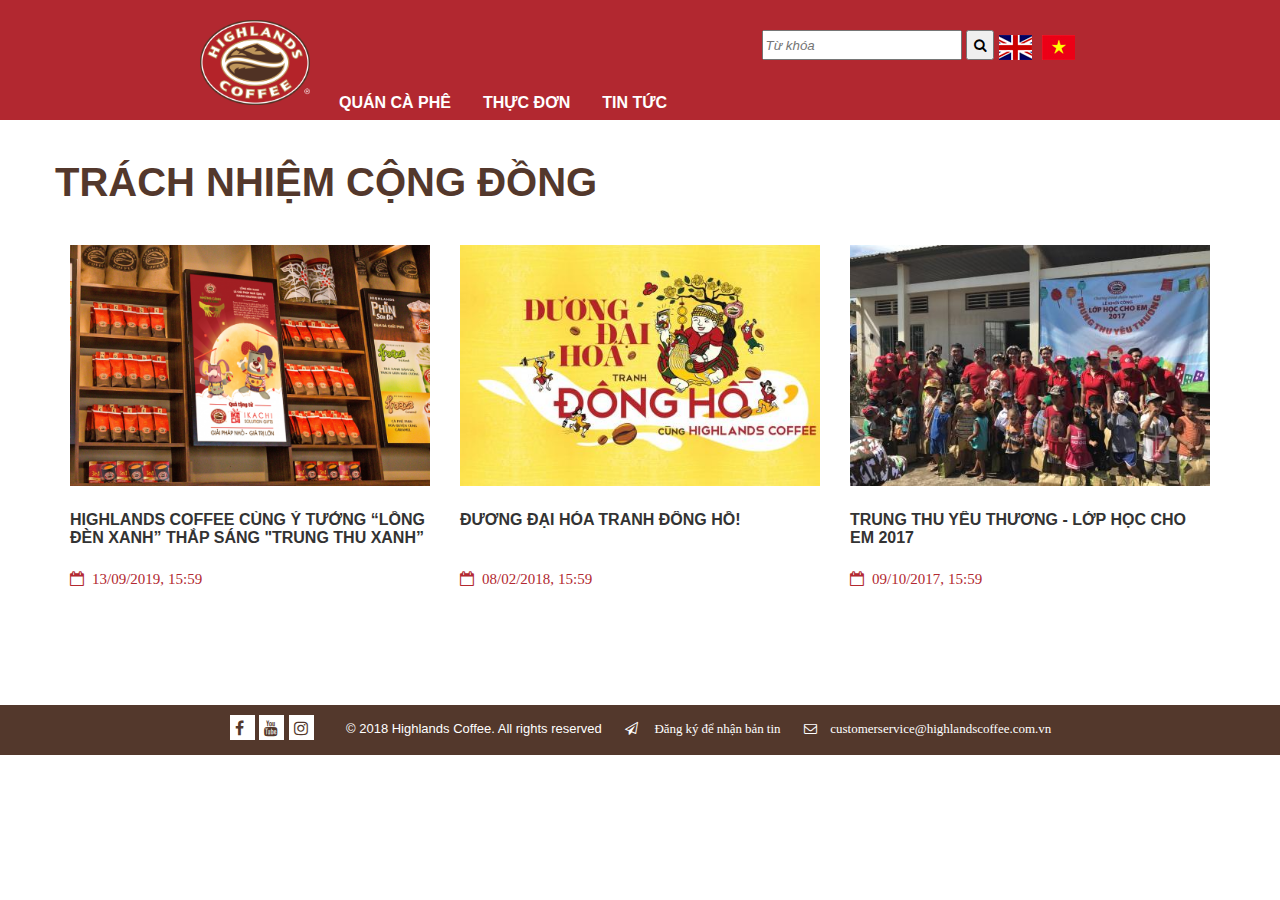
<file: HTMLPage3.html>
﻿<!DOCTYPE html>

<html lang="en" xmlns="http://www.w3.org/1999/xhtml">
<head>
    <meta charset="utf-8" />
    <title></title>
    <link rel="stylesheet" href="https://cdnjs.cloudflare.com/ajax/libs/font-awesome/4.7.0/css/font-awesome.min.css">
    <link rel="stylesheet" href="style1.css">
    <link rel="stylesheet" href="style3.css">
</head>
<body>
    <div class="navbar">
        <div class="search">
            <i><input type="text" placeholder="Từ khóa" name="search"></i>
            <button type="submit"><i class="fa fa-search"></i></button>
            <img src="image/vn.jpg" alt="Alternate Text" />
            <img src="image/eng.jpg" alt="Alternate Text" />
        </div>
        <img src="image/1200px-Highlands_Coffee_logo.svg.png" alt="Alternate Text" usemap="#workmap"/>
        <map name="workmap">
            <area shape="rect" coords="0,0,110,85" alt="Computer" href="./HTMLPage7.html">
        </map>
        <a href="./HTMLPage2.html"><b>QUÁN CÀ PHÊ</b></a>
        <div class="dropdown">
            <form action="./index.html">
                <button class="dropbtn" style="cursor: pointer;">
                    <b>THỰC ĐƠN</b>
                </button>
            </form>
            <div class="dropdown-content">
                <div class="row">
                    <div class="column">
                        <a href="./HTMLPage8.html"><h3>CÀ PHÊ</h3></a>
                        <a href="#">CÀ PHÊ PHIN</a>
                        <a href="#">PHINDI</a>
                        <a href="#">CÀ PHÊ ESPRESSO</a>
                    </div>
                    <div class="column">
                        <a href="./HTMLPage9.html"><h3>FREEZE</h3></a>
                        <a href="#">FREEZE CÀ PHÊ PHIN</a>
                        <a href="#">FREEZE KHÔNG CÀ PHÊ</a>
                    </div>
                    <div class="column">
                        <a href="./HTMLPage10.html"><h3>TRÀ</h3></a>
                        <a href="#">Trà Sen Vàng Mới </a>
                        <a href="#">Trà Thạch Đào</a>
                        <a href="#">Trà Thanh Đào</a>
                        <a href="#">Trà Thạch Vải</a>
                        <a href="#">Trà Nhiệt Đới (MỚI)</a>
                    </div>
                    <div class="column">
                        <a href="./index.html"><h3>KHÁC</h3></a>
                        <a href="#">Bánh Ngọt </a>
                        <a href="#">Merchandise</a>
                        <a href="#">Cà Phê Đóng Gói</a>
                        <a href="#">Thực Đơn Giao Hàng</a>
                    </div>
                    <div class="column2">
                        <div class="txt">
                            <a href="https://www.highlandscoffee.com.vn/vn/phin-sua.html"><b>Phin Sữa Đá Đậm Đà Chất Phin! 29.000đ</b></a>
                        </div>
                        <div class="img">
                            <img src="image/z1.jpg" alt="" />
                        </div>
                    </div>
                </div>

            </div>

        </div>
        <div class="dropdown">
            <form action="./HTMLPage4.html">
                <button class="dropbtn" style="cursor: pointer;">
                    <b>TIN TỨC</b>
                </button>
            </form>
            <div class="dropdown-content">
                <div class="row">
                    <div class="column">
                        <a href="./HTMLPage2.html"><h3>TIN TỨC & SỰ KIỆN</h3></a>
                    </div>
                    <div class="column">
                        <a href="./HTMLPage3.html"><h3>TIN KHUYẾN MẠI</h3></a>
                    </div>
                    <div class="column2">
                        <div class="txt">
                            <a href="https://www.highlandscoffee.com.vn/vn/highlands-coffee-tu-hao-sinh-ra-tu-dat-viet-1999.html"><b>Tự hào sinh ra từ đất Việt, 1999!</b></a>
                        </div>
                        <div class="img">
                            <img src="image/Thumbnail.jpg" alt="" />
                        </div>
                    </div>
                </div>
            </div>
        </div>
        <div class="dropdown">
            <form action="./HTMLPage3.html">
                <button class="dropbtn" style="cursor: pointer;">
                    <b>CỘNG ĐỒNG</b>
                </button>
            </form>
            <div class="dropdown-content">
                <div class="row">
                    <div class="column">
                        <a href="./HTMLPage4.html"><h3>GIÁ TRỊ VĂN HÓA VIỆT</h3></a>
                        <a href="#"><b>Đương Đại Hóa Tranh Đông Hồ</b></a>
                    </div>
                    <div class="column">
                        <a href="./HTMLPage5.html"><h3>CỘNG ĐỒNG</h3></a>
                        <a href="#">Lớp Học Cho Em</a>
                    </div>
                    <div class="column2">
                        <div class="txt">
                            <a href="https://www.highlandscoffee.com.vn/vn/duong-dai-hoa-tranh-dong-ho-.html">Đương Đại Hóa Tranh Đông Hồ</a>
                        </div>
                        <div class="img">
                            <img src="image/KV_Highlands_CSR_1.jpg" alt="" />
                        </div>
                    </div>
                </div>
            </div>
        </div>
        <div class="dropdown">
            <form action="./HTMLPage5.html">
                <button class="dropbtn" style="cursor: pointer;">
                    <b>VỀ CHÚNG TÔI</b>
                </button>
            </form>
            <div class="dropdown-content">
                <div class="row">
                    <div class="column">
                        <a href="#"><h3>KHỞI NGUỒN</h3></a>
                    </div>
                    <div class="column">
                        <a href="#"><h3>DỊCH VỤ KHÁCH HÀNG</h3></a>
                    </div>
                    <div class="column">
                        <a href="#"><h3>NGHỀ NGHIỆP</h3></a>
                    </div>
                    <div class="column2">
                        <div class="txt">
                            <a href="https://www.highlandscoffee.com.vn/vn/khoi-nguon.html"><b>Thương hiệu bắt nguồn từ cà phê Việt</b></a>
                        </div>
                        <div class="img">
                            <img src="image/ABOUT-ORIGIN.png" alt="" />
                        </div>
                    </div>
                </div>
            </div>
        </div>
    </div>
    <div class="congdong">
        <p>TRÁCH NHIỆM CỘNG ĐỒNG</p>
        <div class="anh">
            <img src="image/trachnhiem1.png" alt="HIGHLANDS COFFEE CÙNG Ý TƯỞNG “LỒNG ĐÈN XANH” THẮP SÁNG " TRUNG THU XANH” CHO HƠN 700 EM NHỎ" />

            <img src="image/trachnhiem2.jpg" alt="ĐƯƠNG ĐẠI HÓA TRANH ĐÔNG HỒ!" />

            <img src="image/trachnhiem3.jpg" alt="TRUNG THU YÊU THƯƠNG - LỚP HỌC CHO EM 2017" />

        </div>
        <div class="chu">
            <a href="#"><b>HIGHLANDS COFFEE CÙNG Ý TƯỞNG “LỒNG ĐÈN XANH” THẮP SÁNG "TRUNG THU XANH” CHO HƠN 700 EM NHỎ</b></a>
            <a href="#"><b>ĐƯƠNG ĐẠI HÓA TRANH ĐÔNG HỒ!</b></a>
            <a href="#"><b>TRUNG THU YÊU THƯƠNG - LỚP HỌC CHO EM 2017</b></a>
        </div>
        <div class="date">
            <i class="fa fa-calendar-o" aria-hidden="true">&ensp;13/09/2019, 15:59</i>
            <i class="fa fa-calendar-o" aria-hidden="true">&ensp;08/02/2018, 15:59</i>
            <i class="fa fa-calendar-o" aria-hidden="true" >&ensp;09/10/2017, 15:59</i>
        </div>

    </div>
    <div class="thanh">
        <div class="symbol">
            <a href="#" class="fa fa-facebook"></a>
            <a href="#" class="fa fa-youtube"></a>
            <a href="#" class="fa fa-instagram"></a>

        </div>
        <div class="link" style="margin: 500px 0 0 330px">
            © 2018 Highlands Coffee. All rights reserved
            <a href="#"><i class="fa fa-paper-plane-o" aria-hidden="true"> &emsp;Đăng ký để nhận bản tin</i></a>
            <a href="#"><i class="fa fa-envelope-o" aria-hidden="true">&emsp;customerservice@highlandscoffee.com.vn</i></a>
        </div>
    </div>
</body>
</html>
</file>
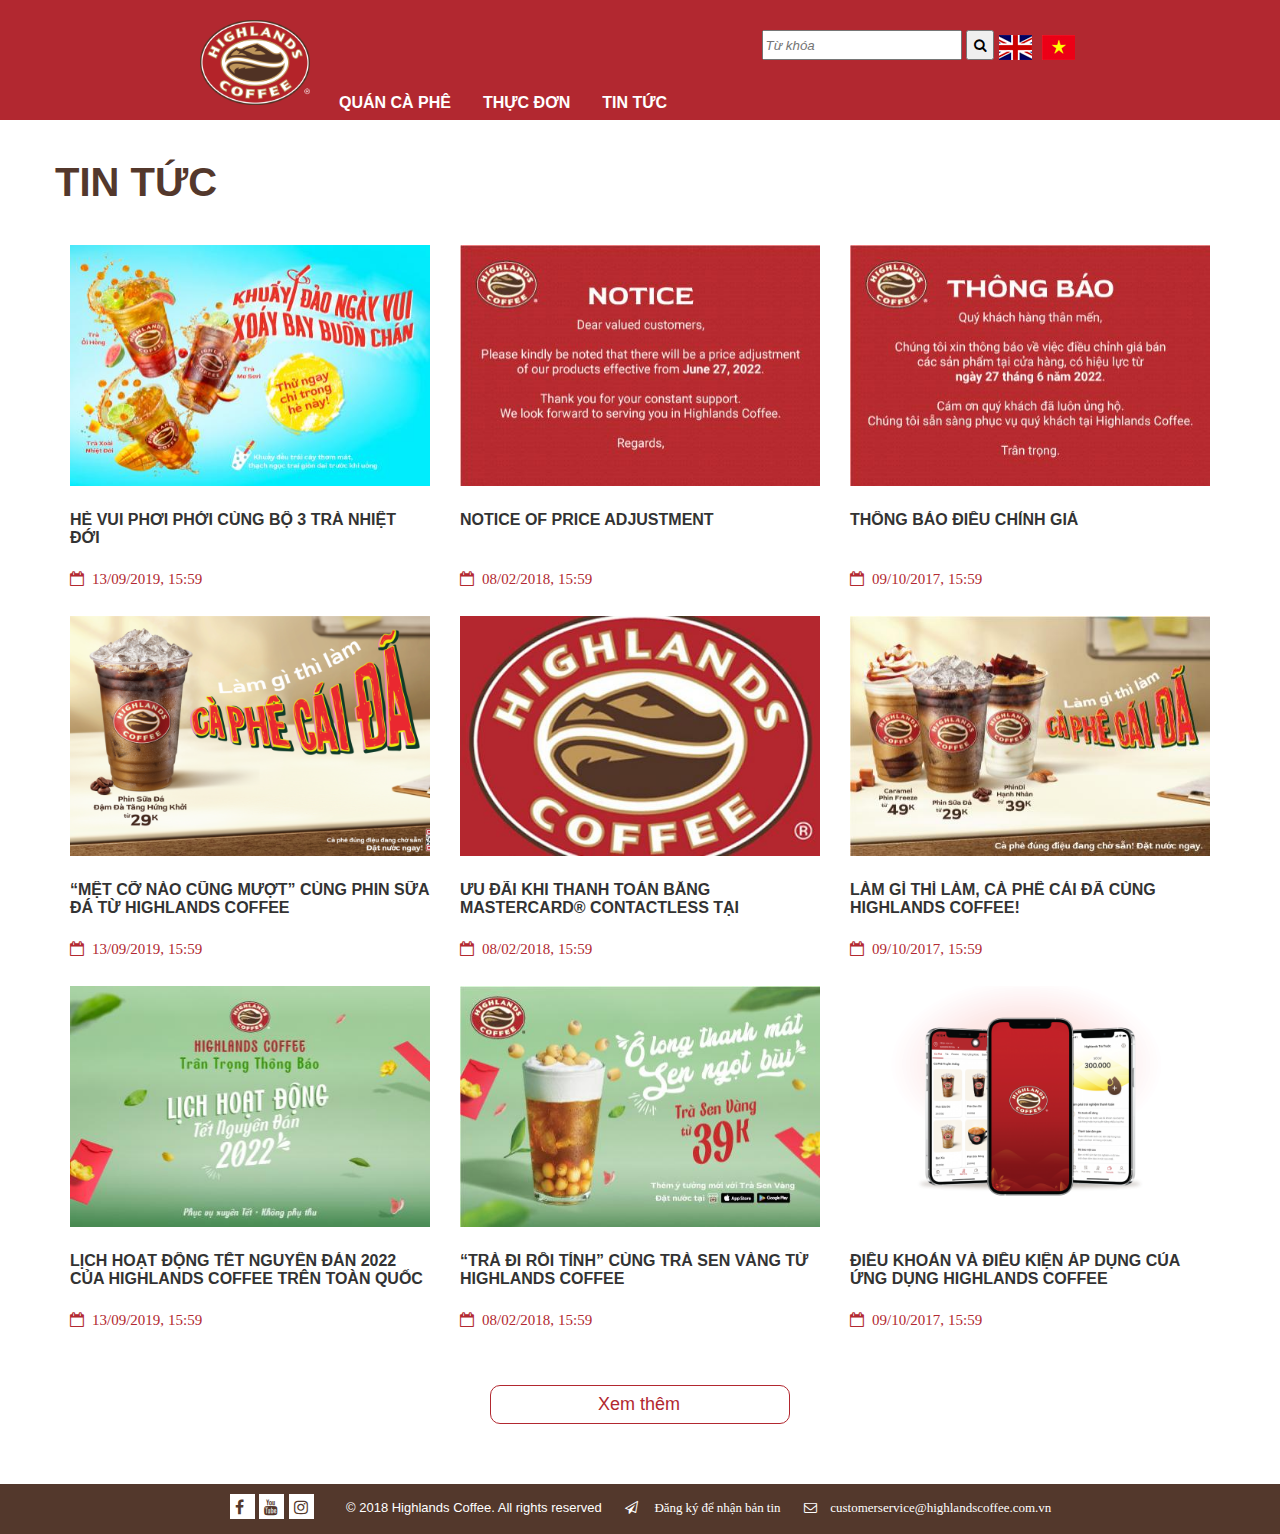
<file: HTMLPage4.html>
﻿<!DOCTYPE html>

<html lang="en" xmlns="http://www.w3.org/1999/xhtml">
<head>
    <meta charset="utf-8" />

    <link rel="stylesheet" href="https://cdnjs.cloudflare.com/ajax/libs/font-awesome/4.7.0/css/font-awesome.min.css">
    <link rel="stylesheet" href="style1.css">
    <link rel="stylesheet" href="style4.css">
    <link rel="stylesheet" href="style3.css">
</head>
<body>
    <div class="navbar">
        <div class="search">
            <i><input type="text" placeholder="Từ khóa" name="search"></i>
            <button type="submit"><i class="fa fa-search"></i></button>
            <img src="image/vn.jpg" alt="Alternate Text" />
            <img src="image/eng.jpg" alt="Alternate Text" />
        </div>
        <img src="image/1200px-Highlands_Coffee_logo.svg.png" alt="Alternate Text" usemap="#workmap"/>
        <map name="workmap">
            <area shape="rect" coords="0,0,110,85" alt="Computer" href="./HTMLPage7.html">
        </map>
        <a href="./HTMLPage2.html"><b>QUÁN CÀ PHÊ</b></a>
        <div class="dropdown">
            <form action="./index.html">
                <button class="dropbtn" style="cursor: pointer;">
                    <b>THỰC ĐƠN</b>
                </button>
            </form>
            <div class="dropdown-content">
                <div class="row">
                    <div class="column">
                        <a href="./HTMLPage8.html"><h3>CÀ PHÊ</h3></a>
                        <a href="#">CÀ PHÊ PHIN</a>
                        <a href="#">PHINDI</a>
                        <a href="#">CÀ PHÊ ESPRESSO</a>
                    </div>
                    <div class="column">
                        <a href="./HTMLPage9.html"><h3>FREEZE</h3></a>
                        <a href="#">FREEZE CÀ PHÊ PHIN</a>
                        <a href="#">FREEZE KHÔNG CÀ PHÊ</a>
                    </div>
                    <div class="column">
                        <a href="./HTMLPage10.html"><h3>TRÀ</h3></a>
                        <a href="#">Trà Sen Vàng Mới </a>
                        <a href="#">Trà Thạch Đào</a>
                        <a href="#">Trà Thanh Đào</a>
                        <a href="#">Trà Thạch Vải</a>
                        <a href="#">Trà Nhiệt Đới (MỚI)</a>
                    </div>
                    <div class="column">
                        <a href="./index.html"><h3>KHÁC</h3></a>
                        <a href="#">Bánh Ngọt </a>
                        <a href="#">Merchandise</a>
                        <a href="#">Cà Phê Đóng Gói</a>
                        <a href="#">Thực Đơn Giao Hàng</a>
                    </div>
                    <div class="column2">
                        <div class="txt">
                            <a href="https://www.highlandscoffee.com.vn/vn/phin-sua.html"><b>Phin Sữa Đá Đậm Đà Chất Phin! 29.000đ</b></a>
                        </div>
                        <div class="img">
                            <img src="image/z1.jpg" alt="" />
                        </div>
                    </div>
                </div>

            </div>

        </div>
        <div class="dropdown">
            <form action="./HTMLPage4.html">
                <button class="dropbtn" style="cursor: pointer;">
                    <b>TIN TỨC</b>
                </button>
            </form>
            <div class="dropdown-content">
                <div class="row">
                    <div class="column">
                        <a href="./HTMLPage2.html"><h3>TIN TỨC & SỰ KIỆN</h3></a>
                    </div>
                    <div class="column">
                        <a href="./HTMLPage3.html"><h3>TIN KHUYẾN MẠI</h3></a>
                    </div>
                    <div class="column2">
                        <div class="txt">
                            <a href="https://www.highlandscoffee.com.vn/vn/highlands-coffee-tu-hao-sinh-ra-tu-dat-viet-1999.html"><b>Tự hào sinh ra từ đất Việt, 1999!</b></a>
                        </div>
                        <div class="img">
                            <img src="image/Thumbnail.jpg" alt="" />
                        </div>
                    </div>
                </div>
            </div>
        </div>
        <div class="dropdown">
            <form action="./HTMLPage3.html">
                <button class="dropbtn" style="cursor: pointer;">
                    <b>CỘNG ĐỒNG</b>
                </button>
            </form>
            <div class="dropdown-content">
                <div class="row">
                    <div class="column">
                        <a href="./HTMLPage4.html"><h3>GIÁ TRỊ VĂN HÓA VIỆT</h3></a>
                        <a href="#"><b>Đương Đại Hóa Tranh Đông Hồ</b></a>
                    </div>
                    <div class="column">
                        <a href="./HTMLPage5.html"><h3>CỘNG ĐỒNG</h3></a>
                        <a href="#">Lớp Học Cho Em</a>
                    </div>
                    <div class="column2">
                        <div class="txt">
                            <a href="https://www.highlandscoffee.com.vn/vn/duong-dai-hoa-tranh-dong-ho-.html">Đương Đại Hóa Tranh Đông Hồ</a>
                        </div>
                        <div class="img">
                            <img src="image/KV_Highlands_CSR_1.jpg" alt="" />
                        </div>
                    </div>
                </div>
            </div>
        </div>
        <div class="dropdown">
            <form action="./HTMLPage5.html">
                <button class="dropbtn" style="cursor: pointer;">
                    <b>VỀ CHÚNG TÔI</b>
                </button>
            </form>
            <div class="dropdown-content">
                <div class="row">
                    <div class="column">
                        <a href="#"><h3>KHỞI NGUỒN</h3></a>
                    </div>
                    <div class="column">
                        <a href="#"><h3>DỊCH VỤ KHÁCH HÀNG</h3></a>
                    </div>
                    <div class="column">
                        <a href="#"><h3>NGHỀ NGHIỆP</h3></a>
                    </div>
                    <div class="column2">
                        <div class="txt">
                            <a href="https://www.highlandscoffee.com.vn/vn/khoi-nguon.html"><b>Thương hiệu bắt nguồn từ cà phê Việt</b></a>
                        </div>
                        <div class="img">
                            <img src="image/ABOUT-ORIGIN.png" alt="" />
                        </div>
                    </div>
                </div>
            </div>
        </div>
    </div>
    <div class="congdong">
        <p>TIN TỨC</p>
        <div class="anh">
            <img src="image/thongbao1.jpg" alt="Alternate Text" />
            <img src="image/thongbao2.png" alt="Alternate Text" />
            <img src="image/thongbao3.png" alt="Alternate Text" />
        </div>
        <div class="chu">
            <a href="#"><b>HÈ VUI PHƠI PHỚI CÙNG BỘ 3 TRÀ NHIỆT ĐỚI</b></a>
            <a href="#"><b>NOTICE OF PRICE ADJUSTMENT</b></a>
            <a href="#"><b>THÔNG BÁO ĐIỀU CHỈNH GIÁ</b></a>
        </div>
        <div class="date">
            <i class="fa fa-calendar-o" aria-hidden="true">&ensp;13/09/2019, 15:59</i>
            <i class="fa fa-calendar-o" aria-hidden="true">&ensp;08/02/2018, 15:59</i>
            <i class="fa fa-calendar-o" aria-hidden="true">&ensp;09/10/2017, 15:59</i>
        </div>
        <div class="anh">
            <img src="image/thongbao4.png" alt="Alternate Text" />
            <img src="image/thongbao5.jpg" alt="Alternate Text" />
            <img src="image/thongbao6.jpg" alt="Alternate Text" />
        </div>
        <div class="chu">
            <a href="#"><b>“MỆT CỠ NÀO CŨNG MƯỢT” CÙNG PHIN SỮA ĐÁ TỪ HIGHLANDS COFFEE</b></a>
            <a href="#"><b>ƯU ĐÃI KHI THANH TOÁN BẰNG MASTERCARD® CONTACTLESS TẠI HIGHLANDS COFFEE</b></a>
            <a href="#"><b>LÀM GÌ THÌ LÀM, CÀ PHÊ CÁI ĐÃ CÙNG HIGHLANDS COFFEE!</b></a>
        </div>
        <div class="date">
            <i class="fa fa-calendar-o" aria-hidden="true">&ensp;13/09/2019, 15:59</i>
            <i class="fa fa-calendar-o" aria-hidden="true">&ensp;08/02/2018, 15:59</i>
            <i class="fa fa-calendar-o" aria-hidden="true">&ensp;09/10/2017, 15:59</i>
        </div>
        <div class="anh">
            <img src="image/thongbao7.png" alt="Alternate Text" />
            <img src="image/thongbao8.jpg" alt="Alternate Text" />
            <img src="image/thongbao9.png" alt="Alternate Text" />
        </div>
        <div class="chu">
            <a href="#"><b>LỊCH HOẠT ĐỘNG TẾT NGUYÊN ĐÁN 2022 CỦA HIGHLANDS COFFEE TRÊN TOÀN QUỐC</b></a>
            <a href="#"><b>“TRÀ ĐI RỒI TÍNH” CÙNG TRÀ SEN VÀNG TỪ HIGHLANDS COFFEE</b></a>
            <a href="#"><b>ĐIỀU KHOẢN VÀ ĐIỀU KIỆN ÁP DỤNG CỦA ỨNG DỤNG HIGHLANDS COFFEE</b></a>
        </div>
        <div class="date">
            <i class="fa fa-calendar-o" aria-hidden="true">&ensp;13/09/2019, 15:59</i>
            <i class="fa fa-calendar-o" aria-hidden="true">&ensp;08/02/2018, 15:59</i>
            <i class="fa fa-calendar-o" aria-hidden="true">&ensp;09/10/2017, 15:59</i>
        </div>
        <div class="nuts">

        </div>
    </div>
    <div class="nuts">
        <a href="#">Xem thêm </a>
    </div>
    <div class="thanh">
        <div class="symbol">
            <a href="#" class="fa fa-facebook"></a>
            <a href="#" class="fa fa-youtube"></a>
            <a href="#" class="fa fa-instagram"></a>

        </div>
        <div class="link">
            © 2018 Highlands Coffee. All rights reserved
            <a href="#"><i class="fa fa-paper-plane-o" aria-hidden="true"> &emsp;Đăng ký để nhận bản tin</i></a>
            <a href="#"><i class="fa fa-envelope-o" aria-hidden="true">&emsp;customerservice@highlandscoffee.com.vn</i></a>

        </div>
    </div>
</body>
</html>
</file>
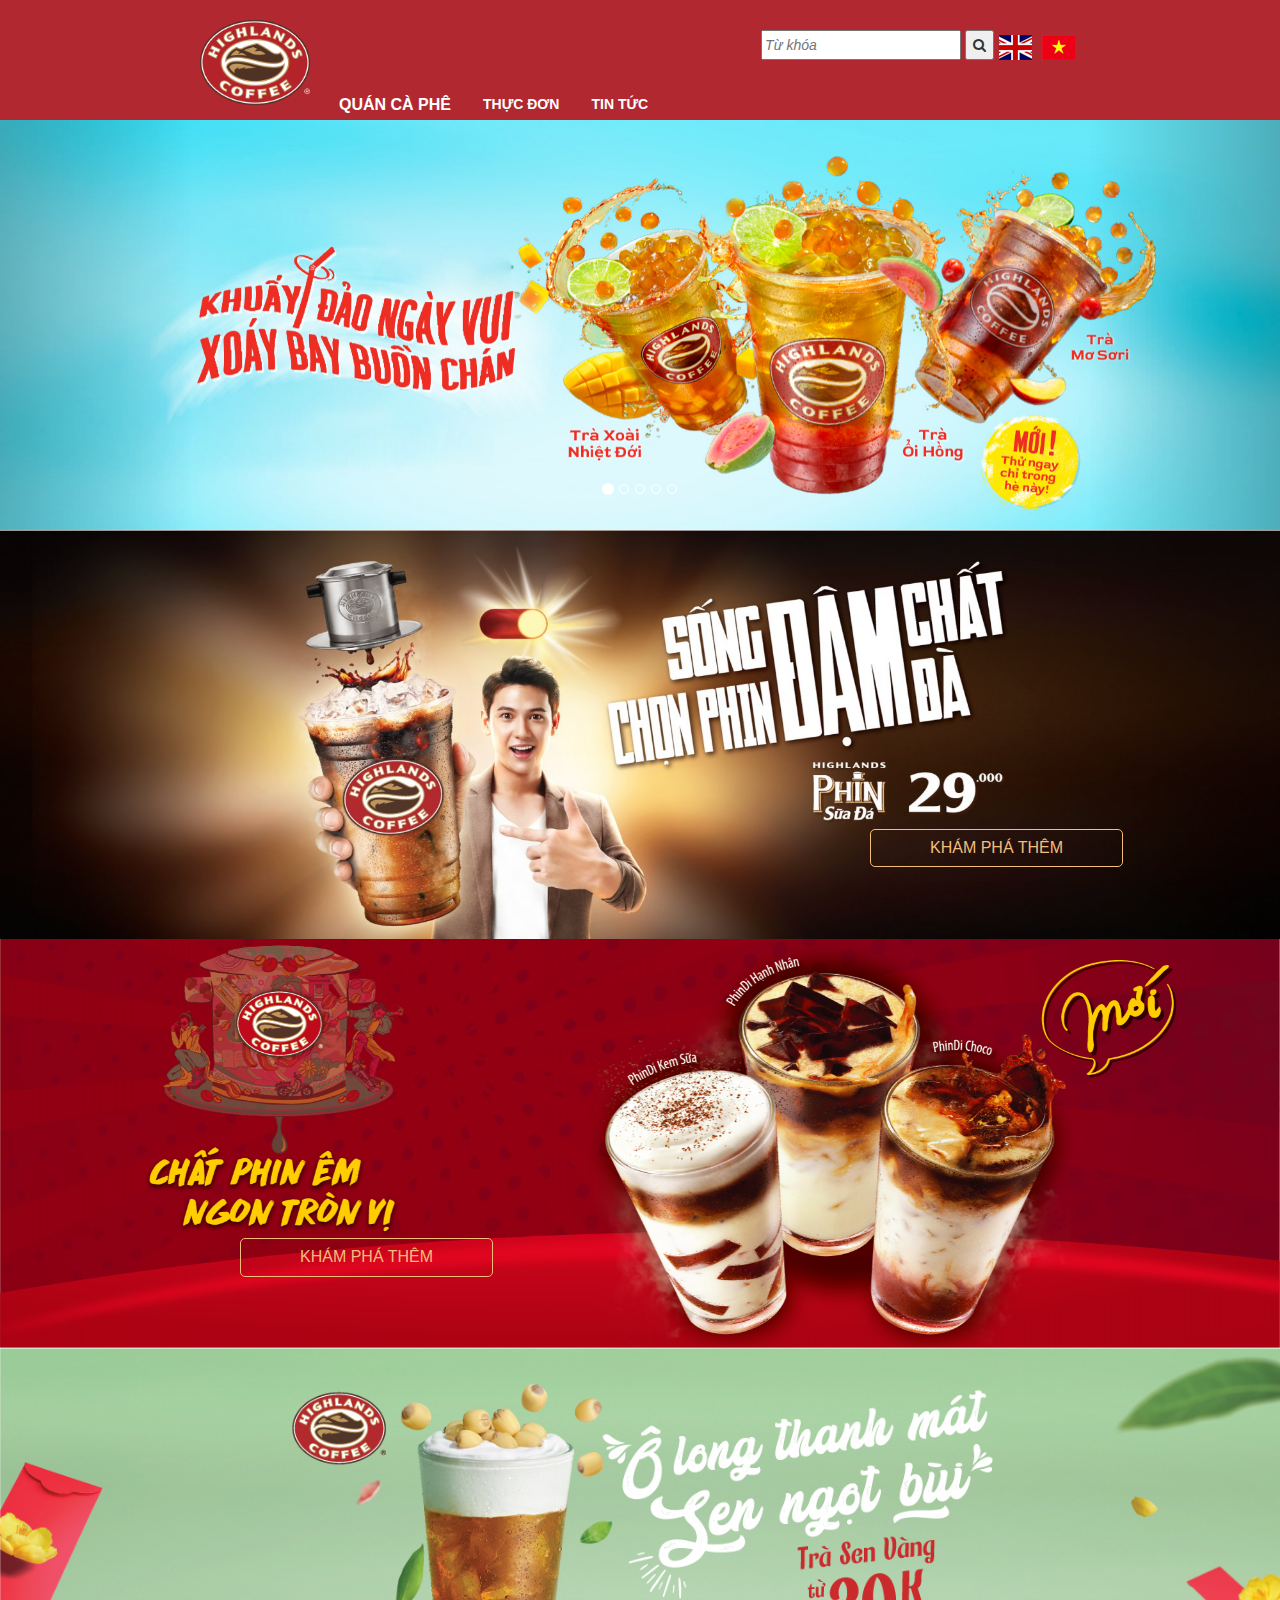
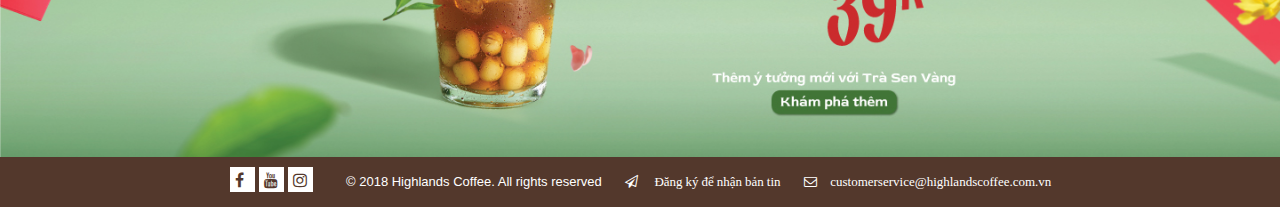
<file: HTMLPage7.html>
﻿<!DOCTYPE html>

<html lang="en" xmlns="http://www.w3.org/1999/xhtml">

<head>
    <meta charset="utf-8" />
    <title></title>
    <meta name="viewport" content="width=device-width, initial-scale=1">
    <link rel="stylesheet" href="https://maxcdn.bootstrapcdn.com/bootstrap/3.4.1/css/bootstrap.min.css">
    <script src="https://ajax.googleapis.com/ajax/libs/jquery/3.6.0/jquery.min.js"></script>
    <script src="https://maxcdn.bootstrapcdn.com/bootstrap/3.4.1/js/bootstrap.min.js"></script>
    <link rel="stylesheet" href="style7.css">
    <link rel="stylesheet" href="style1.css">
    <link rel="stylesheet" href="https://cdnjs.cloudflare.com/ajax/libs/font-awesome/4.7.0/css/font-awesome.min.css">
</head>
<body>
    <div class="navbar1">
        <div class="search">
            <i><input type="text" placeholder="Từ khóa" name="search"></i>
            <button type="submit"><i class="fa fa-search"></i></button>
            <img src="image/vn.jpg" alt="Alternate Text" />
            <img src="image/eng.jpg" alt="Alternate Text" />
        </div>
        <img src="image/1200px-Highlands_Coffee_logo.svg.png" alt="Alternate Text" usemap="#workmap" />
        <map name="workmap">
            <area shape="rect" coords="0,0,110,85" alt="Computer" href="./HTMLPage7.html">

        </map>
        <a href="./HTMLPage2.html"><b>QUÁN CÀ PHÊ</b></a>
        <div class="dropdown" >
            <form action="./index.html">
                <button class="dropbtn" style="cursor: pointer;">
                    <b>THỰC ĐƠN</b>
                </button>
            </form>
            <div class="dropdown-content">
                <div class="row">
                    <div class="column">
                        <a href="./HTMLPage8.html"><h3>CÀ PHÊ</h3></a>
                        <a href="#">CÀ PHÊ PHIN</a>
                        <a href="#">PHINDI</a>
                        <a href="#">CÀ PHÊ ESPRESSO</a>
                    </div>
                    <div class="column">
                        <a href="./HTMLPage9.html"><h3>FREEZE</h3></a>
                        <a href="#">FREEZE CÀ PHÊ PHIN</a>
                        <a href="#">FREEZE KHÔNG CÀ PHÊ</a>
                    </div>
                    <div class="column">
                        <a href="./HTMLPage10.html"><h3>TRÀ</h3></a>
                        <a href="#">Trà Sen Vàng Mới </a>
                        <a href="#">Trà Thạch Đào</a>
                        <a href="#">Trà Thanh Đào</a>
                        <a href="#">Trà Thạch Vải</a>
                        <a href="#">Trà Nhiệt Đới (MỚI)</a>
                    </div>
                    <div class="column">
                        <a href="./index.html"><h3>KHÁC</h3></a>
                        <a href="#">Bánh Ngọt </a>
                        <a href="#">Merchandise</a>
                        <a href="#">Cà Phê Đóng Gói</a>
                        <a href="#">Thực Đơn Giao Hàng</a>
                    </div>
                    <div class="column2">
                        <div class="txt">
                            <a href="https://www.highlandscoffee.com.vn/vn/phin-sua.html"><b>Phin Sữa Đá Đậm Đà Chất Phin! 29.000đ</b></a>
                        </div>
                        <div class="img">
                            <img src="image/z1.jpg" alt="" />
                        </div>
                    </div>
                </div>

            </div>

        </div>
        <div class="dropdown">
            <form action="./HTMLPage4.html">
                <button class="dropbtn" style="cursor: pointer;">
                    <b>TIN TỨC</b>
                </button>
            </form>
            <div class="dropdown-content">
                <div class="row">
                    <div class="column">
                        <a href="./HTMLPage2.html"><h3>TIN TỨC & SỰ KIỆN</h3></a>
                    </div>
                    <div class="column">
                        <a href="./HTMLPage3.html"><h3>TIN KHUYẾN MẠI</h3></a>
                    </div>
                    <div class="column2">
                        <div class="txt">
                            <a href="https://www.highlandscoffee.com.vn/vn/highlands-coffee-tu-hao-sinh-ra-tu-dat-viet-1999.html"><b>Tự hào sinh ra từ đất Việt, 1999!</b></a>
                        </div>
                        <div class="img">
                            <img src="image/Thumbnail.jpg" alt="" />
                        </div>
                    </div>
                </div>
            </div>
        </div>
        <div class="dropdown">
            <form action="./HTMLPage3.html">
                <button class="dropbtn" style="cursor: pointer;">
                    <b>CỘNG ĐỒNG</b>
                </button>
            </form>
            <div class="dropdown-content">
                <div class="row">
                    <div class="column">
                        <a href="./HTMLPage4.html"><h3>GIÁ TRỊ VĂN HÓA VIỆT</h3></a>
                        <a href="#"><b>Đương Đại Hóa Tranh Đông Hồ</b></a>
                    </div>
                    <div class="column">
                        <a href="./HTMLPage5.html"><h3>CỘNG ĐỒNG</h3></a>
                        <a href="#">Lớp Học Cho Em</a>
                    </div>
                    <div class="column2">
                        <div class="txt">
                            <a href="https://www.highlandscoffee.com.vn/vn/duong-dai-hoa-tranh-dong-ho-.html">Đương Đại Hóa Tranh Đông Hồ</a>
                        </div>
                        <div class="img">
                            <img src="image/KV_Highlands_CSR_1.jpg" alt="" />
                        </div>
                    </div>
                </div>
            </div>
        </div>
        <div class="dropdown">
            <form action="./HTMLPage5.html">
                <button class="dropbtn" style="cursor: pointer;">
                    <b>VỀ CHÚNG TÔI</b>
                </button>
            </form>
            <div class="dropdown-content">
                <div class="row">
                    <div class="column">
                        <a href="#"><h3>KHỞI NGUỒN</h3></a>
                    </div>
                    <div class="column">
                        <a href="#"><h3>DỊCH VỤ KHÁCH HÀNG</h3></a>
                    </div>
                    <div class="column">
                        <a href="#"><h3>NGHỀ NGHIỆP</h3></a>
                    </div>
                    <div class="column2">
                        <div class="txt">
                            <a href="https://www.highlandscoffee.com.vn/vn/khoi-nguon.html"><b>Thương hiệu bắt nguồn từ cà phê Việt</b></a>
                        </div>
                        <div class="img">
                            <img src="image/ABOUT-ORIGIN.png" alt="" />
                        </div>
                    </div>
                </div>
            </div>
        </div>
    </div>
    <div id="myCarousel" class="carousel slide" data-ride="carousel">
        <!-- Indicators -->
        <ol class="carousel-indicators">
            <li data-target="#myCarousel" data-slide-to="0" class="active"></li>
            <li data-target="#myCarousel" data-slide-to="1"></li>
            <li data-target="#myCarousel" data-slide-to="2"></li>
            <li data-target="#myCarousel" data-slide-to="3"></li>
            <li data-target="#myCarousel" data-slide-to="4"></li>
        </ol>

        <!-- Wrapper for slides -->
        <div class="carousel-inner">
            <div class="item active">
                <img src="image/trangchu1.jpg" alt="" style="width:100%;">
            </div>

            <div class="item">
                <img src="image/trangchu2.jpg" alt="" style="width:100%;">
            </div>

            <div class="item">
                <img src="image/trangchu3.jpg" alt="" style="width:100%;">
            </div>
            <div class="item">
                <img src="image/trangchu4.jpg" alt="" style="width:100%;">
            </div>
            <div class="item">
                <img src="image/trangchu5.jpg" alt="" style="width:100%;">

                <div class="carousel-caption">
                    <h3><a href="#">KHÁM PHÁ THÊM</a></h3>

                </div>
            </div>
        </div>

        <!-- Left and right controls -->
        <a class="left carousel-control" href="#myCarousel" data-slide="prev">

        </a>
        <a class="right carousel-control" href="#myCarousel" data-slide="next">

        </a>
    </div>
    <div class="may">
        <div class="picture1">

            <img src="image/home1.jpg" alt="Alternate Text"  />
            
            <div class="text">
                <a href="#">KHÁM PHÁ THÊM</a>
            </div>
        </div>
        <div class="picture2">
            <img src="image/home2.png" alt="Alternate Text" />
            <div class="text">
                <a href="#">KHÁM PHÁ THÊM</a>
            </div>
        </div>
        <div class="picture3">
            <img src="image/home3.jpg" alt="Alternate Text" />

        </div>
    </div>
    <div class="thanh">
        <div class="symbol">
            <a href="#" class="fa fa-facebook"></a>
            <a href="#" class="fa fa-youtube"></a>
            <a href="#" class="fa fa-instagram"></a>

        </div>
        <div class="link" >
            © 2018 Highlands Coffee. All rights reserved
            <a href="#"><i class="fa fa-paper-plane-o" aria-hidden="true"> &emsp;Đăng ký để nhận bản tin</i></a>
            <a href="#"><i class="fa fa-envelope-o" aria-hidden="true">&emsp;customerservice@highlandscoffee.com.vn</i></a>
        </div>
    </div>
</body>
</html>
</file>
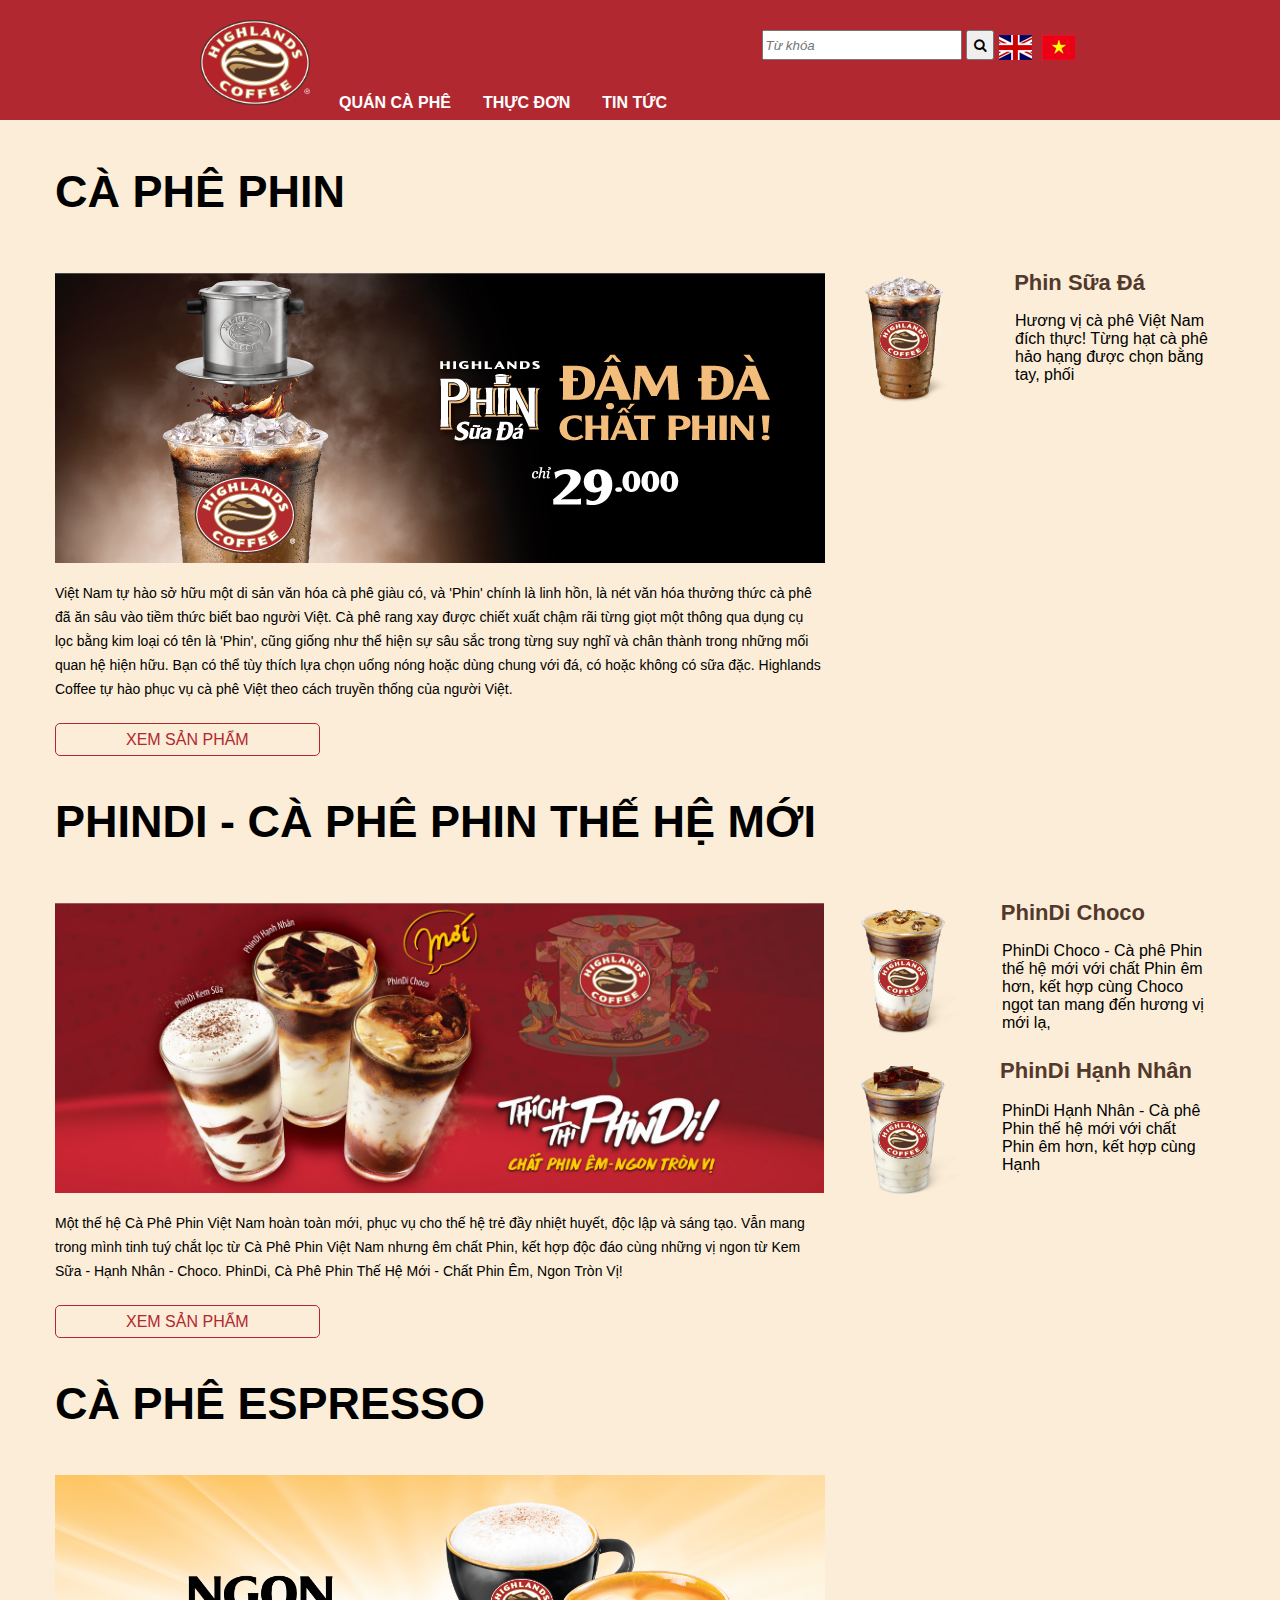
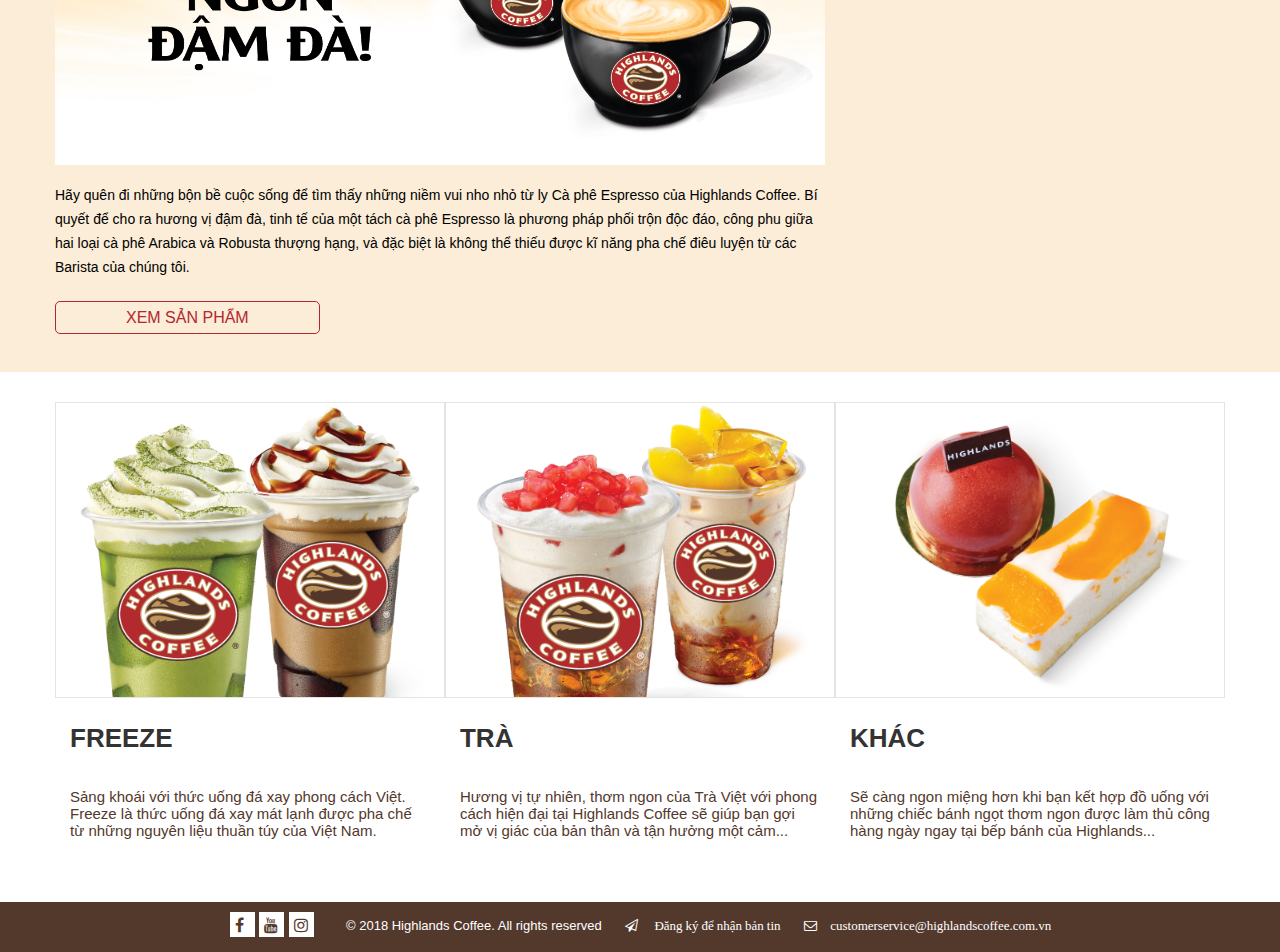
<file: HTMLPage8.html>
﻿<!DOCTYPE html>

<html lang="en" xmlns="http://www.w3.org/1999/xhtml">
<head>
    <meta charset="utf-8" />
    <title></title>
    <link rel="stylesheet" href="https://cdnjs.cloudflare.com/ajax/libs/font-awesome/4.7.0/css/font-awesome.min.css">
    <link rel="stylesheet" href="style1.css">
    <link rel="stylesheet" href="style8.css">
    <link rel="stylesheet" href="style3.css">
</head>
<body>
    <div class="navbar">
        <div class="search">
            <i><input type="text" placeholder="Từ khóa" name="search"></i>
            <button type="submit"><i class="fa fa-search"></i></button>
            <img src="image/vn.jpg" alt="Alternate Text" />
            <img src="image/eng.jpg" alt="Alternate Text" />
        </div>
        <img src="image/1200px-Highlands_Coffee_logo.svg.png" alt="Alternate Text" usemap="#workmap"/>
        <map name="workmap">
            <area shape="rect" coords="0,0,110,85" alt="Computer" href="./HTMLPage7.html">
        </map>
        <a href="./HTMLPage2.html"><b>QUÁN CÀ PHÊ</b></a>
        <div class="dropdown">
            <form action="./index.html">
                <button class="dropbtn" style="cursor: pointer;">
                    <b>THỰC ĐƠN</b>
                </button>
            </form>

            <div class="dropdown-content">
                <div class="row">
                    <div class="column">
                        <a href="./HTMLPage8.html"><h3>CÀ PHÊ</h3></a>
                        <a href="#">CÀ PHÊ PHIN</a>
                        <a href="#">PHINDI</a>
                        <a href="#">CÀ PHÊ ESPRESSO</a>
                    </div>
                    <div class="column">
                        <a href="./HTMLPage9.html"><h3>FREEZE</h3></a>
                        <a href="#">FREEZE CÀ PHÊ PHIN</a>
                        <a href="#">FREEZE KHÔNG CÀ PHÊ</a>
                    </div>
                    <div class="column">
                        <a href="./HTMLPage10.html"><h3>TRÀ</h3></a>
                        <a href="#">Trà Sen Vàng Mới </a>
                        <a href="#">Trà Thạch Đào</a>
                        <a href="#">Trà Thanh Đào</a>
                        <a href="#">Trà Thạch Vải</a>
                        <a href="#">Trà Nhiệt Đới (MỚI)</a>
                    </div>
                    <div class="column">
                        <a href="./HTMLPage11.html"><h3>KHÁC</h3></a>
                        <a href="#">Bánh Ngọt </a>
                        <a href="#">Merchandise</a>
                        <a href="#">Cà Phê Đóng Gói</a>
                        <a href="#">Thực Đơn Giao Hàng</a>
                    </div>
                    <div class="column2">
                        <div class="txt">
                            <a href="https://www.highlandscoffee.com.vn/vn/phin-sua.html"><b>Phin Sữa Đá Đậm Đà Chất Phin! 29.000đ</b></a>
                        </div>
                        <div class="img">
                            <img src="image/z1.jpg" alt="" />
                        </div>
                    </div>
                </div>

            </div>

        </div>
        <div class="dropdown">
            <form action="./HTMLPage4.html">
                <button class="dropbtn" style="cursor: pointer;">
                    <b>TIN TỨC</b>
                </button>
            </form>
            <div class="dropdown-content">
                <div class="row">
                    <div class="column">
                        <a href="./HTMLPage2.html"><h3>TIN TỨC & SỰ KIỆN</h3></a>
                    </div>
                    <div class="column">
                        <a href="./HTMLPage3.html"><h3>TIN KHUYẾN MẠI</h3></a>
                    </div>
                    <div class="column2">
                        <div class="txt">
                            <a href="https://www.highlandscoffee.com.vn/vn/highlands-coffee-tu-hao-sinh-ra-tu-dat-viet-1999.html"><b>Tự hào sinh ra từ đất Việt, 1999!</b></a>
                        </div>
                        <div class="img">
                            <img src="image/Thumbnail.jpg" alt="" />
                        </div>
                    </div>
                </div>
            </div>
        </div>
        <div class="dropdown">
            <form action="./HTMLPage3.html">
                <button class="dropbtn" style="cursor: pointer;">
                    <b>CỘNG ĐỒNG</b>
                </button>
            </form>
            <div class="dropdown-content">
                <div class="row">
                    <div class="column">
                        <a href="./HTMLPage4.html"><h3>GIÁ TRỊ VĂN HÓA VIỆT</h3></a>
                        <a href="#"><b>Đương Đại Hóa Tranh Đông Hồ</b></a>
                    </div>
                    <div class="column">
                        <a href="./HTMLPage5.html"><h3>CỘNG ĐỒNG</h3></a>
                        <a href="#">Lớp Học Cho Em</a>
                    </div>
                    <div class="column2">
                        <div class="txt">
                            <a href="https://www.highlandscoffee.com.vn/vn/duong-dai-hoa-tranh-dong-ho-.html">Đương Đại Hóa Tranh Đông Hồ</a>
                        </div>
                        <div class="img">
                            <img src="image/KV_Highlands_CSR_1.jpg" alt="" />
                        </div>
                    </div>
                </div>
            </div>
        </div>
        <div class="dropdown">
            <form action="./HTMLPage5.html">
                <button class="dropbtn" style="cursor: pointer;">
                    <b>VỀ CHÚNG TÔI</b>
                </button>
            </form>
            <div class="dropdown-content">
                <div class="row">
                    <div class="column">
                        <a href="#"><h3>KHỞI NGUỒN</h3></a>
                    </div>
                    <div class="column">
                        <a href="#"><h3>DỊCH VỤ KHÁCH HÀNG</h3></a>
                    </div>
                    <div class="column">
                        <a href="#"><h3>NGHỀ NGHIỆP</h3></a>
                    </div>
                    <div class="column2">
                        <div class="txt">
                            <a href="https://www.highlandscoffee.com.vn/vn/khoi-nguon.html"><b>Thương hiệu bắt nguồn từ cà phê Việt</b></a>
                        </div>
                        <div class="img">
                            <img src="image/ABOUT-ORIGIN.png" alt="" />
                        </div>
                    </div>
                </div>
            </div>
        </div>
    </div>
    <div class="thucdon" style="padding: 1px 0; background: #fbedd7;">
        <div class="cafe1" style="max-width: 1200px; padding: 0 15px; margin: 0 auto;">
            <p style="font-size: 45px; font-weight: 700;">CÀ PHÊ PHIN</p>
            <img src="image/cafe1.jpg" alt="Alternate Text" />
            <img src="image/ly1.png" alt="Alternate Text" style="max-width: 150px; max-height:150px; margin:0 0 150px 0" />

            <a href="#" style="margin: 5px 80px 0 0; float: right; font-size: 22px; line-height: 30px; color: #53382c; ">Phin Sữa Đá</a>
            <p style="float: right; margin: -255px 0px 0px 0; width: 210px ">Hương vị cà phê Việt Nam đích thực! Từng hạt cà phê hảo hạng được chọn bằng tay, phối</p>
            <p style="width: 100%; font-size: 14px; line-height: 24px; max-width: 770px; margin-bottom:30px">
                Việt Nam tự hào sở hữu một di sản văn hóa cà phê giàu
                có, và 'Phin' chính là linh hồn, là nét văn hóa thưởng
                thức cà phê đã ăn sâu vào tiềm thức biết bao người Việt.
                Cà phê rang xay được chiết xuất chậm rãi từng giọt một
                thông qua dụng cụ lọc bằng kim loại có tên là 'Phin', cũng
                giống như thể hiện sự sâu sắc trong từng suy nghĩ và chân
                thành trong những mối quan hệ hiện hữu. Bạn có thể tùy thích
                lựa chọn uống nóng hoặc dùng chung với đá, có hoặc không có
                sữa đặc. Highlands Coffee tự hào phục vụ cà phê Việt theo
                cách truyền thống của người Việt.
            </p>
            <div class="an">
                <a href="#" style="font-weight:unset">XEM SẢN PHẨM</a>
            </div>
        </div>


    </div>
    <div class="thucdon" style="padding: 1px 0; background: #fbedd7;">
        <div class="cafe1" style="max-width: 1200px; padding: 0 15px; margin: 0 auto;">
            <p style="font-size: 45px; font-weight: 700;">PHINDI - CÀ PHÊ PHIN THẾ HỆ MỚI</p>
            <img src="image/cafe2.jpg" alt="Alternate Text" style="max-width:770px; max-height:290px" />
            <img src="image/ly2.png" alt="Alternate Text" style="max-width: 150px; max-height:150px; margin:0 0 150px 0" />
            <img src="image/ly3.png" alt="Alternate Text" style="max-width: 150px; max-height: 150px; margin: 0 0 -12px -154px" />
            <a href="#" style="margin: 5px 80px 0 0; float: right; font-size: 22px; line-height: 30px; color: #53382c; ">PhinDi Choco</a>
            <p style="float: right; margin: -255px 13px 0px 0; width: 210px ">PhinDi Choco - Cà phê Phin thế hệ mới với chất Phin êm hơn, kết hợp cùng Choco ngọt tan mang đến hương vị mới lạ,</p>
            <a href="#" style="margin: -141px 33px 0 0; float: right; font-size: 22px; line-height: 30px; color: #53382c; ">PhinDi Hạnh Nhân</a>
            <p style="float: right; margin: -95px 13px 0px 0px; width: 210px ">PhinDi Hạnh Nhân - Cà phê Phin thế hệ mới với chất Phin êm hơn, kết hợp cùng Hạnh</p>
            <p style="width: 100%; font-size: 14px; line-height: 24px; max-width: 770px; margin-bottom:30px">
                Một thế hệ Cà Phê Phin Việt Nam hoàn toàn mới, phục vụ
                cho thế hệ trẻ đầy nhiệt huyết, độc lập và sáng tạo.
                Vẫn mang trong mình tinh tuý chắt lọc từ Cà Phê Phin
                Việt Nam nhưng êm chất Phin, kết hợp độc đáo cùng những
                vị ngon từ Kem Sữa - Hạnh Nhân - Choco. PhinDi, Cà Phê
                Phin Thế Hệ Mới - Chất Phin Êm, Ngon Tròn Vị!
            </p>
            <div class="an">
                <a href="#" style="font-weight:unset">XEM SẢN PHẨM</a>
            </div>
        </div>


    </div>
    <div class="thucdon" style="padding: 1px 0; background: #fbedd7; height: 640px;">
        <div class="cafe1" style="max-width: 1200px; padding: 0 15px; margin: 0 auto;">
            <p style="font-size: 45px; font-weight: 700;">CÀ PHÊ ESPRESSO</p>
            <img src="image/cafe3.jpg" alt="Alternate Text" style="max-width: 770px; max-height: 290px" />



            <p style="width: 100%; font-size: 14px; line-height: 24px; max-width: 770px; margin-bottom:30px">
                Hãy quên đi những bộn bề cuộc sống để tìm thấy những niềm vui nho nhỏ từ ly Cà phê Espresso của Highlands Coffee. Bí quyết để cho ra hương vị đậm đà, tinh tế của một tách cà phê Espresso là phương pháp phối trộn độc đáo, công phu giữa hai loại cà phê Arabica và Robusta thượng hạng, và đặc biệt là không thể thiếu được kĩ năng pha chế điêu luyện từ các Barista của chúng tôi.
            </p>
            <div class="an">
                <a href="#" style="font-weight:unset">XEM SẢN PHẨM</a>
            </div>
        </div>


    </div>
    <div class="congdong" style="padding: 30px 15px;">

        <div class="anh">
            <img  src="image/menu-FREEZE_1.png" alt="HIGHLANDS COFFEE CÙNG Ý TƯỞNG “LỒNG ĐÈN XANH” THẮP SÁNG " TRUNG THU XANH” CHO HƠN 700 EM NHỎ" style="padding: 0 20px;" />

            <img src="image/menu-TEA_1.png" alt="ĐƯƠNG ĐẠI HÓA TRANH ĐÔNG HỒ!" style="padding: 0 20px;" />

            <img src="image/menu-OTHERS-3.jpg" alt="TRUNG THU YÊU THƯƠNG - LỚP HỌC CHO EM 2017" style="padding: 0 20px;" />

        </div>
        <div class="chu">
            <a href="#" style="height: 40px;"><b style="font-size:26px">FREEZE</b></a>
            <a href="#" style="height: 40px;"><b style="font-size:26px">TRÀ</b></a>
            <a href="#" style="height: 40px;"><b style="font-size:26px">KHÁC</b></a>
        </div>
        <div class="date">
            <p style="font-weight: 500">Sảng khoái với thức uống đá xay phong cách Việt. Freeze là thức uống đá xay mát lạnh được pha chế từ những nguyên liệu thuần túy của Việt Nam.</p>
            <p style="font-weight: 500">Hương vị tự nhiên, thơm ngon của Trà Việt với phong cách hiện đại tại Highlands Coffee sẽ giúp bạn gợi mở vị giác của bản thân và tận hưởng một cảm...</p>
            <p style="font-weight: 500">Sẽ càng ngon miệng hơn khi bạn kết hợp đồ uống với những chiếc bánh ngọt thơm ngon được làm thủ công hàng ngày ngay tại bếp bánh của Highlands...</p>
        </div>
    </div>
    <div class="thanh">
        <div class="symbol">
            <a href="#" class="fa fa-facebook"></a>
            <a href="#" class="fa fa-youtube"></a>
            <a href="#" class="fa fa-instagram"></a>

        </div>
        <div class="link" style="margin-top:470px">
            © 2018 Highlands Coffee. All rights reserved
            <a href="#"><i class="fa fa-paper-plane-o" aria-hidden="true"> &emsp;Đăng ký để nhận bản tin</i></a>
            <a href="#"><i class="fa fa-envelope-o" aria-hidden="true">&emsp;customerservice@highlandscoffee.com.vn</i></a>
         </div>
    </div>
</body>
</html>
</file>
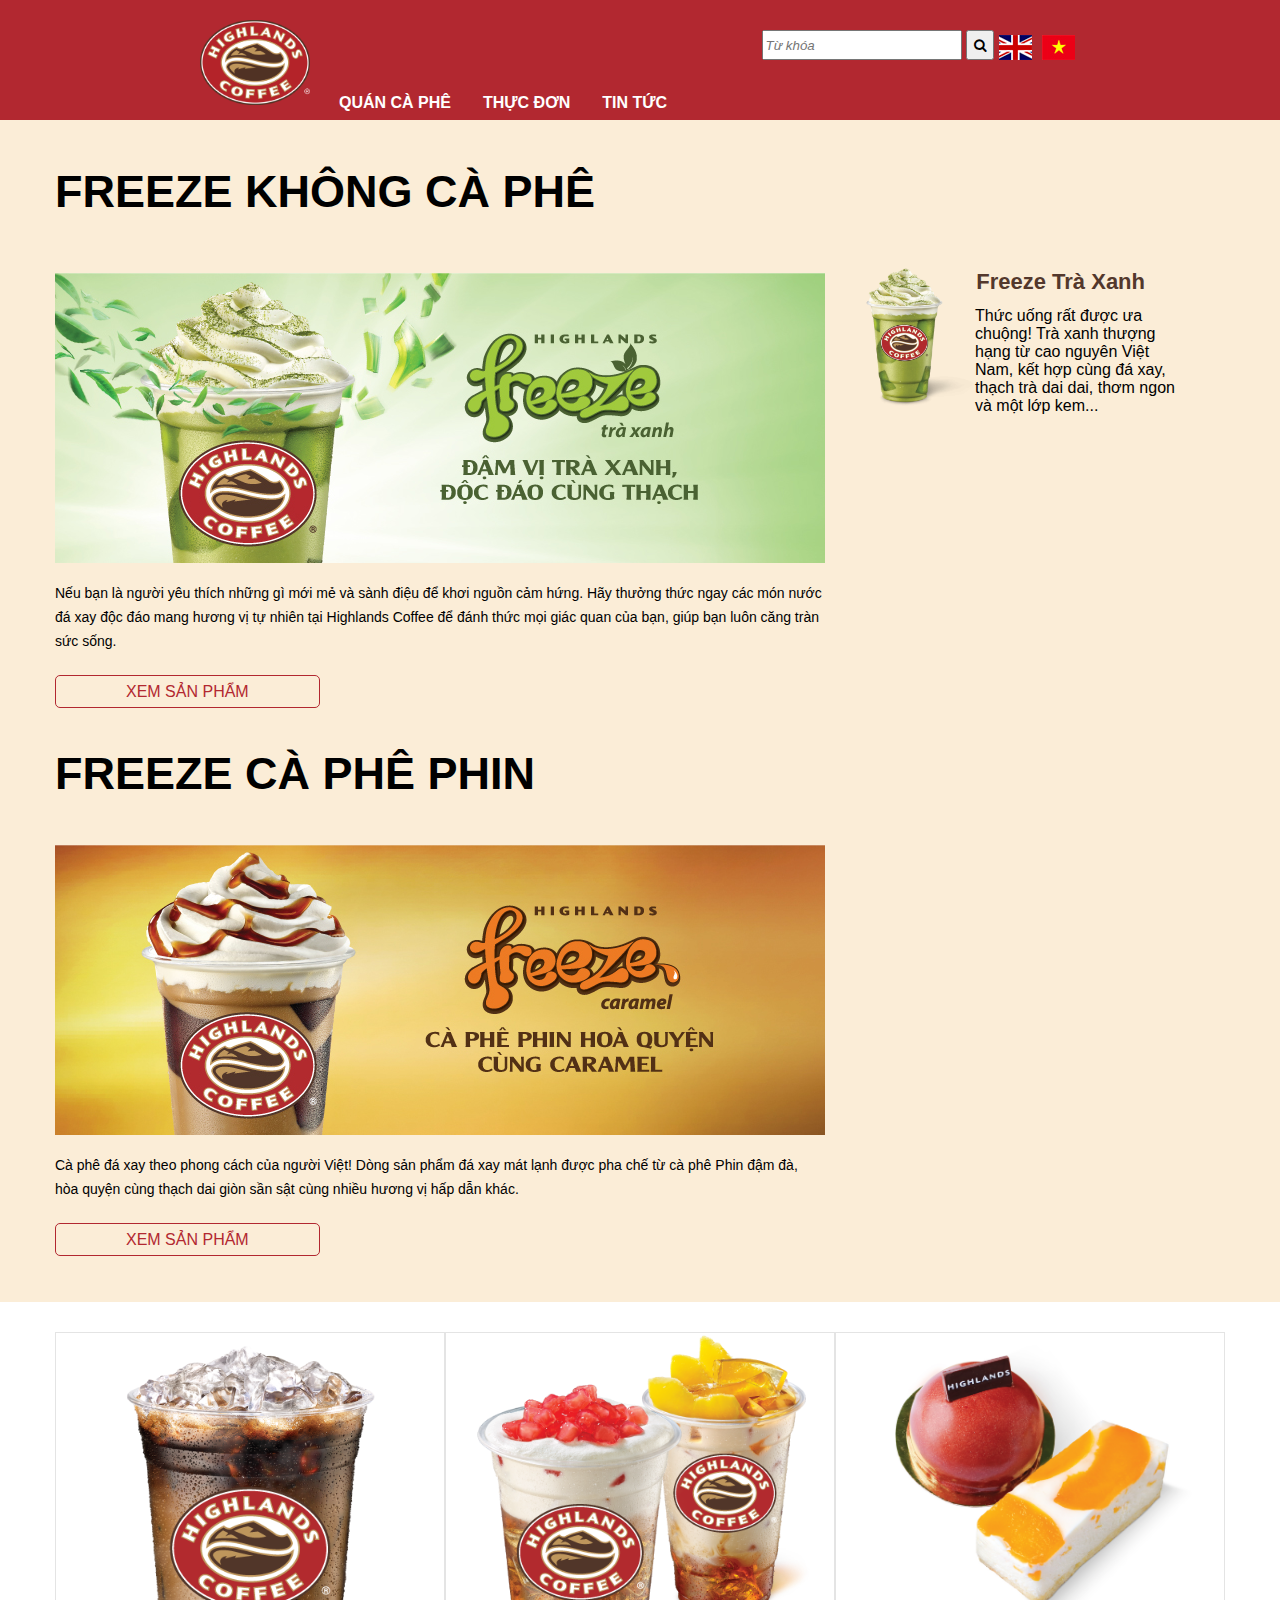
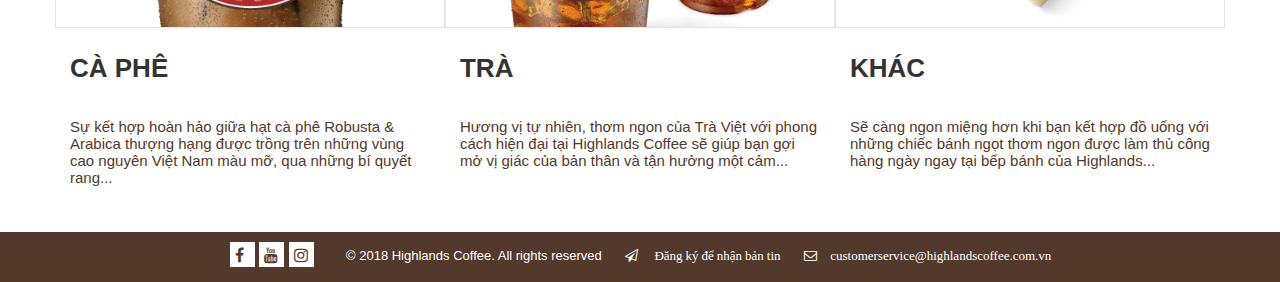
<file: HTMLPage9.html>
﻿<!DOCTYPE html>

<html lang="en" xmlns="http://www.w3.org/1999/xhtml">
<head>
    <meta charset="utf-8" />
    <title></title>
    <link rel="stylesheet" href="https://cdnjs.cloudflare.com/ajax/libs/font-awesome/4.7.0/css/font-awesome.min.css">
    <link rel="stylesheet" href="style1.css">
    <link rel="stylesheet" href="style8.css">
    <link rel="stylesheet" href="style3.css">
</head>
<body>
    <div class="navbar">
        <div class="search">
            <i><input type="text" placeholder="Từ khóa" name="search"></i>
            <button type="submit"><i class="fa fa-search"></i></button>
            <img src="image/vn.jpg" alt="Alternate Text" />
            <img src="image/eng.jpg" alt="Alternate Text" />
        </div>
        <img src="image/1200px-Highlands_Coffee_logo.svg.png" alt="Alternate Text" usemap="#workmap"/>
        <map name="workmap">
            <area shape="rect" coords="0,0,110,85" alt="Computer" href="./HTMLPage7.html">
        </map>
        <a href="./HTMLPage2.html"><b>QUÁN CÀ PHÊ</b></a>
        <div class="dropdown">
            <form action="./index.html">
                <button class="dropbtn" style="cursor: pointer;">
                    <b>THỰC ĐƠN</b>
                </button>
            </form>
            <div class="dropdown-content">
                <div class="row">
                    <div class="column">
                        <a href="./HTMLPage8.html"><h3>CÀ PHÊ</h3></a>
                        <a href="#">CÀ PHÊ PHIN</a>
                        <a href="#">PHINDI</a>
                        <a href="#">CÀ PHÊ ESPRESSO</a>
                    </div>
                    <div class="column">
                        <a href="./HTMLPage9.html"><h3>FREEZE</h3></a>
                        <a href="#">FREEZE CÀ PHÊ PHIN</a>
                        <a href="#">FREEZE KHÔNG CÀ PHÊ</a>
                    </div>
                    <div class="column">
                        <a href="./HTMLPage10.html"><h3>TRÀ</h3></a>
                        <a href="#">Trà Sen Vàng Mới </a>
                        <a href="#">Trà Thạch Đào</a>
                        <a href="#">Trà Thanh Đào</a>
                        <a href="#">Trà Thạch Vải</a>
                        <a href="#">Trà Nhiệt Đới (MỚI)</a>
                    </div>
                    <div class="column">
                        <a href="./index.html"><h3>KHÁC</h3></a>
                        <a href="#">Bánh Ngọt </a>
                        <a href="#">Merchandise</a>
                        <a href="#">Cà Phê Đóng Gói</a>
                        <a href="#">Thực Đơn Giao Hàng</a>
                    </div>
                    <div class="column2">
                        <div class="txt">
                            <a href="https://www.highlandscoffee.com.vn/vn/phin-sua.html"><b>Phin Sữa Đá Đậm Đà Chất Phin! 29.000đ</b></a>
                        </div>
                        <div class="img">
                            <img src="image/z1.jpg" alt="" />
                        </div>
                    </div>
                </div>

            </div>

        </div>
        <div class="dropdown">
            <form action="./HTMLPage4.html">
                <button class="dropbtn" style="cursor: pointer;">
                    <b>TIN TỨC</b>
                </button>
            </form>
            <div class="dropdown-content">
                <div class="row">
                    <div class="column">
                        <a href="./HTMLPage2.html"><h3>TIN TỨC & SỰ KIỆN</h3></a>
                    </div>
                    <div class="column">
                        <a href="./HTMLPage3.html"><h3>TIN KHUYẾN MẠI</h3></a>
                    </div>
                    <div class="column2">
                        <div class="txt">
                            <a href="https://www.highlandscoffee.com.vn/vn/highlands-coffee-tu-hao-sinh-ra-tu-dat-viet-1999.html"><b>Tự hào sinh ra từ đất Việt, 1999!</b></a>
                        </div>
                        <div class="img">
                            <img src="image/Thumbnail.jpg" alt="" />
                        </div>
                    </div>
                </div>
            </div>
        </div>
        <div class="dropdown">
            <form action="./HTMLPage3.html">
                <button class="dropbtn" style="cursor: pointer;">
                    <b>CỘNG ĐỒNG</b>
                </button>
            </form>
            <div class="dropdown-content">
                <div class="row">
                    <div class="column">
                        <a href="./HTMLPage4.html"><h3>GIÁ TRỊ VĂN HÓA VIỆT</h3></a>
                        <a href="#"><b>Đương Đại Hóa Tranh Đông Hồ</b></a>
                    </div>
                    <div class="column">
                        <a href="./HTMLPage5.html"><h3>CỘNG ĐỒNG</h3></a>
                        <a href="#">Lớp Học Cho Em</a>
                    </div>
                    <div class="column2">
                        <div class="txt">
                            <a href="https://www.highlandscoffee.com.vn/vn/duong-dai-hoa-tranh-dong-ho-.html">Đương Đại Hóa Tranh Đông Hồ</a>
                        </div>
                        <div class="img">
                            <img src="image/KV_Highlands_CSR_1.jpg" alt="" />
                        </div>
                    </div>
                </div>
            </div>
        </div>
        <div class="dropdown">
            <form action="./HTMLPage5.html">
                <button class="dropbtn" style="cursor: pointer;">
                    <b>VỀ CHÚNG TÔI</b>
                </button>
            </form>
            <div class="dropdown-content">
                <div class="row">
                    <div class="column">
                        <a href="#"><h3>KHỞI NGUỒN</h3></a>
                    </div>
                    <div class="column">
                        <a href="#"><h3>DỊCH VỤ KHÁCH HÀNG</h3></a>
                    </div>
                    <div class="column">
                        <a href="#"><h3>NGHỀ NGHIỆP</h3></a>
                    </div>
                    <div class="column2">
                        <div class="txt">
                            <a href="https://www.highlandscoffee.com.vn/vn/khoi-nguon.html"><b>Thương hiệu bắt nguồn từ cà phê Việt</b></a>
                        </div>
                        <div class="img">
                            <img src="image/ABOUT-ORIGIN.png" alt="" />
                        </div>
                    </div>
                </div>
            </div>
        </div>
    </div>
    <div class="thucdon" style="padding: 1px 0; background: #fbedd7;">
        <div class="cafe1" style="max-width: 1200px; padding: 0 15px; margin: 0 auto;">
            <p style="font-size: 45px; font-weight: 700;">FREEZE KHÔNG CÀ PHÊ</p>
            <img src="image/menu-FREEZE-inside-3.jpg" alt="Alternate Text" />
            <img src="image/270_crop_GTF.png" alt="Alternate Text" style="max-width: 150px; max-height:150px; margin:0 0 150px 0" />

            <a href="#" style="margin: -300px 80px 0 0; float: right; font-size: 22px; line-height: 30px; color: #53382c; ">Freeze Trà Xanh</a>
            <p style="float: right; margin: -260px 40px 0px 0px; width: 210px ">Thức uống rất được ưa chuộng! Trà xanh thượng hạng từ cao nguyên Việt Nam, kết hợp cùng đá xay, thạch trà dai dai, thơm ngon và một lớp kem...</p>
            <p style="width: 100%; font-size: 14px; line-height: 24px; max-width: 770px; margin-bottom:30px">
                Nếu bạn là người yêu thích những gì mới mẻ và sành điệu để khơi nguồn cảm hứng. Hãy thưởng thức ngay các món nước đá xay độc đáo mang hương vị tự nhiên tại Highlands Coffee để đánh thức mọi giác quan của bạn, giúp bạn luôn căng tràn sức sống.
            </p>
            <div class="an">
                <a href="#" style="font-weight:unset">XEM SẢN PHẨM</a>
            </div>
        </div>


    </div>
    
    <div class="thucdon" style="padding: 1px 0; background: #fbedd7; height: 600px;">
        <div class="cafe1" style="max-width: 1200px; padding: 0 15px; margin: 0 auto;">
            <p style="font-size: 45px; font-weight: 700;">FREEZE CÀ PHÊ PHIN</p>
            <img src="image/menu-FREEZE-inside-2.jpg" alt="Alternate Text" style="max-width: 770px; max-height: 290px" />



            <p style="width: 100%; font-size: 14px; line-height: 24px; max-width: 770px; margin-bottom:30px">
                Cà phê đá xay theo phong cách của người Việt! Dòng sản phẩm đá xay mát lạnh được pha chế từ cà phê Phin đậm đà, hòa quyện cùng thạch dai giòn sần sật cùng nhiều hương vị hấp dẫn khác. 
            </p>
            <div class="an">
                <a href="#" style="font-weight:unset">XEM SẢN PHẨM</a>
            </div>
        </div>


    </div>
    <div class="congdong" style="padding: 30px 15px;">

        <div class="anh">
            <img src="image/menu-PSD_3.png" alt="" style="padding: 0 20px;" />

            <img src="image/menu-TEA_1.png" alt="" style="padding: 0 20px;" />

            <img src="image/menu-OTHERS-3.jpg" alt="" style="padding: 0 20px;" />

        </div>
        <div class="chu">
            <a href="#" style="height: 40px;"><b style="font-size:26px">CÀ PHÊ</b></a>
            <a href="#" style="height: 40px;"><b style="font-size:26px">TRÀ</b></a>
            <a href="#" style="height: 40px;"><b style="font-size:26px">KHÁC</b></a>
        </div>
        <div class="date">
            <p style="font-weight: 500">Sự kết hợp hoàn hảo giữa hạt cà phê Robusta & Arabica thượng hạng được trồng trên những vùng cao nguyên Việt Nam màu mỡ, qua những bí quyết rang...</p>
            <p style="font-weight: 500">Hương vị tự nhiên, thơm ngon của Trà Việt với phong cách hiện đại tại Highlands Coffee sẽ giúp bạn gợi mở vị giác của bản thân và tận hưởng một cảm...</p>
            <p style="font-weight: 500">Sẽ càng ngon miệng hơn khi bạn kết hợp đồ uống với những chiếc bánh ngọt thơm ngon được làm thủ công hàng ngày ngay tại bếp bánh của Highlands...</p>
        </div>
    </div>
    <div class="thanh">
        <div class="symbol">
            <a href="#" class="fa fa-facebook"></a>
            <a href="#" class="fa fa-youtube"></a>
            <a href="#" class="fa fa-instagram"></a>

        </div>
        <div class="link" style="margin-top:470px">
            © 2018 Highlands Coffee. All rights reserved
            <a href="#"><i class="fa fa-paper-plane-o" aria-hidden="true"> &emsp;Đăng ký để nhận bản tin</i></a>
            <a href="#"><i class="fa fa-envelope-o" aria-hidden="true">&emsp;customerservice@highlandscoffee.com.vn</i></a>
        </div>
    </div>
</body>
</html>
</file>
<file: style1.css>
﻿* {
    box-sizing: border-box;
}

body {
    margin: 0;
    font-family:  'Open Sans', sans-serif;
}
.navbar {
    overflow: hidden;
    background-color: #b22830;
    
    height: 120px;
}
    .navbar .search {
        float: right;
        margin-right: 200px;
        margin-top: 30px;
        display: block
    }
        .navbar .search input, button {
            height: 30px
        }
        .navbar .search input {
            width: 200px;
            font-style: italic;
        }
        .navbar .search img {
            margin: 0px 0 0 0;
            float: right;
            padding:5px;
            
        } 
    .navbar img {
        max-width: 110px;
        max-height: 85px;
        float: left;
        margin-left:200px;
        margin-top: 20px
    }
    
    .navbar a {
        float: left;
        font-size: 16px;
        color: white;
        text-align: left;
        padding: 14px 16px;
        text-decoration: none;
        margin-top: 80px;
        margin-left: 13px
    }


.dropdown {
    float: left;
    overflow: hidden;
    margin-top: 80px
}

    .dropdown .dropbtn {
        font-size: 16px;
        border: none;
        outline: none;
        color: white;
        padding: 14px 16px;
        background-color: inherit;
        font: inherit;
        margin: 0;
        height: 40px
    }

    .navbar a:hover, .dropdown:hover .dropbtn {
        background-color: #53382c;
    }

.dropdown-content {
    display: none;
    position: absolute;
    background-color: #53382c;
    width: 100%;
    left: 0;
    box-shadow: 0px 8px 16px 0px rgba(0,0,0,0.2);
    z-index: 1;
}

    .dropdown-content .header {
        background: red;
        padding: 16px;
        color: #f1bc7a;
    }

    

.dropdown:hover .dropdown-content {
    display: block;
}

/* Create three equal columns that floats next to each other */
.column {
    float: left;
    width: 12%;
    padding: 0px;
    background-color: #53382c;
    height: 250px;
    margin-left:40px
}

    .column a {
        
        color: white;
        padding: 5px;
        text-decoration: none;
        display: block;
        text-align: center;
        font-size: 14px;
        width: 230px;
        margin:0 0 0 0
    }

        .column a:hover {
            background-color: #53382c;
        }
        .column a h3 {
            color: #f1bc7a;
            font-size: 16px;
            height: 2px;
            -webkit-transition: all 0.3s ease;
        }
        .column a h3:hover{
            color: white
        }
       
.column2 {
    float: right;
    background: url(image/bgmenu.jpg);
    width: 200px;
    padding: 10px;
    height: 250px;
    margin-right: 150px;

}
    .column2 .txt {
        display: block;
        font-size: 18px;
        line-height: 26px;
        font-weight: bold;
        color: #f1bc7a;
        font-weight: normal !important;
        padding-right: 20%;
        margin-top:5px;
    }
        .column2 .txt a {
            margin-top: 5px;
            width: 160px;
            color: #f1bc7a;
            -webkit-transition: all 0.3s ease;
        }
        .column2 .txt a:hover{
            color: white;
            background:none
        }
    .column2 img {
        margin: 20px 0px 0px 22px;
        max-width: 165px ;
        max-height: 110px ;
    }

   
/* Clear floats after the columns */
.row:after {
    content: "";
    display: table;
    clear: both;
}

/* Responsive layout - makes the three columns stack on top of each other instead of next to each other */
@media screen and (max-width: 600px) {
    .column {
        width: 100%;
        height: 100%;
    }
}
.menu {
    
}
    .menu .menu1 {
        height: 360px;
        background: url(image/background1.jpg);

        max-height: 500px;
        color: antiquewhite;

    }
        .menu .menu1 p {
            width: 530px;
            margin-left: 340px;
            font-size: 18px;
            line-height: 26px;
        }

.menu .menu1 a {
            font-size: 45px;
            text-decoration: none;
            color: antiquewhite;
            margin-left: 310px;
            padding: 30px;
            display:block
        }
    .menu .menu1 a:hover {
        color: red;
        transition: all 0.3s ease;
    }
.menu1 .nut a {
    font-size: 18px;
    width: 300px;
    height: 35px;
    border: 1px solid white;
    padding:8px 74px;
    display:block;
    border-radius:10px;
    margin-left: 337px;

}
    .menu1 .nut a:hover {
        background: #b22830;
        color: white;
        border: #b22830;
        transition: all 0.3s ease;
    }
    .menu1 img{
        float: right;
        margin: -286px 200px 0 0 
    }
.menu .menu2 {
    height: 360px;
    background: url(image/background2.jpg);
    max-height: 500px;
    color: #146400;
}

    .menu .menu2 p {
        width: 530px;
        margin-left: 900px;
        font-size: 18px;
        line-height: 26px;
        text-align: justify
    }

    .menu .menu2 a {
        font-size: 45px;
        text-decoration: none;
        color: #146400;
        margin-left: 1130px;
        padding: 30px;
        display: block
    }

        .menu .menu2 a:hover {
            color: red;
            transition: all 0.3s ease;
        }
.menu2 .nut a {
    font-size: 18px;
    width: 300px;
    height: 35px;
    border: 1px solid #146400;
    padding: 8px 74px;
    display: block;
    border-radius: 10px;
    margin-right: 400px
}
    .menu2 .nut a:hover {
        color: antiquewhite;
        background: red;
        border: red;
        transition: all 0.3s ease;
    }
.menu2 img {
    float: left;
    margin: -234px 0 0 137px
}
.menu .menu3 {
    height: 360px;
    background: url(image/background3.jpg);
    max-height: 500px;
    color: antiquewhite;
}

    .menu .menu3 p {
        width: 500px;
        margin-left: 340px;
        font-size: 18px;
        line-height: 26px;
    }

    .menu .menu3 a {
        font-size: 45px;
        text-decoration: none;
        color: antiquewhite;
        margin-left: 310px;
        padding: 30px;
        display: block
    }

        .menu .menu3 a:hover {
            color: red;
            transition: all 0.3s ease;
        }

.menu3 .nut a {
    font-size: 18px;
    width: 300px;
    height: 35px;
    border: 1px solid white;
    padding: 8px 74px;
    display: block;
    border-radius: 10px;
    margin-left: 335px
}

    .menu3 .nut a:hover {
        background: #b22830;
        color: white;
        border: #b22830;
        transition: all 0.3s ease;
    }

.menu3 img {
    float: right;
    margin: -261px 200px 0 0
}
.thanh {
    background: #53382c;
    height: 50px;
    
}
     .thanh .symbol {
        float: left;
        margin: 10px 0 0 230px ;

    }
        .thanh .symbol a {
            background: white;
            width: 25px;
            height: 25px;
            padding: 5px;
            text-decoration: none;
            color: #53382c;
            font-size: 16px;
            margin: 0 0 0 0;
            
        }
    .thanh  .link {
        color: white;
        font-size: 13px;
        padding: 16px;
        margin: 0 0 0 330px 
        
    }
        .thanh .link a {
            text-decoration: none;
            color: white;
            font-size: 13px;
            background: #53382c;
            
            margin: 30px 0 0 20px;
        }
            .thanh .link a:hover {
                color: #f1bc7a;
                transition: all 0.3s ease;
            }
</file>
<file: style8.css>
﻿body
{
}

.p{
    max-width:80px
}
.cafe1 a {
    text-decoration: none;
    font-weight: 700;
}

    .cafe1 a:hover {
        color: red
    }

.an a {
    color: #b22830;
    border: 1px solid #b22830;
    text-decoration: none;
    padding: 7px 70px;
    border-radius: 5px;
    
}
    .an a:hover {
        color: white;
        background: #b22830;
        transition: all 0.3s linear;
    }
.anh img {
    border: 1px solid #e4e4e4;
}
.cafe1 img:hover {
    transform: scale(1.05);
}
</file>
<file: style3.css>
﻿body
{
}
.congdong {
    max-width: 1200px;
    padding: 0 15px;
    margin: 0 auto;
}

    .congdong p {
        font-size: 40px;
        color: #53382c;
        font-weight:700;
    }

.anh img {
    width: 33.33333%;
    float: left;
    position: relative;
    min-height: 1px;
    padding-right: 15px;
    padding-left: 15px;
}

    .anh img:hover {
        transform: scale(1.05);
        transition: all 0.3s ease;
    }

.chu a {
    width: 33.33333%;
    float: left;
    position: relative;
    min-height: 1px;
    padding-right: 15px;
    padding-left: 15px;
    text-decoration: none;
    color: #333333;
    margin-top: 25px;
    height: 35px;
    overflow: hidden;
    font-weight: bold;
    transition: all 0.3s linear;
}

    .chu a:hover {
        color: #882106;
        transition: all 0.3s ease;
    }

.date p {
    width: 33.33333%;
    float: left;
    font-size: 15px;
    padding-right: 15px;
    padding-left: 15px;
    text-decoration: none;
    margin: 25px 0 30px 0
}

.congdong .date i {
    width: 33.33333%;
    float: left;
    font-size: 15px;
    padding-right: 15px;
    padding-left: 15px;
    text-decoration: none;
    color: #b22830;
    margin: 25px 0 30px 0
}
</file>
<file: style4.css>
﻿body
{
}
.nuts a {
    text-decoration: none;
    font-size: 18px;
    width: 300px;
    
    border: 1px solid #b22830;
    padding: 8px 107px;
    display: block;
    border-radius: 10px;
    color: #b22830;
    margin: auto;
    margin-top:1180px;
    margin-bottom: 60px
}
 .nuts a:hover {
    background: #b22830;
    color: white;
    
    -webkit-transition: all 1s ease;
}
</file>
<file: style2.css>
﻿body
{
}
.map p {
    color: #53382c;
    font-size: 45px;
    line-height: 55px;
    margin: 35px 0px 20px 200px;
}

.gridF {
    padding: 0 50px
}

    .gridF .col2 {
        float: left;
        width: 13.85%;
    }

.formSearch select, .formSearch input {
    height: 40px;
    border: none;
    border-bottom: solid 1px #e4e4e4;
    background: #f5f5f5;
    padding: 0 15px 0 0;
    font-size: 13px;
    text-overflow: ellipsis;
    white-space: nowrap;
    margin: 0 0 0 140px
}

.div_auto_complete .dropdown_select ul li {
    font-weight: normal;
    font-size: 13px;
    line-height: 25px;
    color: #333333;
    border-bottom: 1px solid rgba(0,0,0,0.1);
}

.div_auto_complete .dropdown_select {
    position: absolute;
    top: 100%;
    left: 0;
    right: 0;
    max-height: 200px;
    overflow: auto;
    background: #ffffff;
    margin-top: 1px;
    opacity: 0;
    visibility: hidden;
    -webkit-transition: all 0.3s ease;
    -moz-transition: all 0.3s ease;
    -o-transition: all 0.3s ease;
    transition: all 0.3s ease;
    z-index: 10;
}

.list-filters li span.icon i {
    line-height: 25px;
    font-size: 16px;
}

.formSearch .btn-submit-search:hover {
    background: #b22830;
}


.fa {
    display: inline-block;
    font: normal normal normal 14px/1 FontAwesome;
    font-size: inherit;
    text-rendering: auto;
    -webkit-font-smoothing: antialiased;
    -moz-osx-font-smoothing: grayscale;
}

.formSearch .btn-submit-search {
    width: 100px;
    float: right;
    color: #ffffff;
    display: block;
    position: relative;
    overflow: hidden;
    height: 40px;
    background: #53382c;
    border: 0;
    outline: 0;
    box-shadow: none;
    border-radius: 0;
    font-size: 14px;
    line-height: 20px;
    -webkit-transition: all 0.5s;
    margin: -40px 130px 0 0
}

.formSearch .col3 .form-control {
    width: 255px;
}

.map2 iframe {
    float: right;
    z-index: 1;
    margin: -650px 171px 0 0
}

div.cot {
    width: 250px;
    height: 600px;
    overflow: auto;
    margin: 25px 0 50px 197px;
    border: solid 1px #e4e4e4;
}

.cot p {
}

.cot .thongtin p {
    padding: 0 0;
}
</file>
<file: style7.css>
﻿* {
    box-sizing: border-box;
}

body {
    margin: 0;
    font-family: 'Open Sans', sans-serif;
}




.navbar1 {
    overflow: hidden;
    background-color: #b22830;
    height: 120px;
    z-index:1
}

    .navbar1 .search {
        float: right;
        margin-right: 200px;
        margin-top: 30px;
        display: block
    }

        .navbar1 .search input, button {
            height: 30px
        }

        .navbar1 .search input {
            width: 200px;
            font-style: italic;
        }

        .navbar1 .search img {
            margin: 0px 0 0 0;
            float: right;
            padding: 5px;
        }

    .navbar1 img {
        max-width: 110px;
        max-height: 85px;
        float: left;
        margin-left: 200px;
        margin-top: 20px
    }

    .navbar1 a {
        float: left;
        font-size: 16px;
        color: white;
        text-align: left;
        padding: 14px 16px;
        text-decoration: none;
        margin-top: 80px;
        margin-left: 13px
    }


.dropdown {
    float: left;
    overflow: hidden;
    margin-top: 80px
}

    .dropdown .dropbtn {
        font-size: 16px;
        border: none;
        outline: none;
        color: white;
        padding: 14px 16px;
        background-color: inherit;
        font: inherit;
        margin: 0;
        height: 40px
    }

    .navbar1 a:hover, .dropdown:hover .dropbtn {
        background-color: #53382c;
    }

.dropdown-content {
    display: none;
    position: absolute;
    background-color: #53382c;
    width: 100%;
    left: 0;
    box-shadow: 0px 8px 16px 0px rgba(0,0,0,0.2);
    z-index: 2;
}

    .dropdown-content .header {
        background: red;
        padding: 16px;
        color: #f1bc7a;
    }



.dropdown:hover .dropdown-content {
    display: block;
}

/* Create three equal columns that floats next to each other */
.column {
    float: left;
    width: 12%;
    padding: 0px;
    background-color: #53382c;
    height: 250px;
    margin-left: 40px
}

    .column a {
        color: white;
        padding: 5px;
        text-decoration: none;
        display: block;
        text-align: center;
        font-size: 14px;
        width: 230px;
        margin: 0 0 0 0
    }

        .column a:hover {
            background-color: #53382c;
        }

        .column a h3 {
            color: #f1bc7a;
            font-size: 16px;
            height: 2px;
            -webkit-transition: all 0.3s ease;
        }

            .column a h3:hover {
                color: white
            }

.column2 {
    float: right;
    background: url(image/bgmenu.jpg);
    width: 200px;
    padding: 10px;
    height: 250px;
    margin-right: 150px;
}

    .column2 .txt {
        display: block;
        font-size: 18px;
        line-height: 26px;
        font-weight: bold;
        color: #f1bc7a;
        font-weight: normal !important;
        padding-right: 20%;
        margin-top: 5px;
    }

        .column2 .txt a {
            margin-top: 5px;
            width: 160px;
            color: #f1bc7a;
            -webkit-transition: all 0.3s ease;
        }

            .column2 .txt a:hover {
                color: white;
                background: none
            }

    .column2 img {
        margin: 20px 0px 0px 22px;
        max-width: 165px;
        max-height: 110px;
    }


/* Clear floats after the columns */
.row:after {
    content: "";
    display: table;
    clear: both;
}

/* Responsive layout - makes the three columns stack on top of each other instead of next to each other */
@media screen and (max-width: 600px) {
    .column {
        width: 100%;
        height: 100%;
    }
}
.item .carousel-caption a {
    border: 1px solid white;
    color: white;
    text-decoration: none;
    font-size: 16px;
    padding: 7px 59px;
    border-radius: 5px;

}
    .item .carousel-caption a:hover {
        background: white;
        color: #b22830;
        transition: all 0.3s linear;
    }
    @media screen and (min-width: 768px) {
        .carousel-caption {
        right: 52%;
        left: 20%;
        padding-bottom: 30px;
    }
} 
.may .picture1 img{
    width:100%;
    
}

.picture1 a {
    z-index: 1;
    border: 1px solid #f3bd7a;
    color: #f3bd7a;
    padding: 7px 59px;
    border-radius: 5px;
    font-size: 16px;
    margin: -110px 0px 0 870px;
    position: absolute;
    
}
    .picture1 a:hover {
        text-decoration: none;
        color: black;
        background: #f3bd7a;
        transition: all 0.3s linear;
    }
.may .picture2 img {
    width: 100%;
}

.picture2 a {
    z-index: 1;
    border: 1px solid #f3bd7a;
    color: #f3bd7a;
    padding: 7px 59px;
    border-radius: 5px;
    font-size: 16px;
    margin: -110px 0px 0 240px;
    position: absolute;
}

    .picture2 a:hover {
        text-decoration: none;
        color: white;
        background: #f3bd7a;
        transition: all 0.3s linear;
    }
.may .picture3 img {
    width: 100%;
}
</file>
